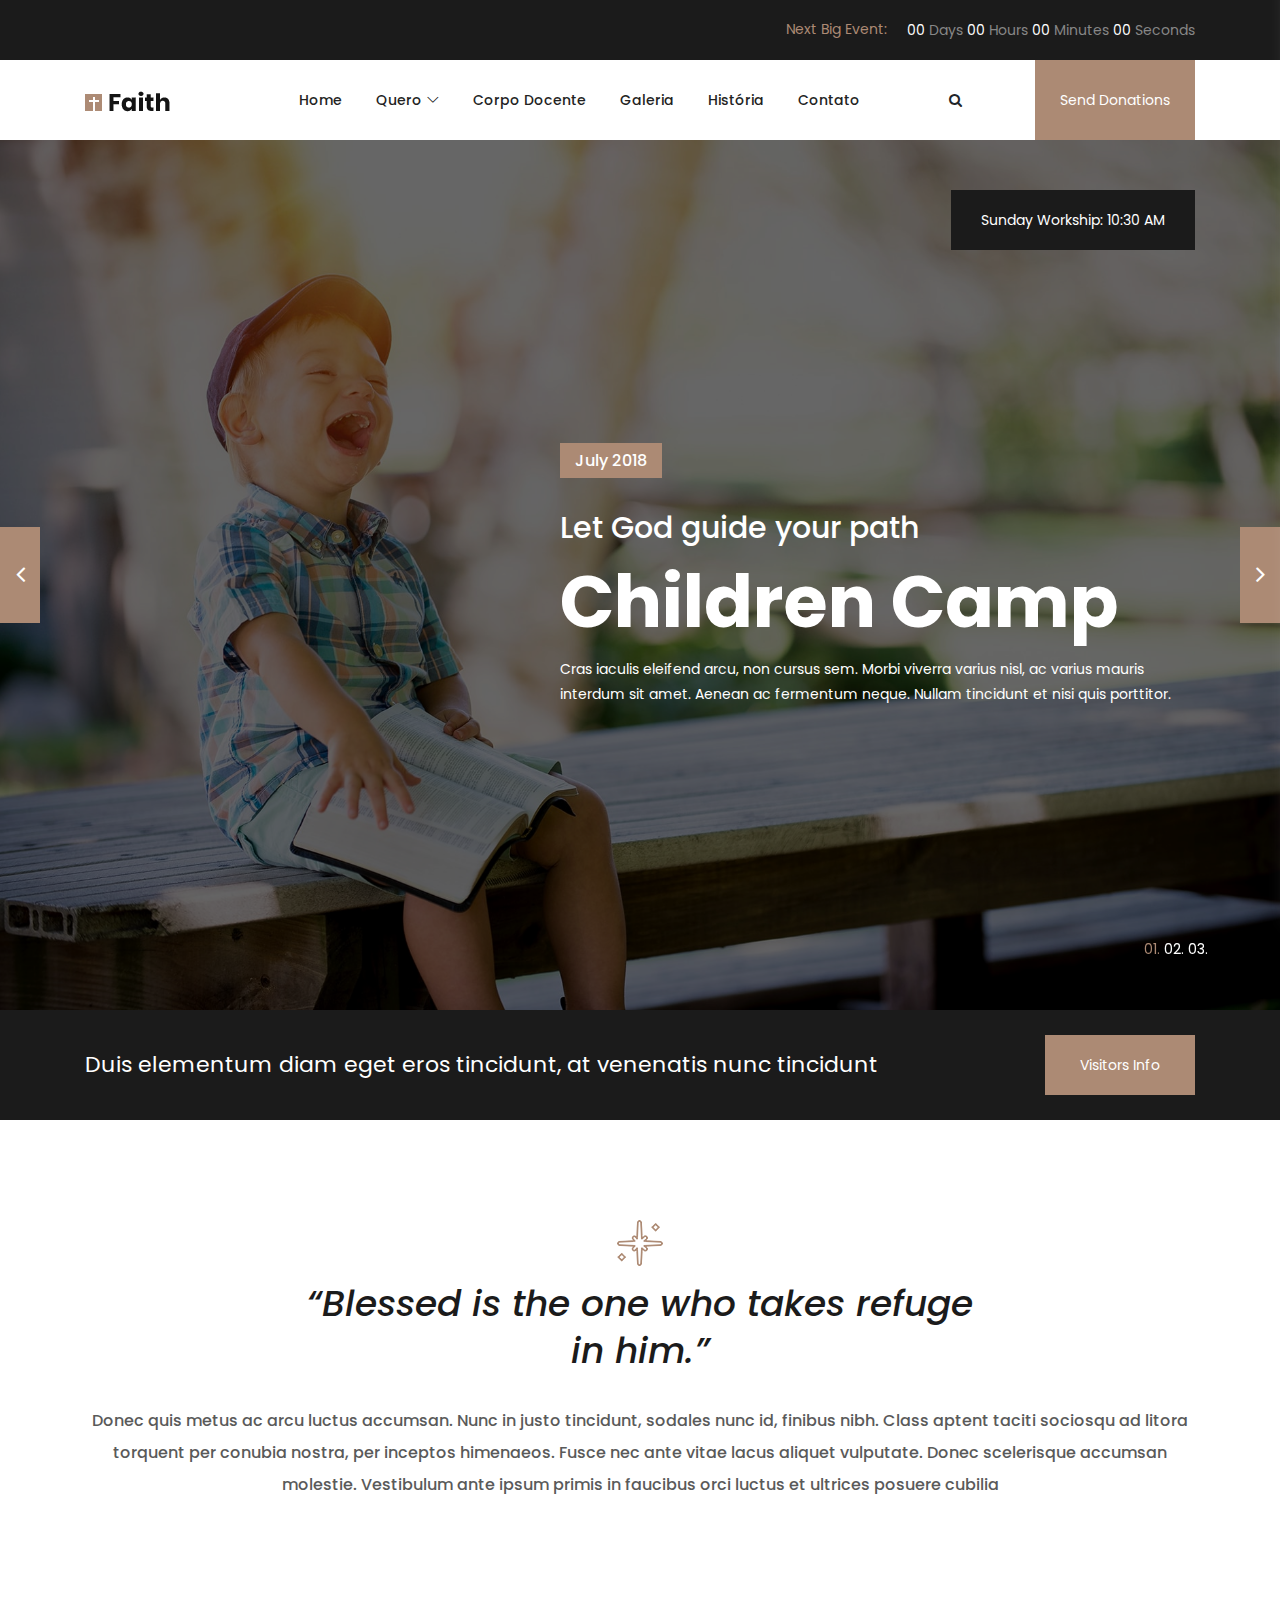
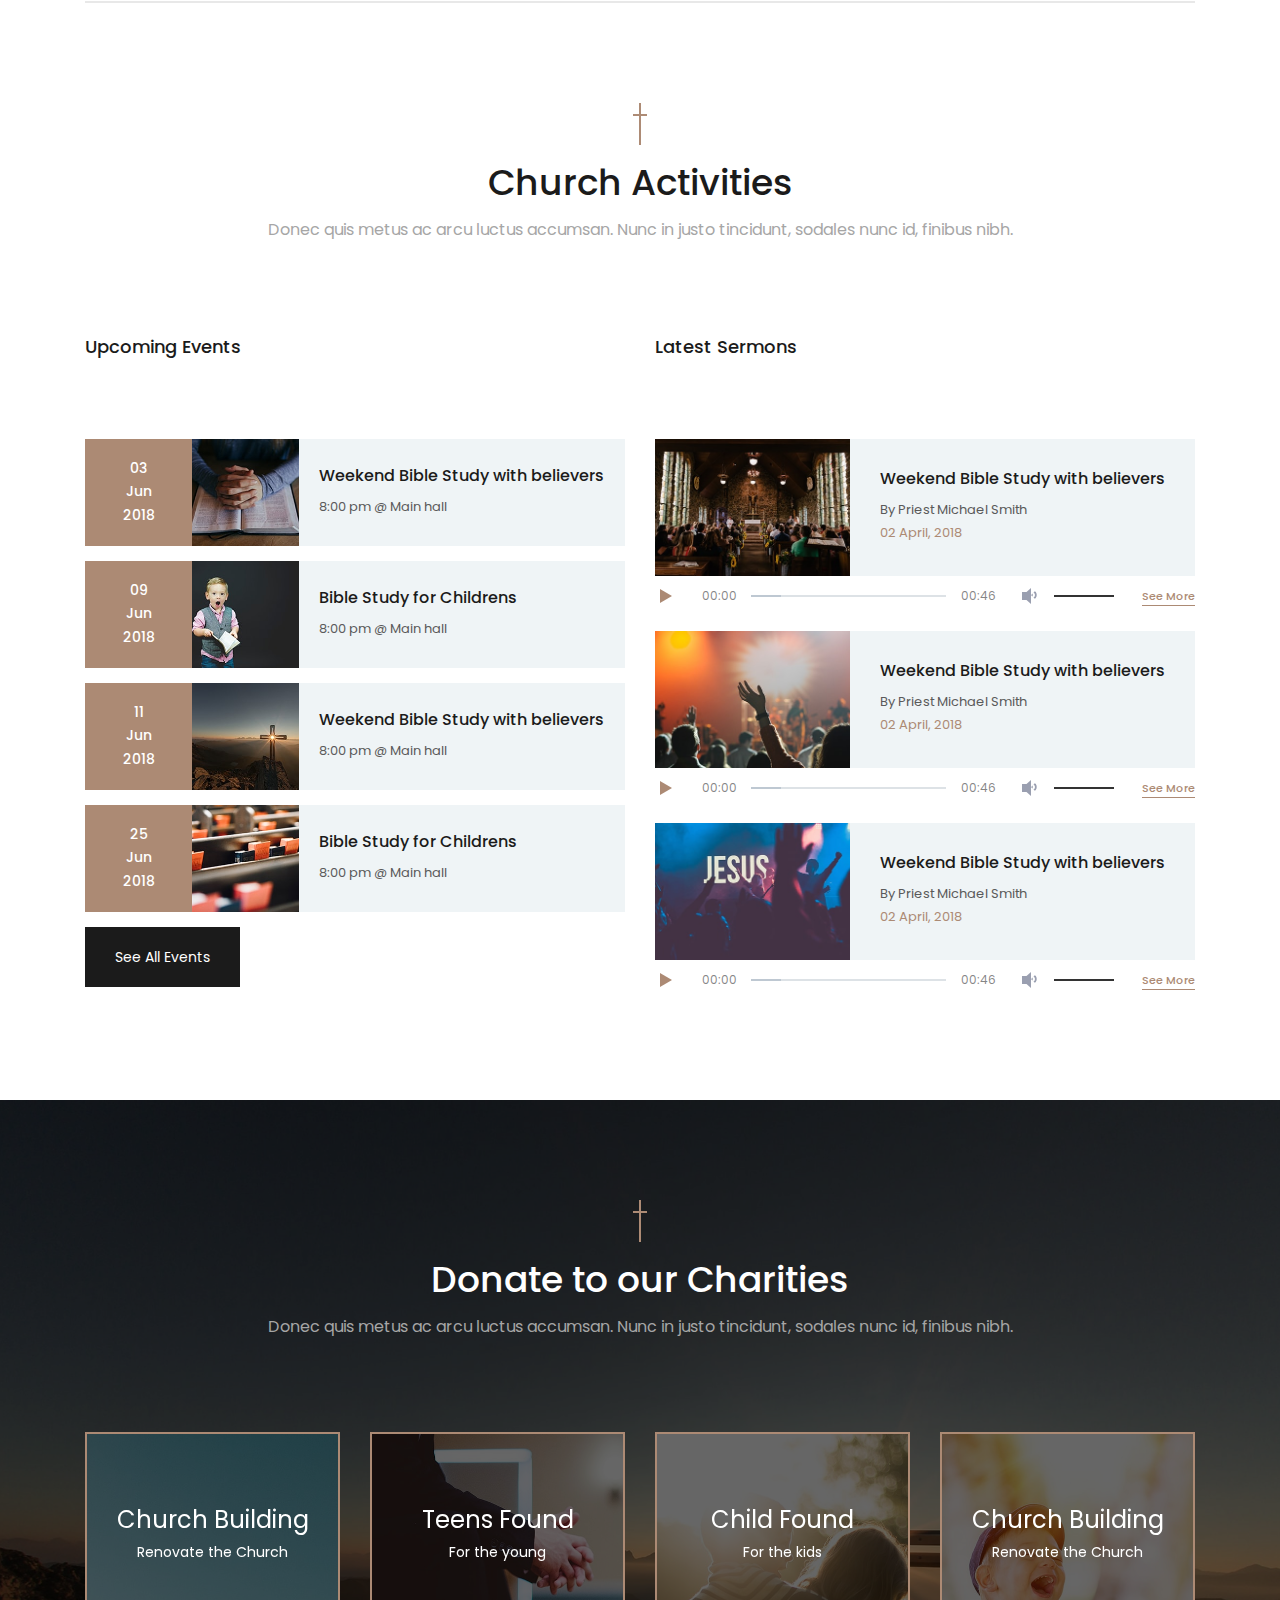
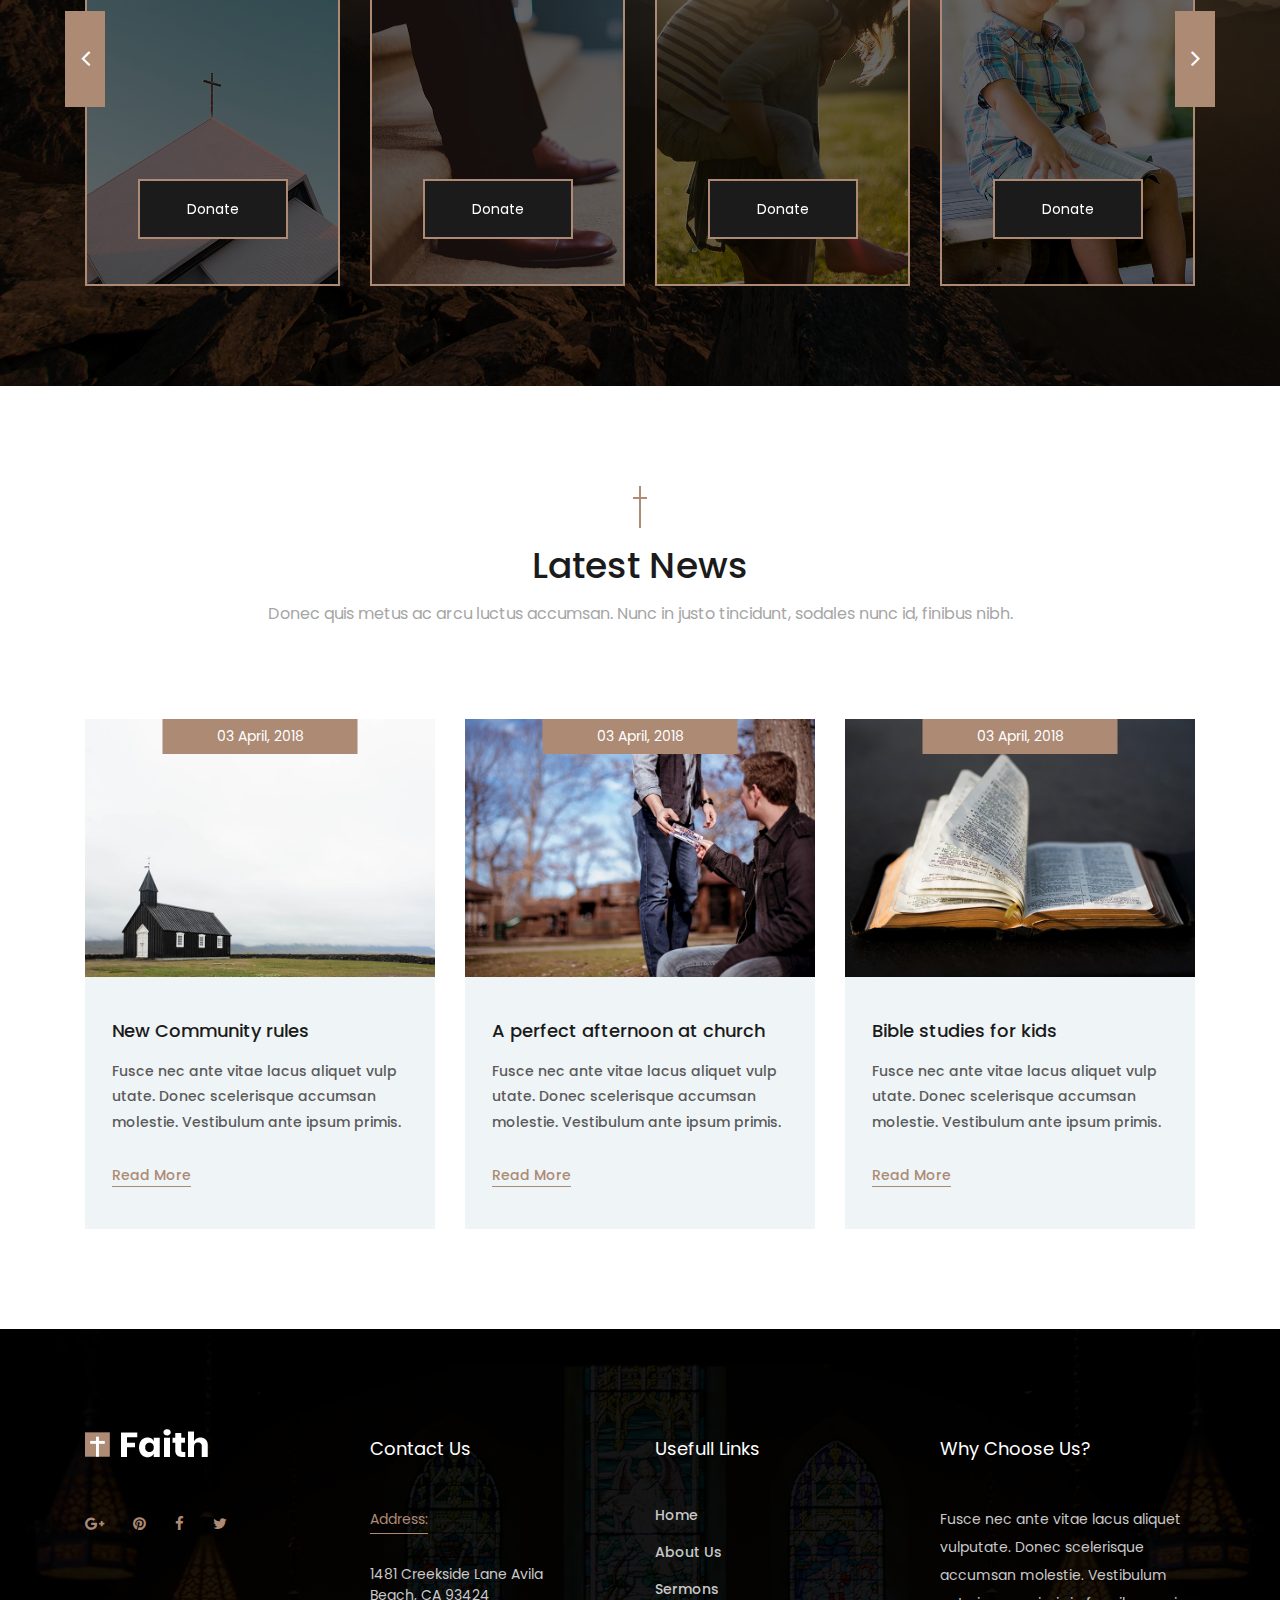
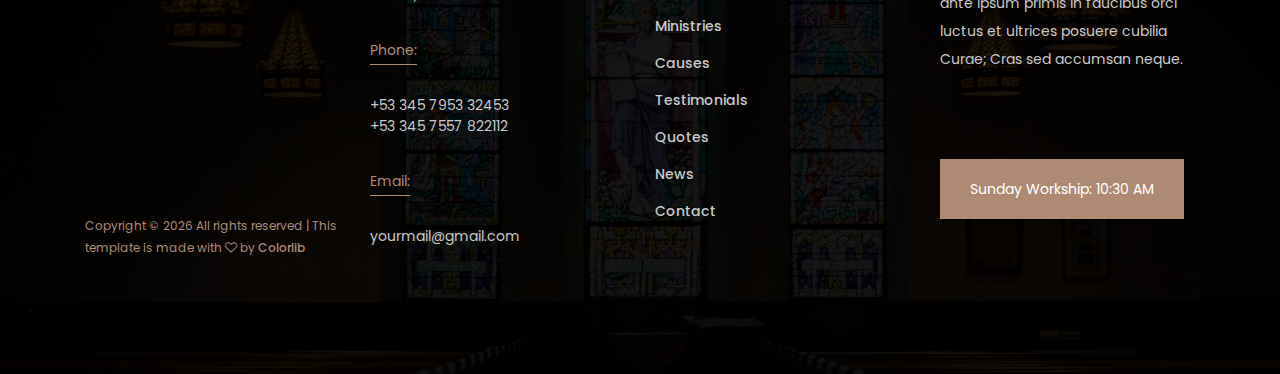
<file: index.html>
<!DOCTYPE html>
<html lang="en">

<head>
    <meta charset="UTF-8">
    <meta name="description" content="">
    <meta http-equiv="X-UA-Compatible" content="IE=edge">
    <meta name="viewport" content="width=device-width, initial-scale=1, shrink-to-fit=no">
    <!-- The above 4 meta tags *must* come first in the head; any other head content must come *after* these tags -->

    <!-- Title -->
    <title>teste | Home</title>

    <!-- Favicon -->
    <link rel="icon" href="img/core-img/favicon.ico">

    <!-- Stylesheet -->
    <link rel="stylesheet" href="style.css">

</head>

<body>
    <!-- ##### Search Wrapper Start ##### -->
    <div class="search-wrapper d-flex align-items-center justify-content-center bg-img foo-bg-overlay" style="background-image: url(img/bg-img/bg-2.jpg);">
        <div class="close--icon">
            <i class="fa fa-times"></i>
        </div>
        <!-- Logo -->
        <a href="index.html" class="search-logo"><img src="img/core-img/logo2.png" alt=""></a>
        <!-- Search Form -->
        <div class="search-form">
            <form action="#" method="get">
                <input type="search" name="search" id="search" placeholder="Enter Your Keywords">
                <button type="submit"><i class="fa fa-search" aria-hidden="true"></i></button>
            </form>
        </div>
        <!-- Copwrite Text -->
        <div class="copywrite-text">
            <p>
                <!-- Link back to Colorlib can't be removed. Template is licensed under CC BY 3.0. -->
                Copyright &copy;
                <script>
                    document.write(new Date().getFullYear());
                </script> All rights reserved | This template is made with <i class="fa fa-heart-o" aria-hidden="true"></i> by <a href="https://colorlib.com" target="_blank">Colorlib</a>
                <!-- Link back to Colorlib can't be removed. Template is licensed under CC BY 3.0. -->
            </p>
        </div>
    </div>
    <!-- ##### Search Wrapper End ##### -->

    <!-- ##### Preloader ##### -->
    <div id="preloader">
        <div class="circle">
            <img src="img/core-img/church.png" alt="">
        </div>
    </div>

    <!-- ##### Header Area Start ##### -->
    <header class="header-area">
        <!-- Top Header Area -->
        <div class="top-header">
            <div class="container h-100">
                <div class="row h-100">
                    <div class="col-12 h-100">
                        <div class="top-header-content h-100 d-flex align-items-center justify-content-end">
                            <!-- Next Events Countdown -->
                            <div class="next-events-countdown d-flex align-items-center">
                                <p>Next Big Event:</p>
                                <div class="events-cd" data-countdown="2022/01/01"></div>
                            </div>
                        </div>
                    </div>
                </div>
            </div>
        </div>

        <!-- Navbar Area -->
        <div class="faith-main-menu">
            <div class="classy-nav-container breakpoint-off">
                <div class="container">
                    <!-- Menu -->
                    <nav class="classy-navbar justify-content-between" id="faithNav">

                        <!-- Logo -->
                        <a class="nav-brand" href="index.html"><img src="img/core-img/logo.png" alt=""></a>

                        <!-- Navbar Toggler -->
                        <div class="classy-navbar-toggler">
                            <span class="navbarToggler"><span></span><span></span><span></span></span>
                        </div>

                        <!-- Menu -->
                        <div class="classy-menu">

                            <!-- Close Button -->
                            <div class="classycloseIcon">
                                <div class="cross-wrap"><span class="top"></span><span class="bottom"></span></div>
                            </div>

                            <!-- Nav Start -->
                            <div class="classynav">
                                <ul>
                                    <li><a href="index.html">Home</a></li>
                                    <li><a href="#">Quero</a>
                                        <ul class="dropdown">
                                            <li><a href="index.html">Aprender</a></li>
                                            <li><a href="ministries.html">Ensinar</a></li>
                                            <li><a href="sermons.html">Ajudar</a></li>
                                        </ul>
                                    </li>
                                    <li><a href="ministries.html">Corpo Docente</a></li>
                                    <li><a href="sermons.html">Galeria</a></li>
                                    <li><a href="contact.html">História</a></li>
                                    <li><a href="contact.html">Contato</a></li>
                                </ul>

                                <!-- Search Button -->
                                <div class="search-btn">
                                    <i class="fa fa-search" aria-hidden="true"></i>
                                </div>

                                <!-- Donate Button -->
                                <div class="donate-btn">
                                    <a href="#">Send Donations</a>
                                </div>

                            </div>
                            <!-- Nav End -->
                        </div>
                    </nav>
                </div>
            </div>
        </div>
    </header>
    <!-- ##### Header Area End ##### -->

    <!-- ##### Hero Area Start ##### -->
    <section class="hero-area">
        <div class="hero-slides owl-carousel">
            <!-- Single Hero Slide -->
            <div class="single-hero-slide bg-img bg-overlay" style="background-image: url(img/bg-img/bg-2.jpg);">
                <div class="container h-100">
                    <div class="row h-100 align-items-center justify-content-end">
                        <div class="col-12 col-lg-7">
                            <!-- Slides Content -->
                            <div class="hero-slides-content">
                                <h6 class="date" data-animation="fadeInUp" data-delay="100ms">July 2018</h6>
                                <h3 data-animation="fadeInUp" data-delay="300ms">Let God guide your path</h3>
                                <h2 data-animation="fadeInUp" data-delay="500ms">Children Camp</h2>
                                <p data-animation="fadeInUp" data-delay="700ms">Cras iaculis eleifend arcu, non cursus sem. Morbi viverra varius nisl, ac varius mauris interdum sit amet. Aenean ac fermentum neque. Nullam tincidunt et nisi quis porttitor.</p>
                            </div>
                        </div>
                    </div>
                </div>
                <!-- Event Button -->
                <div class="next-event-btn" data-animation="bounceInDown" data-delay="900ms">
                    <div class="container">
                        <div class="row">
                            <div class="col-12 text-right">
                                <a href="#" class="btn faith-btn active">Sunday Workship: 10:30 AM</a>
                            </div>
                        </div>
                    </div>
                </div>
            </div>

            <!-- Single Hero Slide -->
            <div class="single-hero-slide bg-img bg-overlay" style="background-image: url(img/bg-img/bg-1.jpg);">
                <div class="container h-100">
                    <div class="row h-100 align-items-center justify-content-end">
                        <div class="col-12 col-lg-7">
                            <!-- Slides Content -->
                            <div class="hero-slides-content">
                                <h6 class="date" data-animation="fadeInUp" data-delay="100ms">July 2018</h6>
                                <h3 data-animation="fadeInUp" data-delay="300ms">Let God guide your path</h3>
                                <h2 data-animation="fadeInUp" data-delay="500ms">Children Camp</h2>
                                <p data-animation="fadeInUp" data-delay="700ms">Cras iaculis eleifend arcu, non cursus sem. Morbi viverra varius nisl, ac varius mauris interdum sit amet. Aenean ac fermentum neque. Nullam tincidunt et nisi quis porttitor.</p>
                            </div>
                        </div>
                    </div>
                </div>
                <!-- Event Button -->
                <div class="next-event-btn" data-animation="bounceInDown" data-delay="900ms">
                    <div class="container">
                        <div class="row">
                            <div class="col-12 text-right">
                                <a href="#" class="btn faith-btn active">Sunday Workship: 10:30 AM</a>
                            </div>
                        </div>
                    </div>
                </div>
            </div>

            <!-- Single Hero Slide -->
            <div class="single-hero-slide bg-img bg-overlay" style="background-image: url(img/bg-img/bg-3.jpg);">
                <div class="container h-100">
                    <div class="row h-100 align-items-center">
                        <div class="col-12 col-lg-7">
                            <!-- Slides Content -->
                            <div class="hero-slides-content">
                                <h6 class="date" data-animation="fadeInUp" data-delay="100ms">July 2018</h6>
                                <h3 data-animation="fadeInUp" data-delay="300ms">Let God guide your path</h3>
                                <h2 data-animation="fadeInUp" data-delay="500ms">Children Camp</h2>
                                <p data-animation="fadeInUp" data-delay="700ms">Cras iaculis eleifend arcu, non cursus sem. Morbi viverra varius nisl, ac varius mauris interdum sit amet. Aenean ac fermentum neque. Nullam tincidunt et nisi quis porttitor.</p>
                            </div>
                        </div>
                    </div>
                </div>
                <!-- Event Button -->
                <div class="next-event-btn" data-animation="bounceInDown" data-delay="900ms">
                    <div class="container">
                        <div class="row">
                            <div class="col-12 text-right">
                                <a href="#" class="btn faith-btn active">Sunday Workship: 10:30 AM</a>
                            </div>
                        </div>
                    </div>
                </div>
            </div>
        </div>
    </section>
    <!-- ##### Hero Area End ##### -->

    <!-- ##### CTA Area Start ##### -->
    <div class="faith-cta-area">
        <div class="container">
            <div class="row">
                <div class="col-12">
                    <div class="cta-text d-flex justify-content-between align-items-center">
                        <h5>Duis elementum diam eget eros tincidunt, at venenatis nunc tincidunt</h5>
                        <a href="#" class="btn faith-btn">Visitors Info</a>
                    </div>
                </div>
            </div>
        </div>
    </div>
    <!-- ##### CTA Area End ##### -->

    <!-- ##### About Area Start ##### -->
    <section class="faith-about-area section-padding-100-0">
        <div class="container">
            <div class="row">
                <div class="col-12">
                    <div class="about-content">
                        <img src="img/core-img/holy-star.png" alt="">
                        <h2>“Blessed is the one who takes refuge <br>in him.”</h2>
                        <h6>Donec quis metus ac arcu luctus accumsan. Nunc in justo tincidunt, sodales nunc id, finibus nibh. Class aptent taciti sociosqu ad litora torquent per conubia nostra, per inceptos himenaeos. Fusce nec ante vitae lacus aliquet vulputate.
                            Donec scelerisque accumsan molestie. Vestibulum ante ipsum primis in faucibus orci luctus et ultrices posuere cubilia</h6>
                    </div>
                </div>
            </div>
        </div>
    </section>
    <!-- ##### About Area End ##### -->

    <!-- ##### Church Activities Area Start ##### -->
    <section class="church-activities-area section-padding-100-0">
        <div class="container">
            <div class="row">
                <div class="col-12">
                    <div class="section-heading text-center mx-auto">
                        <img src="img/core-img/cross.png" alt="">
                        <h3>Church Activities</h3>
                        <p>Donec quis metus ac arcu luctus accumsan. Nunc in justo tincidunt, sodales nunc id, finibus nibh.</p>
                    </div>
                </div>
            </div>

            <div class="row">
                <div class="col-12 col-lg-6">
                    <!-- Upcoming Events -->
                    <div class="upcoming-events mb-100">
                        <!-- Headline -->
                        <div class="headline">
                            <h5>Upcoming Events</h5>
                        </div>

                        <!-- Single Upcoming Events -->
                        <div class="single-upcoming-events d-flex align-items-center">
                            <!-- Events Date & Thumbnail -->
                            <div class="event-date-thumbnail d-flex align-items-center">
                                <div class="event-date">
                                    <h6>03 <br> Jun <br> 2018</h6>
                                </div>
                                <div class="event-thumbnail bg-img" style="background-image: url(img/bg-img/event1.jpg);"></div>
                            </div>
                            <!-- Events Content -->
                            <div class="events-content">
                                <a href="#">
                                    <h6>Weekend Bible Study with believers</h6>
                                </a>
                                <p>8:00 pm @ Main hall</p>
                            </div>
                        </div>

                        <!-- Single Upcoming Events -->
                        <div class="single-upcoming-events d-flex align-items-center">
                            <!-- Events Date & Thumbnail -->
                            <div class="event-date-thumbnail d-flex align-items-center">
                                <div class="event-date">
                                    <h6>09 <br> Jun <br> 2018</h6>
                                </div>
                                <div class="event-thumbnail bg-img" style="background-image: url(img/bg-img/event2.jpg);"></div>
                            </div>
                            <!-- Events Content -->
                            <div class="events-content">
                                <a href="#">
                                    <h6>Bible Study for Childrens</h6>
                                </a>
                                <p>8:00 pm @ Main hall</p>
                            </div>
                        </div>

                        <!-- Single Upcoming Events -->
                        <div class="single-upcoming-events d-flex align-items-center">
                            <!-- Events Date & Thumbnail -->
                            <div class="event-date-thumbnail d-flex align-items-center">
                                <div class="event-date">
                                    <h6>11 <br> Jun <br> 2018</h6>
                                </div>
                                <div class="event-thumbnail bg-img" style="background-image: url(img/bg-img/event3.jpg);"></div>
                            </div>
                            <!-- Events Content -->
                            <div class="events-content">
                                <a href="#">
                                    <h6>Weekend Bible Study with believers</h6>
                                </a>
                                <p>8:00 pm @ Main hall</p>
                            </div>
                        </div>

                        <!-- Single Upcoming Events -->
                        <div class="single-upcoming-events d-flex align-items-center">
                            <!-- Events Date & Thumbnail -->
                            <div class="event-date-thumbnail d-flex align-items-center">
                                <div class="event-date">
                                    <h6>25 <br> Jun <br> 2018</h6>
                                </div>
                                <div class="event-thumbnail bg-img" style="background-image: url(img/bg-img/event4.jpg);"></div>
                            </div>
                            <!-- Events Content -->
                            <div class="events-content">
                                <a href="#">
                                    <h6>Bible Study for Childrens</h6>
                                </a>
                                <p>8:00 pm @ Main hall</p>
                            </div>
                        </div>

                        <div class="all-events-btn">
                            <a href="#" class="btn faith-btn active">See All Events</a>
                        </div>

                    </div>
                </div>
                <div class="col-12 col-lg-6">
                    <!-- Latest Sermons -->
                    <div class="latest-sermons mb-100">
                        <div class="headline">
                            <h5>Latest Sermons</h5>
                        </div>

                        <!-- Single Sermons Area -->
                        <div class="single-sermons">
                            <div class="sermons-content d-flex align-items-center">
                                <!-- Sermons Thumbnail -->
                                <div class="sermons-thumbnail bg-img" style="background-image: url(img/bg-img/ser1.jpg);"></div>
                                <!-- Sermons Content -->
                                <div class="sermons-text">
                                    <a href="#">
                                        <h6>Weekend Bible Study with believers</h6>
                                    </a>
                                    <p>By Priest Michael Smith</p>
                                    <p class="date">02 April, 2018</p>
                                </div>
                            </div>
                            <div class="sermons-audio-player d-flex align-items-center">
                                <audio preload="auto" controls>
                                    <source src="audio/dummy-audio.mp3">
                                </audio>
                                <div class="see-more-btn">
                                    <a href="#">See More</a>
                                </div>
                            </div>
                        </div>

                        <!-- Single Sermons Area -->
                        <div class="single-sermons">
                            <div class="sermons-content d-flex align-items-center">
                                <!-- Sermons Thumbnail -->
                                <div class="sermons-thumbnail bg-img" style="background-image: url(img/bg-img/ser2.jpg);"></div>
                                <!-- Sermons Content -->
                                <div class="sermons-text">
                                    <a href="#">
                                        <h6>Weekend Bible Study with believers</h6>
                                    </a>
                                    <p>By Priest Michael Smith</p>
                                    <p class="date">02 April, 2018</p>
                                </div>
                            </div>
                            <div class="sermons-audio-player d-flex align-items-center">
                                <audio preload="auto" controls>
                                    <source src="audio/dummy-audio.mp3">
                                </audio>
                                <div class="see-more-btn">
                                    <a href="#">See More</a>
                                </div>
                            </div>
                        </div>

                        <!-- Single Sermons Area -->
                        <div class="single-sermons">
                            <div class="sermons-content d-flex align-items-center">
                                <!-- Sermons Thumbnail -->
                                <div class="sermons-thumbnail bg-img" style="background-image: url(img/bg-img/ser3.jpg);"></div>
                                <!-- Sermons Content -->
                                <div class="sermons-text">
                                    <a href="#">
                                        <h6>Weekend Bible Study with believers</h6>
                                    </a>
                                    <p>By Priest Michael Smith</p>
                                    <p class="date">02 April, 2018</p>
                                </div>
                            </div>
                            <div class="sermons-audio-player d-flex align-items-center">
                                <audio preload="auto" controls>
                                    <source src="audio/dummy-audio.mp3">
                                </audio>
                                <div class="see-more-btn">
                                    <a href="#">See More</a>
                                </div>
                            </div>
                        </div>
                    </div>
                </div>
            </div>
        </div>
    </section>
    <!-- ##### Church Activities Area End ##### -->

    <!-- ##### Donate Area Start ##### -->
    <section class="donate-our-charities section-padding-100 bg-img bg-overlay" style="background-image: url(img/bg-img/bg-3.jpg);">
        <div class="container">
            <div class="row">
                <div class="col-12">
                    <div class="section-heading white text-center mx-auto">
                        <img src="img/core-img/cross.png" alt="">
                        <h3>Donate to our Charities</h3>
                        <p>Donec quis metus ac arcu luctus accumsan. Nunc in justo tincidunt, sodales nunc id, finibus nibh.</p>
                    </div>
                </div>
            </div>

            <div class="row">
                <div class="col-12">
                    <div class="donate-slides owl-carousel">

                        <!-- Single Donate Slide Area -->
                        <div class="single-donate-slide">
                            <img src="img/bg-img/donate1.jpg" alt="">
                            <!-- Donate Content -->
                            <div class="donate-content">
                                <h4>Church Building</h4>
                                <p>Renovate the Church</p>
                            </div>
                            <!-- Donate Button -->
                            <div class="donate-btn text-center">
                                <a href="#" class="btn faith-btn active">Donate</a>
                            </div>
                        </div>

                        <!-- Single Donate Slide Area -->
                        <div class="single-donate-slide">
                            <img src="img/bg-img/donate2.jpg" alt="">
                            <!-- Donate Content -->
                            <div class="donate-content">
                                <h4>Teens Found</h4>
                                <p>For the young</p>
                            </div>
                            <!-- Donate Button -->
                            <div class="donate-btn text-center">
                                <a href="#" class="btn faith-btn active">Donate</a>
                            </div>
                        </div>

                        <!-- Single Donate Slide Area -->
                        <div class="single-donate-slide">
                            <img src="img/bg-img/donate3.jpg" alt="">
                            <!-- Donate Content -->
                            <div class="donate-content">
                                <h4>Child Found</h4>
                                <p>For the kids</p>
                            </div>
                            <!-- Donate Button -->
                            <div class="donate-btn text-center">
                                <a href="#" class="btn faith-btn active">Donate</a>
                            </div>
                        </div>

                        <!-- Single Donate Slide Area -->
                        <div class="single-donate-slide">
                            <img src="img/bg-img/donate4.jpg" alt="">
                            <!-- Donate Content -->
                            <div class="donate-content">
                                <h4>Church Building</h4>
                                <p>Renovate the Church</p>
                            </div>
                            <!-- Donate Button -->
                            <div class="donate-btn text-center">
                                <a href="#" class="btn faith-btn active">Donate</a>
                            </div>
                        </div>

                        <!-- Single Donate Slide Area -->
                        <div class="single-donate-slide">
                            <img src="img/bg-img/donate1.jpg" alt="">
                            <!-- Donate Content -->
                            <div class="donate-content">
                                <h4>Church Building</h4>
                                <p>Renovate the Church</p>
                            </div>
                            <!-- Donate Button -->
                            <div class="donate-btn text-center">
                                <a href="#" class="btn faith-btn active">Donate</a>
                            </div>
                        </div>

                        <!-- Single Donate Slide Area -->
                        <div class="single-donate-slide">
                            <img src="img/bg-img/donate2.jpg" alt="">
                            <!-- Donate Content -->
                            <div class="donate-content">
                                <h4>Teens Found</h4>
                                <p>For the young</p>
                            </div>
                            <!-- Donate Button -->
                            <div class="donate-btn text-center">
                                <a href="#" class="btn faith-btn active">Donate</a>
                            </div>
                        </div>

                        <!-- Single Donate Slide Area -->
                        <div class="single-donate-slide">
                            <img src="img/bg-img/donate3.jpg" alt="">
                            <!-- Donate Content -->
                            <div class="donate-content">
                                <h4>Child Found</h4>
                                <p>For the kids</p>
                            </div>
                            <!-- Donate Button -->
                            <div class="donate-btn text-center">
                                <a href="#" class="btn faith-btn active">Donate</a>
                            </div>
                        </div>

                        <!-- Single Donate Slide Area -->
                        <div class="single-donate-slide">
                            <img src="img/bg-img/donate4.jpg" alt="">
                            <!-- Donate Content -->
                            <div class="donate-content">
                                <h4>Church Building</h4>
                                <p>Renovate the Church</p>
                            </div>
                            <!-- Donate Button -->
                            <div class="donate-btn text-center">
                                <a href="#" class="btn faith-btn active">Donate</a>
                            </div>
                        </div>

                    </div>
                </div>
            </div>
        </div>
    </section>
    <!-- ##### Donate Area End ##### -->

    <!-- ##### Blog Area Start ##### -->
    <div class="faith-blog-area section-padding-100-0">
        <div class="container">
            <div class="row">
                <div class="col-12">
                    <div class="section-heading text-center mx-auto">
                        <img src="img/core-img/cross.png" alt="">
                        <h3>Latest News</h3>
                        <p>Donec quis metus ac arcu luctus accumsan. Nunc in justo tincidunt, sodales nunc id, finibus nibh.</p>
                    </div>
                </div>
            </div>

            <div class="row">
                <!-- Single Blog Area -->
                <div class="col-12 col-lg-4">
                    <div class="single-blog-area mb-100">
                        <div class="blog-thumbnail">
                            <img src="img/blog-img/1.jpg" alt="">
                            <div class="post-date">
                                <a href="#">03 April, 2018</a>
                            </div>
                        </div>
                        <div class="blog-content">
                            <a href="#" class="blog-title">New Community rules</a>
                            <p>Fusce nec ante vitae lacus aliquet vulp utate. Donec scelerisque accumsan molestie. Vestibulum ante ipsum primis.</p>
                            <a href="#" class="readmore-btn">Read More</a>
                        </div>
                    </div>
                </div>

                <!-- Single Blog Area -->
                <div class="col-12 col-lg-4">
                    <div class="single-blog-area mb-100">
                        <div class="blog-thumbnail">
                            <img src="img/blog-img/2.jpg" alt="">
                            <div class="post-date">
                                <a href="#">03 April, 2018</a>
                            </div>
                        </div>
                        <div class="blog-content">
                            <a href="#" class="blog-title">A perfect afternoon at church</a>
                            <p>Fusce nec ante vitae lacus aliquet vulp utate. Donec scelerisque accumsan molestie. Vestibulum ante ipsum primis.</p>
                            <a href="#" class="readmore-btn">Read More</a>
                        </div>
                    </div>
                </div>

                <!-- Single Blog Area -->
                <div class="col-12 col-lg-4">
                    <div class="single-blog-area mb-100">
                        <div class="blog-thumbnail">
                            <img src="img/blog-img/3.jpg" alt="">
                            <div class="post-date">
                                <a href="#">03 April, 2018</a>
                            </div>
                        </div>
                        <div class="blog-content">
                            <a href="#" class="blog-title">Bible studies for kids</a>
                            <p>Fusce nec ante vitae lacus aliquet vulp utate. Donec scelerisque accumsan molestie. Vestibulum ante ipsum primis.</p>
                            <a href="#" class="readmore-btn">Read More</a>
                        </div>
                    </div>
                </div>
            </div>
        </div>
    </div>
    <!-- ##### Blog Area End ##### -->

    <!-- ##### Footer Area Start ##### -->
    <footer class="footer-area">
        <!-- Main Footer Area -->
        <div class="main-footer-area section-padding-100-0 bg-img foo-bg-overlay" style="background-image: url(img/bg-img/bg-1.jpg);">
            <div class="container">
                <div class="row">

                    <!-- Footer Widget Area -->
                    <div class="col-12 col-sm-6 col-xl-3">
                        <div class="d-flex flex-wrap mb-100">
                            <div class="footer-widget">
                                <div class="widget-title">
                                    <a href="#"><img src="img/core-img/logo2.png" alt=""></a>
                                </div>
                                <div class="footer-social-info">
                                    <a href="#"><i class="fa fa-google-plus"></i></a>
                                    <a href="#"><i class="fa fa-pinterest"></i></a>
                                    <a href="#"><i class="fa fa-facebook"></i></a>
                                    <a href="#"><i class="fa fa-twitter"></i></a>
                                </div>
                            </div>
                            <div class="copywrite-text">
                                <p>
                                    <!-- Link back to Colorlib can't be removed. Template is licensed under CC BY 3.0. -->
                                    Copyright &copy;
                                    <script>
                                        document.write(new Date().getFullYear());
                                    </script> All rights reserved | This template is made with <i class="fa fa-heart-o" aria-hidden="true"></i> by <a href="https://colorlib.com" target="_blank">Colorlib</a>
                                    <!-- Link back to Colorlib can't be removed. Template is licensed under CC BY 3.0. -->
                                </p>
                            </div>
                        </div>
                    </div>

                    <!-- Footer Widget Area -->
                    <div class="col-12 col-sm-6 col-xl-3">
                        <div class="footer-widget mb-100">
                            <div class="widget-title">
                                <h6>Contact Us</h6>
                            </div>

                            <!-- Single Contact Area -->
                            <div class="single-contact-area mb-30">
                                <p>Address:</p>
                                <span>1481 Creekside Lane Avila <br>Beach, CA 93424 </span>
                            </div>

                            <!-- Single Contact Area -->
                            <div class="single-contact-area mb-30">
                                <p>Phone:</p>
                                <span>+53 345 7953 32453 <br>+53 345 7557 822112</span>
                            </div>

                            <!-- Single Contact Area -->
                            <div class="single-contact-area mb-30">
                                <p>Email:</p>
                                <span>yourmail@gmail.com</span>
                            </div>
                        </div>
                    </div>

                    <!-- Footer Widget Area -->
                    <div class="col-12 col-sm-6 col-xl-3">
                        <div class="footer-widget mb-100">
                            <div class="widget-title">
                                <h6>Usefull Links</h6>
                            </div>
                            <nav>
                                <ul class="useful-links">
                                    <li><a href="#">Home</a></li>
                                    <li><a href="#">About Us</a></li>
                                    <li><a href="#">Sermons</a></li>
                                    <li><a href="#">Ministries</a></li>
                                    <li><a href="#">Causes</a></li>
                                    <li><a href="#">Testimonials</a></li>
                                    <li><a href="#">Quotes</a></li>
                                    <li><a href="#">News</a></li>
                                    <li><a href="#">Contact</a></li>
                                </ul>
                            </nav>
                        </div>
                    </div>

                    <!-- Footer Widget Area -->
                    <div class="col-12 col-sm-6 col-xl-3">
                        <div class="footer-widget mb-100">
                            <div class="widget-title">
                                <h6>Why Choose us?</h6>
                            </div>
                            <p>Fusce nec ante vitae lacus aliquet vulputate. Donec scelerisque accumsan molestie. Vestibulum ante ipsum primis in faucibus orci luctus et ultrices posuere cubilia Curae; Cras sed accumsan neque.</p>
                            <a href="#" class="btn faith-btn mt-70">Sunday Workship: 10:30 AM</a>
                        </div>
                    </div>
                </div>
            </div>
        </div>
    </footer>
    <!-- ##### Footer Area Start ##### -->

    <!-- ##### All Javascript Script ##### -->
    <!-- jQuery-2.2.4 js -->
    <script src="js/jquery/jquery-2.2.4.min.js"></script>
    <!-- Popper js -->
    <script src="js/bootstrap/popper.min.js"></script>
    <!-- Bootstrap js -->
    <script src="js/bootstrap/bootstrap.min.js"></script>
    <!-- All Plugins js -->
    <script src="js/plugins/plugins.js"></script>
    <script src="js/plugins/audioplayer.js"></script>
    <!-- Active js -->
    <script src="js/active.js"></script>
</body>

</html>
</file>
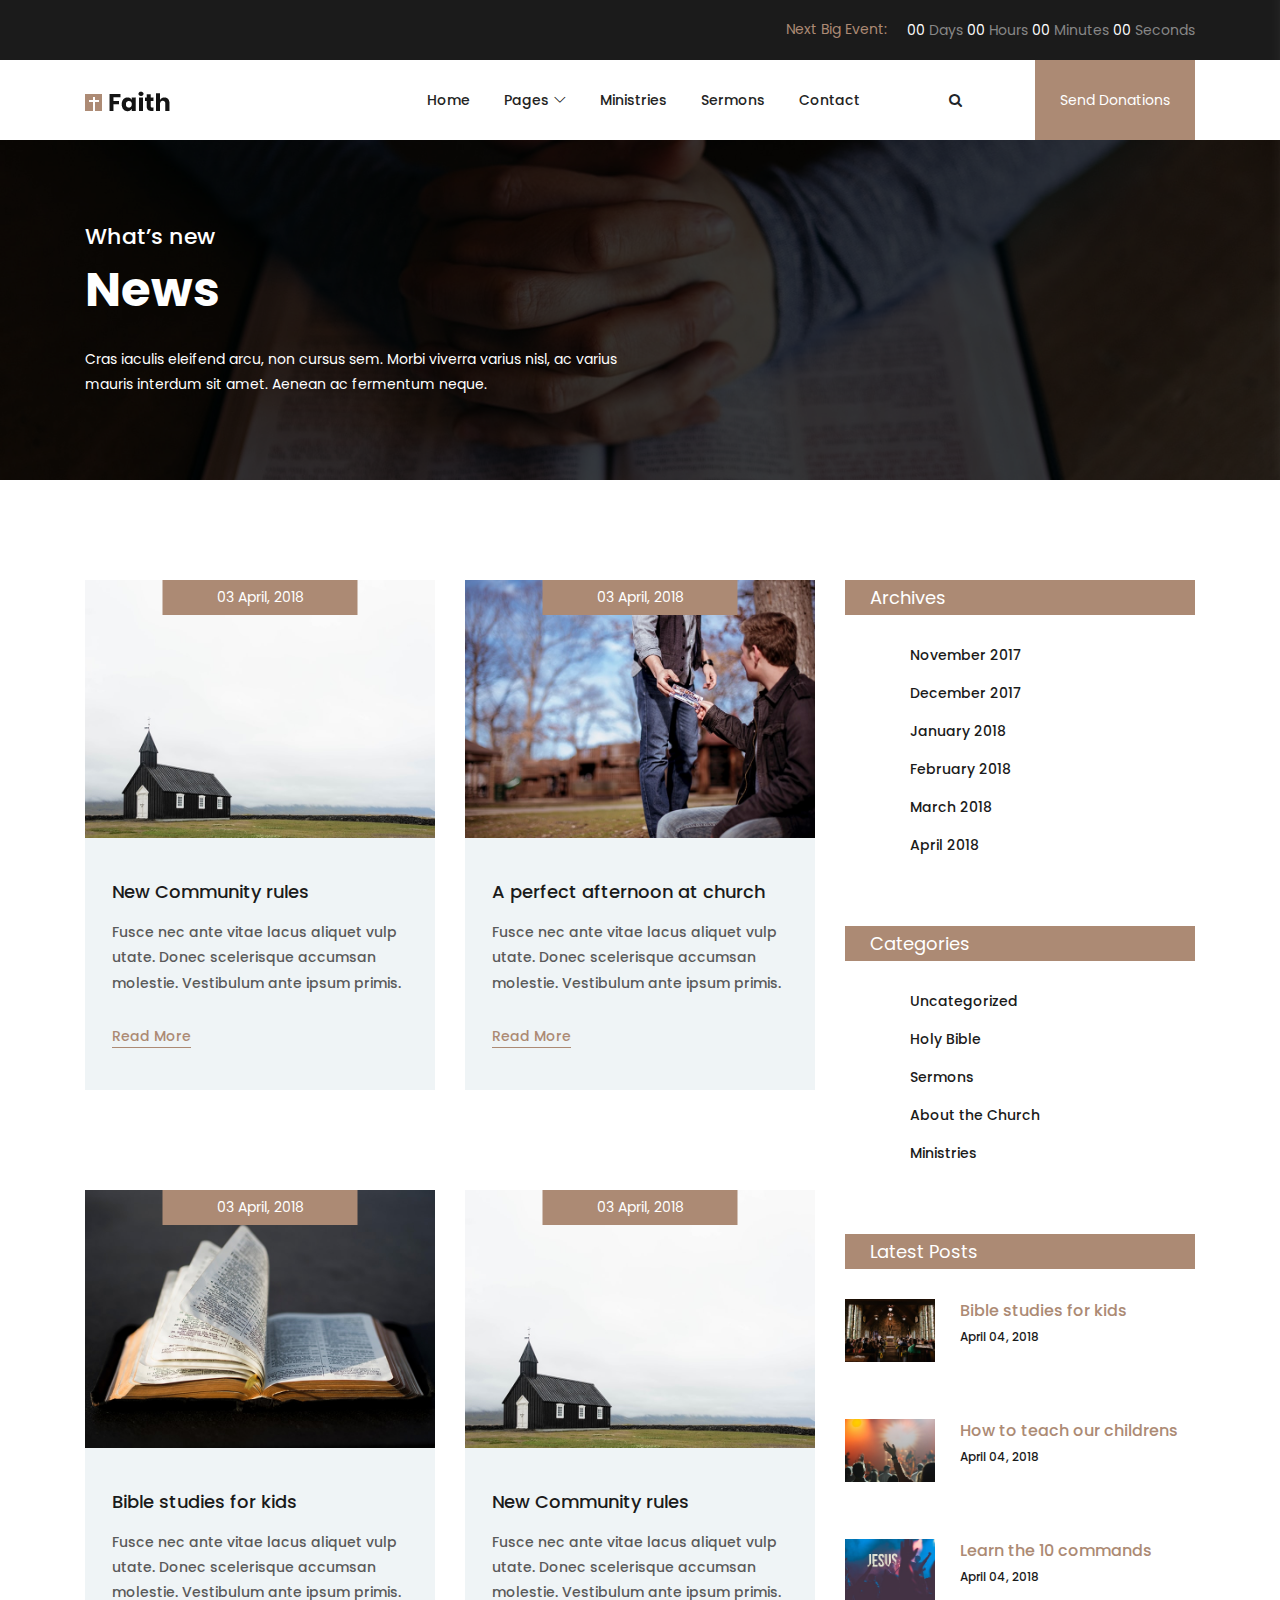
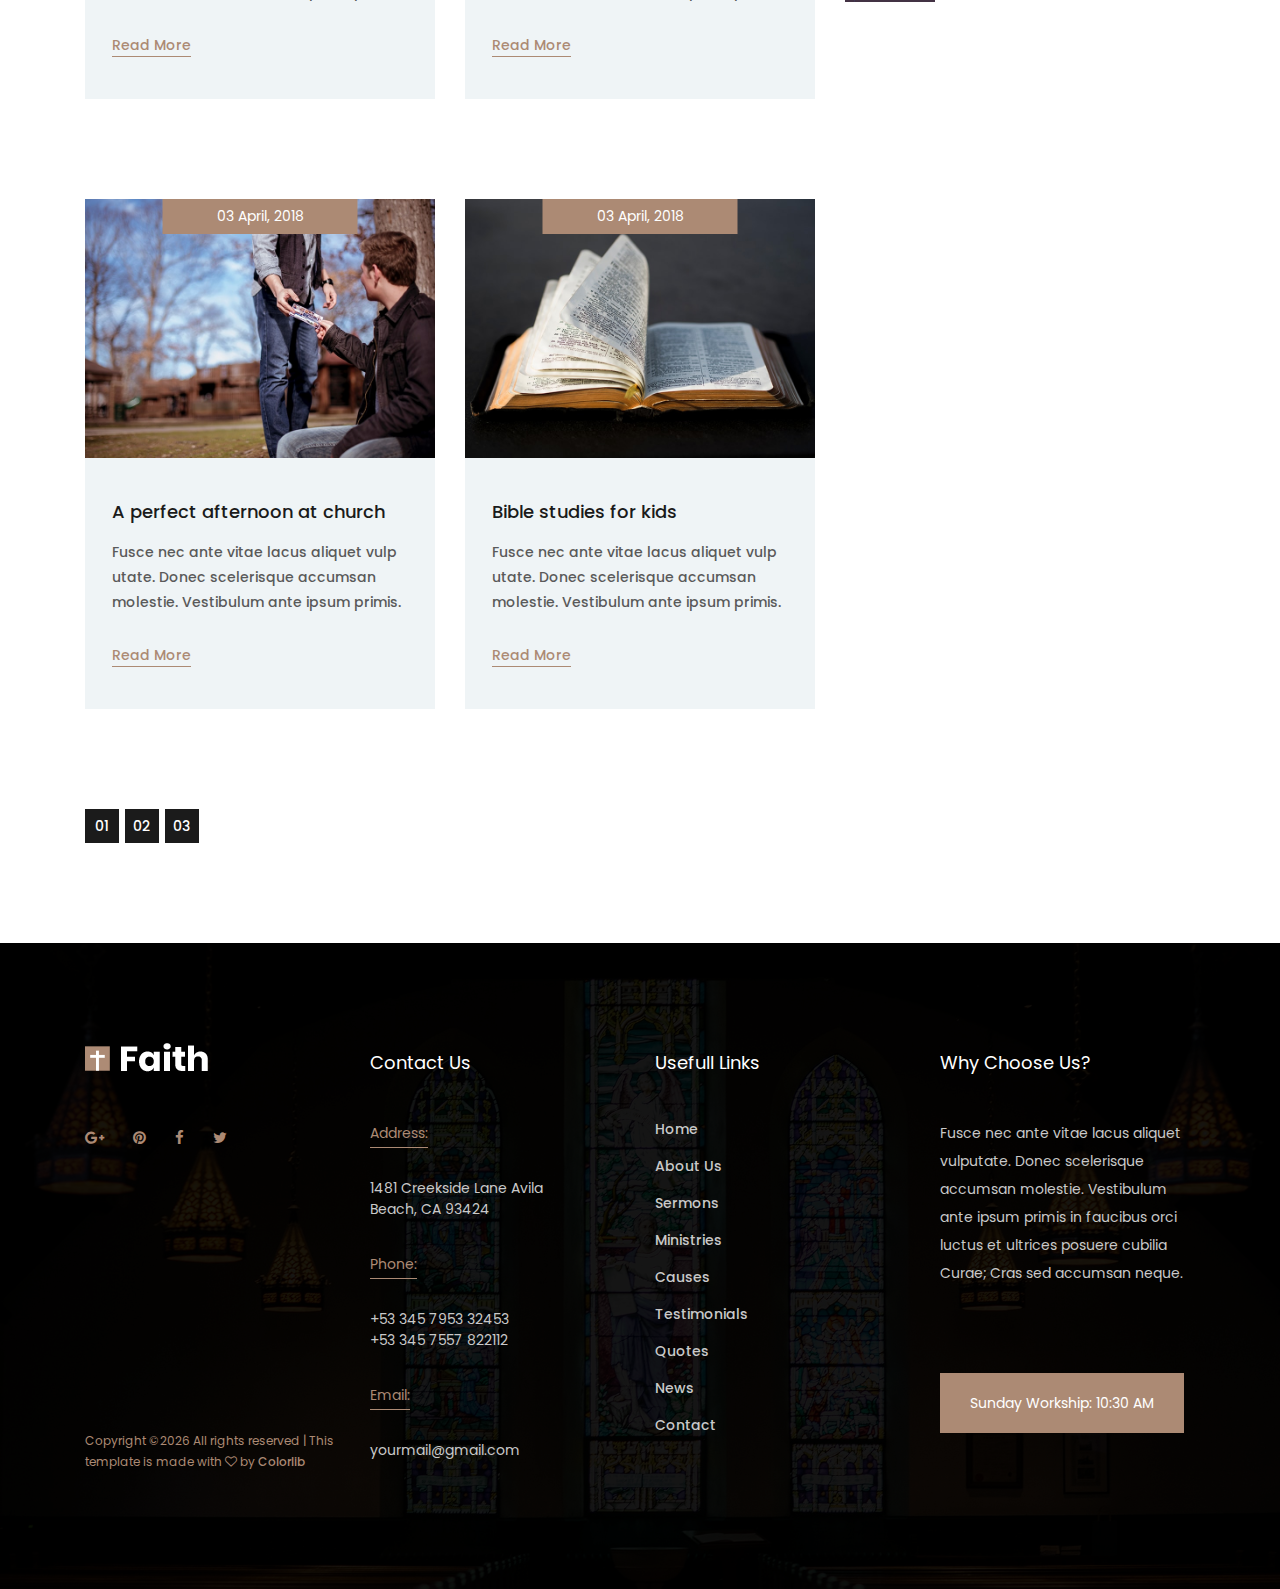
<file: blog.html>
<!DOCTYPE html>
<html lang="en">

<head>
    <meta charset="UTF-8">
    <meta name="description" content="">
    <meta http-equiv="X-UA-Compatible" content="IE=edge">
    <meta name="viewport" content="width=device-width, initial-scale=1, shrink-to-fit=no">
    <!-- The above 4 meta tags *must* come first in the head; any other head content must come *after* these tags -->

    <!-- Title -->
    <title>Faith - Church Template | Blog</title>

    <!-- Favicon -->
    <link rel="icon" href="img/core-img/favicon.ico">

    <!-- Stylesheet -->
    <link rel="stylesheet" href="style.css">

</head>

<body>
    <!-- ##### Search Wrapper Start ##### -->
    <div class="search-wrapper d-flex align-items-center justify-content-center bg-img foo-bg-overlay" style="background-image: url(img/bg-img/bg-2.jpg);">
       <div class="close--icon">
           <i class="fa fa-times"></i>
       </div>
        <!-- Logo -->
        <a href="index.html" class="search-logo"><img src="img/core-img/logo2.png" alt=""></a>
        <!-- Search Form -->
        <div class="search-form">
            <form action="#" method="get">
                <input type="search" name="search" id="search" placeholder="Enter Your Keywords">
                <button type="submit"><i class="fa fa-search" aria-hidden="true"></i></button>
            </form>
        </div>
        <!-- Copwrite Text -->
        <div class="copywrite-text">
            <p><!-- Link back to Colorlib can't be removed. Template is licensed under CC BY 3.0. -->
Copyright &copy;<script>document.write(new Date().getFullYear());</script> All rights reserved | This template is made with <i class="fa fa-heart-o" aria-hidden="true"></i> by <a href="https://colorlib.com" target="_blank">Colorlib</a>
<!-- Link back to Colorlib can't be removed. Template is licensed under CC BY 3.0. --></p>
        </div>
    </div>
    <!-- ##### Search Wrapper End ##### -->
    
    <!-- ##### Preloader ##### -->
    <div id="preloader">
        <div class="circle">
            <img src="img/core-img/church.png" alt="">
        </div>
    </div>

    <!-- ##### Header Area Start ##### -->
    <header class="header-area">
        <!-- Top Header Area -->
        <div class="top-header">
            <div class="container h-100">
                <div class="row h-100">
                    <div class="col-12 h-100">
                        <div class="top-header-content h-100 d-flex align-items-center justify-content-end">
                            <!-- Next Events Countdown -->
                            <div class="next-events-countdown d-flex align-items-center">
                                <p>Next Big Event:</p>
                                <div class="events-cd" data-countdown="2022/01/01"></div>
                            </div>
                        </div>
                    </div>
                </div>
            </div>
        </div>

        <!-- Navbar Area -->
        <div class="faith-main-menu">
            <div class="classy-nav-container breakpoint-off">
                <div class="container">
                    <!-- Menu -->
                    <nav class="classy-navbar justify-content-between" id="faithNav">

                        <!-- Logo -->
                        <a class="nav-brand" href="index.html"><img src="img/core-img/logo.png" alt=""></a>

                        <!-- Navbar Toggler -->
                        <div class="classy-navbar-toggler">
                            <span class="navbarToggler"><span></span><span></span><span></span></span>
                        </div>

                        <!-- Menu -->
                        <div class="classy-menu">

                            <!-- Close Button -->
                            <div class="classycloseIcon">
                                <div class="cross-wrap"><span class="top"></span><span class="bottom"></span></div>
                            </div>

                            <!-- Nav Start -->
                            <div class="classynav">
                                <ul>
                                    <li><a href="index.html">Home</a></li>
                                    <li><a href="#">Pages</a>
                                        <ul class="dropdown">
                                            <li><a href="index.html">Home</a></li>
                                            <li><a href="ministries.html">Ministries</a></li>
                                            <li><a href="sermons.html">Sermons</a></li>
                                            <li><a href="blog.html">Blog</a></li>
                                            <li><a href="contact.html">Contact</a></li>
                                            <li><a href="elements.html">Elements</a></li>
                                            <li><a href="#">Dropdown</a>
                                                <ul class="dropdown">
                                                    <li><a href="index.html">Home</a></li>
                                                    <li><a href="ministries.html">Ministries</a></li>
                                                    <li><a href="sermons.html">Sermons</a></li>
                                                    <li><a href="blog.html">Blog</a></li>
                                                    <li><a href="contact.html">Contact</a></li>
                                                    <li><a href="elements.html">Elements</a></li>
                                                    <li><a href="#">Dropdown</a>
                                                        <ul class="dropdown">
                                                            <li><a href="index.html">Home</a></li>
                                                            <li><a href="ministries.html">Ministries</a></li>
                                                            <li><a href="sermons.html">Sermons</a></li>
                                                            <li><a href="blog.html">Blog</a></li>
                                                            <li><a href="contact.html">Contact</a></li>
                                                            <li><a href="elements.html">Elements</a></li>
                                                        </ul>
                                                    </li>
                                                </ul>
                                            </li>
                                        </ul>
                                    </li>
                                    <li><a href="ministries.html">Ministries</a></li>
                                    <li><a href="sermons.html">Sermons</a></li>
                                    <li><a href="contact.html">Contact</a></li>
                                </ul>

                                <!-- Search Button -->
                                <div class="search-btn">
                                    <i class="fa fa-search" aria-hidden="true"></i>
                                </div>

                                <!-- Donate Button -->
                                <div class="donate-btn">
                                    <a href="#">Send Donations</a>
                                </div>

                            </div>
                            <!-- Nav End -->
                        </div>
                    </nav>
                </div>
            </div>
        </div>
    </header>
    <!-- ##### Header Area End ##### -->

    <!-- ##### Breadcumb Area Start ##### -->
    <div class="breadcumb-area bg-img" style="background-image: url(img/bg-img/bg-8.jpg);">
        <div class="container h-100">
            <div class="row h-100 align-items-center">
                <div class="col-12 col-md-6">
                    <div class="breadcumb-text">
                        <h5>What’s new</h5>
                        <h2>News</h2>
                        <p>Cras iaculis eleifend arcu, non cursus sem. Morbi viverra varius nisl, ac varius mauris interdum sit amet. Aenean ac fermentum neque.</p>
                    </div>
                </div>
            </div>
        </div>
    </div>
    <!-- ##### Breadcumb Area End ##### -->

    <!-- ##### Blog Area Start ##### -->
    <div class="blog-area section-padding-100">
        <div class="container">
            <div class="row">
                <div class="col-12 col-lg-8">
                    <div class="faith-blog-posts">
                        <div class="row">

                            <!-- Single Blog Area -->
                            <div class="col-12 col-lg-6">
                                <div class="single-blog-area mb-100">
                                    <div class="blog-thumbnail">
                                        <img src="img/blog-img/1.jpg" alt="">
                                        <div class="post-date">
                                            <a href="#">03 April, 2018</a>
                                        </div>
                                    </div>
                                    <div class="blog-content">
                                        <a href="#" class="blog-title">New Community rules</a>
                                        <p>Fusce nec ante vitae lacus aliquet vulp utate. Donec scelerisque accumsan molestie. Vestibulum ante ipsum primis.</p>
                                        <a href="#" class="readmore-btn">Read More</a>
                                    </div>
                                </div>
                            </div>

                            <!-- Single Blog Area -->
                            <div class="col-12 col-lg-6">
                                <div class="single-blog-area mb-100">
                                    <div class="blog-thumbnail">
                                        <img src="img/blog-img/2.jpg" alt="">
                                        <div class="post-date">
                                            <a href="#">03 April, 2018</a>
                                        </div>
                                    </div>
                                    <div class="blog-content">
                                        <a href="#" class="blog-title">A perfect afternoon at church</a>
                                        <p>Fusce nec ante vitae lacus aliquet vulp utate. Donec scelerisque accumsan molestie. Vestibulum ante ipsum primis.</p>
                                        <a href="#" class="readmore-btn">Read More</a>
                                    </div>
                                </div>
                            </div>

                            <!-- Single Blog Area -->
                            <div class="col-12 col-lg-6">
                                <div class="single-blog-area mb-100">
                                    <div class="blog-thumbnail">
                                        <img src="img/blog-img/3.jpg" alt="">
                                        <div class="post-date">
                                            <a href="#">03 April, 2018</a>
                                        </div>
                                    </div>
                                    <div class="blog-content">
                                        <a href="#" class="blog-title">Bible studies for kids</a>
                                        <p>Fusce nec ante vitae lacus aliquet vulp utate. Donec scelerisque accumsan molestie. Vestibulum ante ipsum primis.</p>
                                        <a href="#" class="readmore-btn">Read More</a>
                                    </div>
                                </div>
                            </div>

                            <!-- Single Blog Area -->
                            <div class="col-12 col-lg-6">
                                <div class="single-blog-area mb-100">
                                    <div class="blog-thumbnail">
                                        <img src="img/blog-img/1.jpg" alt="">
                                        <div class="post-date">
                                            <a href="#">03 April, 2018</a>
                                        </div>
                                    </div>
                                    <div class="blog-content">
                                        <a href="#" class="blog-title">New Community rules</a>
                                        <p>Fusce nec ante vitae lacus aliquet vulp utate. Donec scelerisque accumsan molestie. Vestibulum ante ipsum primis.</p>
                                        <a href="#" class="readmore-btn">Read More</a>
                                    </div>
                                </div>
                            </div>

                            <!-- Single Blog Area -->
                            <div class="col-12 col-lg-6">
                                <div class="single-blog-area mb-100">
                                    <div class="blog-thumbnail">
                                        <img src="img/blog-img/2.jpg" alt="">
                                        <div class="post-date">
                                            <a href="#">03 April, 2018</a>
                                        </div>
                                    </div>
                                    <div class="blog-content">
                                        <a href="#" class="blog-title">A perfect afternoon at church</a>
                                        <p>Fusce nec ante vitae lacus aliquet vulp utate. Donec scelerisque accumsan molestie. Vestibulum ante ipsum primis.</p>
                                        <a href="#" class="readmore-btn">Read More</a>
                                    </div>
                                </div>
                            </div>

                            <!-- Single Blog Area -->
                            <div class="col-12 col-lg-6">
                                <div class="single-blog-area mb-100">
                                    <div class="blog-thumbnail">
                                        <img src="img/blog-img/3.jpg" alt="">
                                        <div class="post-date">
                                            <a href="#">03 April, 2018</a>
                                        </div>
                                    </div>
                                    <div class="blog-content">
                                        <a href="#" class="blog-title">Bible studies for kids</a>
                                        <p>Fusce nec ante vitae lacus aliquet vulp utate. Donec scelerisque accumsan molestie. Vestibulum ante ipsum primis.</p>
                                        <a href="#" class="readmore-btn">Read More</a>
                                    </div>
                                </div>
                            </div>

                        </div>
                    </div>

                    <!-- Pagination Area -->
                    <div class="pagination-area">
                        <nav aria-label="Page navigation">
                            <ul class="pagination">
                                <li class="page-item"><a class="page-link" href="#">01</a></li>
                                <li class="page-item"><a class="page-link" href="#">02</a></li>
                                <li class="page-item"><a class="page-link" href="#">03</a></li>
                            </ul>
                        </nav>
                    </div>
                </div>

                <div class="col-12 col-lg-4">
                    <div class="faith-blog-sidebar-area">

                        <!-- Widget -->
                        <div class="blog-widget-area">
                            <h5>Archives</h5>
                            <ul>
                                <li><a href="#">November 2017</a></li>
                                <li><a href="#">December 2017</a></li>
                                <li><a href="#">January 2018</a></li>
                                <li><a href="#">February 2018</a></li>
                                <li><a href="#">March 2018</a></li>
                                <li><a href="#">April 2018</a></li>
                            </ul>
                        </div>

                        <!-- Widget -->
                        <div class="blog-widget-area">
                            <h5>Categories</h5>
                            <ul>
                                <li><a href="#">Uncategorized</a></li>
                                <li><a href="#">Holy Bible</a></li>
                                <li><a href="#">Sermons</a></li>
                                <li><a href="#">About the Church</a></li>
                                <li><a href="#">Ministries</a></li>
                            </ul>
                        </div>

                        <!-- Widget -->
                        <div class="blog-widget-area">
                            <h5>Latest Posts</h5>
                            
                            <!-- Single Latest Blog Post -->
                            <div class="single-latest-blog-post d-flex mb-30">
                                <div class="latest-blog-post-thumb">
                                    <img src="img/bg-img/ser1.jpg" alt="">
                                </div>
                                <div class="latest-blog-post-content">
                                    <a href="#" class="post-title">Bible studies for kids</a>
                                    <a href="#" class="post-date">April 04, 2018</a>
                                </div>
                            </div>
                            
                            <!-- Single Latest Blog Post -->
                            <div class="single-latest-blog-post d-flex mb-30">
                                <div class="latest-blog-post-thumb">
                                    <img src="img/bg-img/ser2.jpg" alt="">
                                </div>
                                <div class="latest-blog-post-content">
                                    <a href="#" class="post-title">How to teach our childrens</a>
                                    <a href="#" class="post-date">April 04, 2018</a>
                                </div>
                            </div>
                            
                            <!-- Single Latest Blog Post -->
                            <div class="single-latest-blog-post d-flex mb-30">
                                <div class="latest-blog-post-thumb">
                                    <img src="img/bg-img/ser3.jpg" alt="">
                                </div>
                                <div class="latest-blog-post-content">
                                    <a href="#" class="post-title">Learn the 10 commands</a>
                                    <a href="#" class="post-date">April 04, 2018</a>
                                </div>
                            </div>
                            
                        </div>
                    </div>
                </div>
            </div>
        </div>
    </div>
    <!-- ##### Blog Area End ##### -->

    <!-- ##### Footer Area Start ##### -->
    <footer class="footer-area">
        <!-- Main Footer Area -->
        <div class="main-footer-area section-padding-100-0 bg-img foo-bg-overlay" style="background-image: url(img/bg-img/bg-1.jpg);">
            <div class="container">
                <div class="row">

                    <!-- Footer Widget Area -->
                    <div class="col-12 col-sm-6 col-xl-3">
                        <div class="d-flex flex-wrap mb-100">
                            <div class="footer-widget">
                                <div class="widget-title">
                                    <a href="#"><img src="img/core-img/logo2.png" alt=""></a>
                                </div>
                                <div class="footer-social-info">
                                    <a href="#"><i class="fa fa-google-plus"></i></a>
                                    <a href="#"><i class="fa fa-pinterest"></i></a>
                                    <a href="#"><i class="fa fa-facebook"></i></a>
                                    <a href="#"><i class="fa fa-twitter"></i></a>
                                </div>
                            </div>
                            <div class="copywrite-text">
                                <p><!-- Link back to Colorlib can't be removed. Template is licensed under CC BY 3.0. -->
Copyright &copy;<script>document.write(new Date().getFullYear());</script> All rights reserved | This template is made with <i class="fa fa-heart-o" aria-hidden="true"></i> by <a href="https://colorlib.com" target="_blank">Colorlib</a>
<!-- Link back to Colorlib can't be removed. Template is licensed under CC BY 3.0. --></p>
                            </div>
                        </div>
                    </div>

                    <!-- Footer Widget Area -->
                    <div class="col-12 col-sm-6 col-xl-3">
                        <div class="footer-widget mb-100">
                            <div class="widget-title">
                                <h6>Contact Us</h6>
                            </div>

                            <!-- Single Contact Area -->
                            <div class="single-contact-area mb-30">
                                <p>Address:</p>
                                <span>1481 Creekside Lane Avila <br>Beach, CA 93424 </span>
                            </div>

                            <!-- Single Contact Area -->
                            <div class="single-contact-area mb-30">
                                <p>Phone:</p>
                                <span>+53 345 7953 32453 <br>+53 345 7557 822112</span>
                            </div>

                            <!-- Single Contact Area -->
                            <div class="single-contact-area mb-30">
                                <p>Email:</p>
                                <span>yourmail@gmail.com</span>
                            </div>
                        </div>
                    </div>

                    <!-- Footer Widget Area -->
                    <div class="col-12 col-sm-6 col-xl-3">
                        <div class="footer-widget mb-100">
                            <div class="widget-title">
                                <h6>Usefull Links</h6>
                            </div>
                            <nav>
                                <ul class="useful-links">
                                    <li><a href="#">Home</a></li>
                                    <li><a href="#">About Us</a></li>
                                    <li><a href="#">Sermons</a></li>
                                    <li><a href="#">Ministries</a></li>
                                    <li><a href="#">Causes</a></li>
                                    <li><a href="#">Testimonials</a></li>
                                    <li><a href="#">Quotes</a></li>
                                    <li><a href="#">News</a></li>
                                    <li><a href="#">Contact</a></li>
                                </ul>
                            </nav>
                        </div>
                    </div>

                    <!-- Footer Widget Area -->
                    <div class="col-12 col-sm-6 col-xl-3">
                        <div class="footer-widget mb-100">
                            <div class="widget-title">
                                <h6>Why Choose us?</h6>
                            </div>
                            <p>Fusce nec ante vitae lacus aliquet vulputate. Donec scelerisque accumsan molestie. Vestibulum ante ipsum primis in faucibus orci luctus et ultrices posuere cubilia Curae; Cras sed accumsan neque.</p>
                            <a href="#" class="btn faith-btn mt-70">Sunday Workship: 10:30 AM</a>
                        </div>
                    </div>
                </div>
            </div>
        </div>
    </footer>
    <!-- ##### Footer Area Start ##### -->

    <!-- ##### All Javascript Script ##### -->
    <!-- jQuery-2.2.4 js -->
    <script src="js/jquery/jquery-2.2.4.min.js"></script>
    <!-- Popper js -->
    <script src="js/bootstrap/popper.min.js"></script>
    <!-- Bootstrap js -->
    <script src="js/bootstrap/bootstrap.min.js"></script>
    <!-- All Plugins js -->
    <script src="js/plugins/plugins.js"></script>
    <script src="js/plugins/audioplayer.js"></script>
    <!-- Active js -->
    <script src="js/active.js"></script>
</body>

</html>
</file>
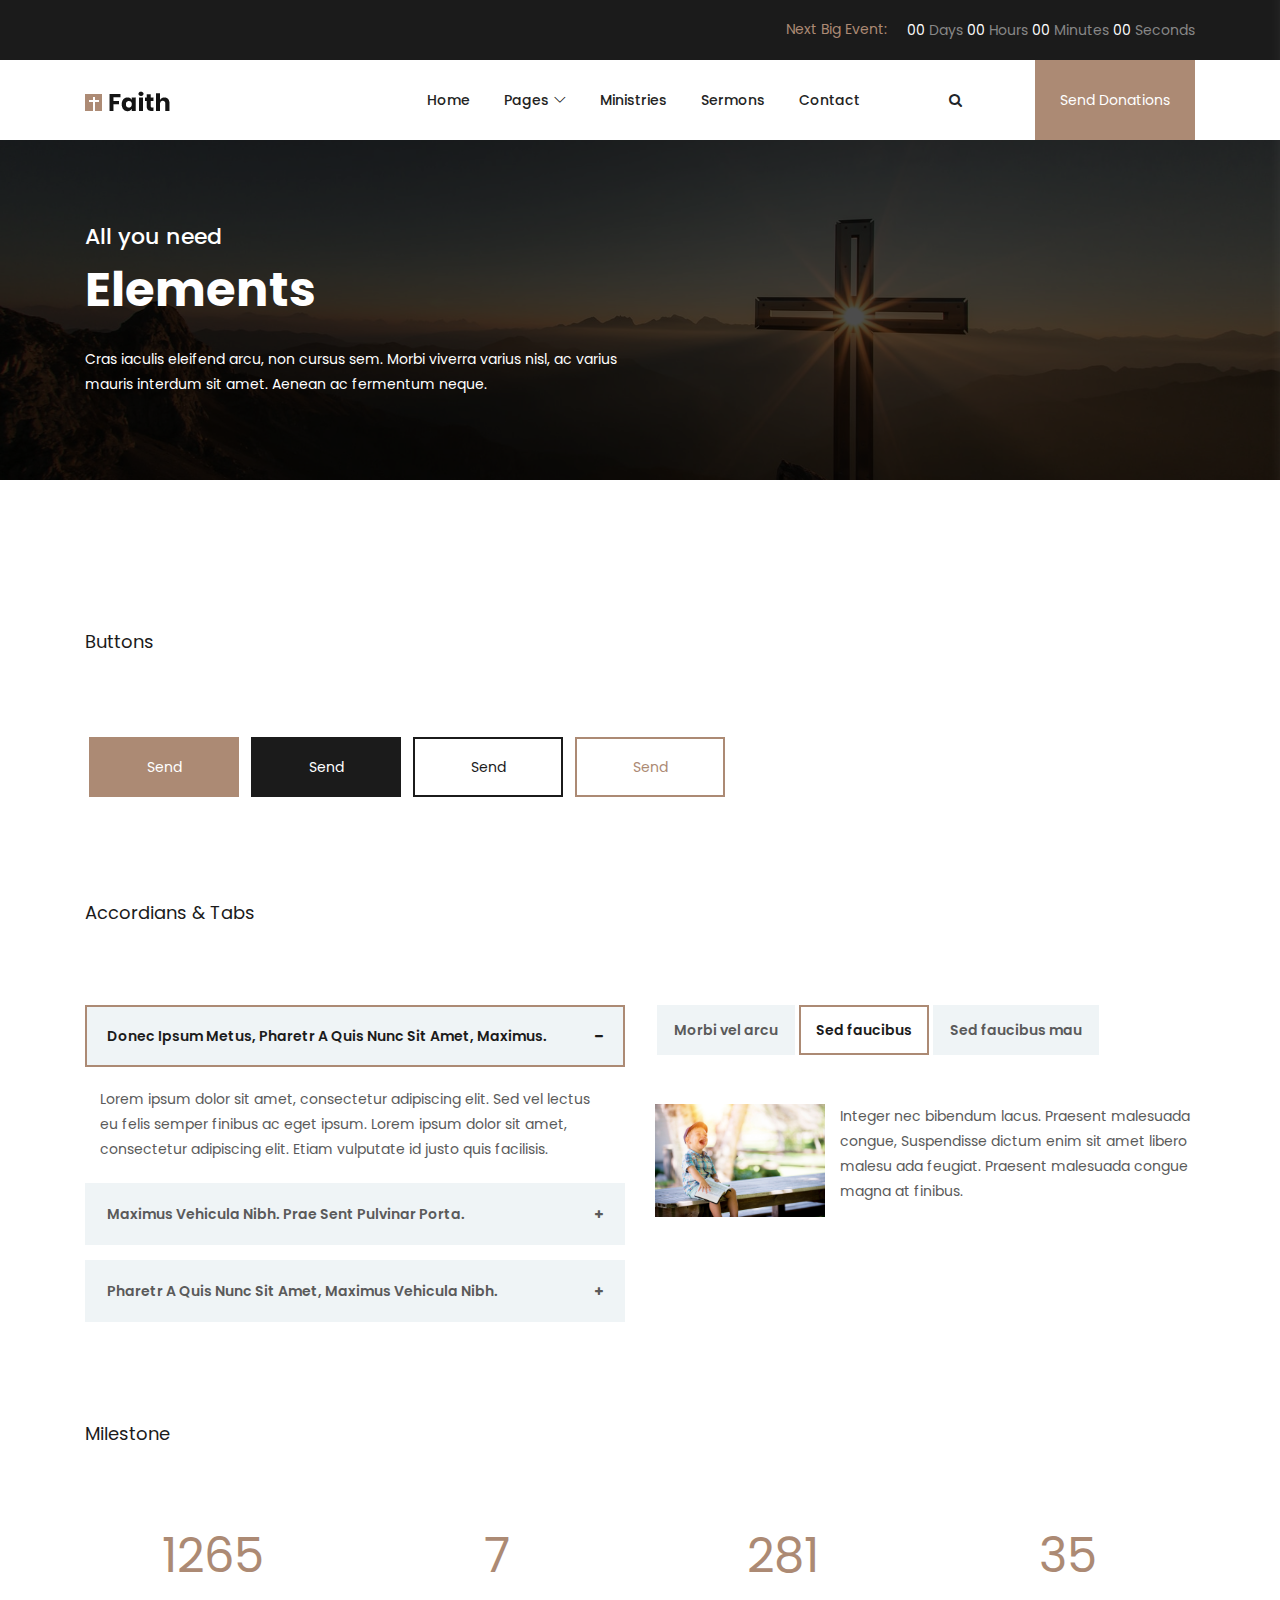
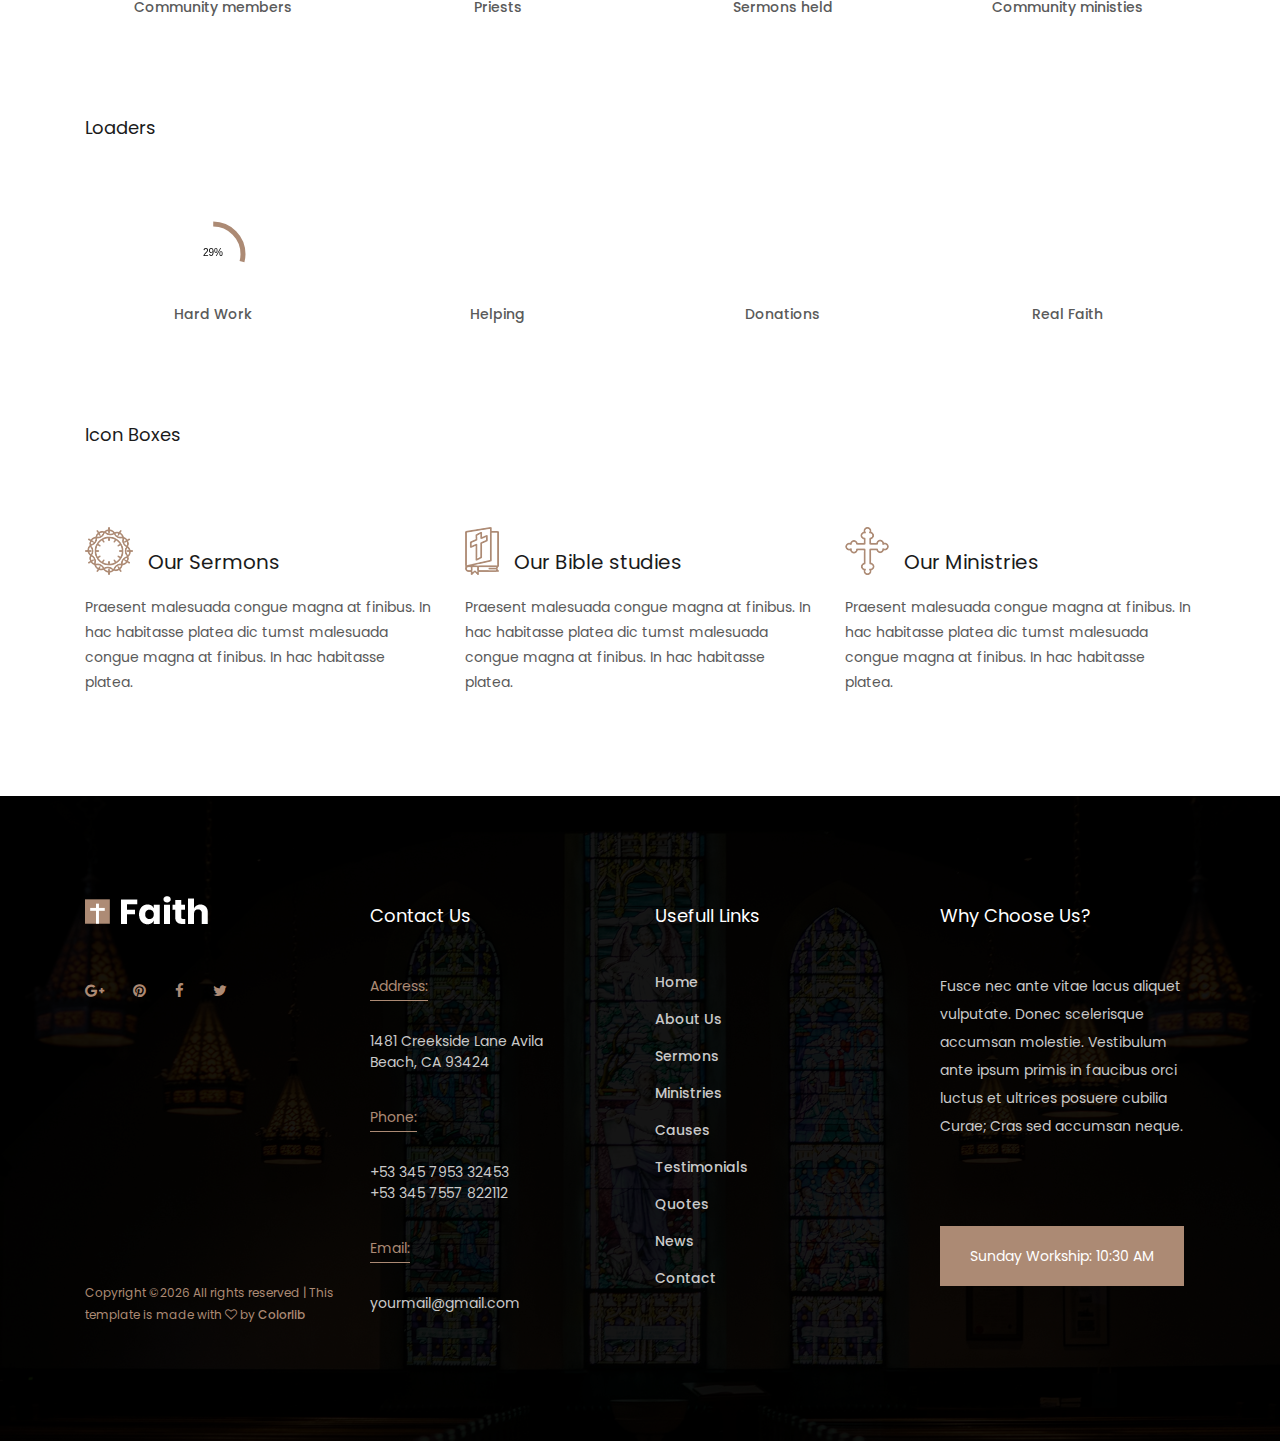
<file: elements.html>
<!DOCTYPE html>
<html lang="en">

<head>
    <meta charset="UTF-8">
    <meta name="description" content="">
    <meta http-equiv="X-UA-Compatible" content="IE=edge">
    <meta name="viewport" content="width=device-width, initial-scale=1, shrink-to-fit=no">
    <!-- The above 4 meta tags *must* come first in the head; any other head content must come *after* these tags -->

    <!-- Title -->
    <title>Faith - Church Template | Elements</title>

    <!-- Favicon -->
    <link rel="icon" href="img/core-img/favicon.ico">

    <!-- Stylesheet -->
    <link rel="stylesheet" href="style.css">

</head>

<body>
    <!-- ##### Search Wrapper Start ##### -->
    <div class="search-wrapper d-flex align-items-center justify-content-center bg-img foo-bg-overlay" style="background-image: url(img/bg-img/bg-2.jpg);">
       <div class="close--icon">
           <i class="fa fa-times"></i>
       </div>
        <!-- Logo -->
        <a href="index.html" class="search-logo"><img src="img/core-img/logo2.png" alt=""></a>
        <!-- Search Form -->
        <div class="search-form">
            <form action="#" method="get">
                <input type="search" name="search" id="search" placeholder="Enter Your Keywords">
                <button type="submit"><i class="fa fa-search" aria-hidden="true"></i></button>
            </form>
        </div>
        <!-- Copwrite Text -->
        <div class="copywrite-text">
            <p><!-- Link back to Colorlib can't be removed. Template is licensed under CC BY 3.0. -->
Copyright &copy;<script>document.write(new Date().getFullYear());</script> All rights reserved | This template is made with <i class="fa fa-heart-o" aria-hidden="true"></i> by <a href="https://colorlib.com" target="_blank">Colorlib</a>
<!-- Link back to Colorlib can't be removed. Template is licensed under CC BY 3.0. --></p>
        </div>
    </div>
    <!-- ##### Search Wrapper End ##### -->
    
    <!-- ##### Preloader ##### -->
    <div id="preloader">
        <div class="circle">
            <img src="img/core-img/church.png" alt="">
        </div>
    </div>

    <!-- ##### Header Area Start ##### -->
    <header class="header-area">
        <!-- Top Header Area -->
        <div class="top-header">
            <div class="container h-100">
                <div class="row h-100">
                    <div class="col-12 h-100">
                        <div class="top-header-content h-100 d-flex align-items-center justify-content-end">
                            <!-- Next Events Countdown -->
                            <div class="next-events-countdown d-flex align-items-center">
                                <p>Next Big Event:</p>
                                <div class="events-cd" data-countdown="2022/01/01"></div>
                            </div>
                        </div>
                    </div>
                </div>
            </div>
        </div>

        <!-- Navbar Area -->
        <div class="faith-main-menu">
            <div class="classy-nav-container breakpoint-off">
                <div class="container">
                    <!-- Menu -->
                    <nav class="classy-navbar justify-content-between" id="faithNav">

                        <!-- Logo -->
                        <a class="nav-brand" href="index.html"><img src="img/core-img/logo.png" alt=""></a>

                        <!-- Navbar Toggler -->
                        <div class="classy-navbar-toggler">
                            <span class="navbarToggler"><span></span><span></span><span></span></span>
                        </div>

                        <!-- Menu -->
                        <div class="classy-menu">

                            <!-- Close Button -->
                            <div class="classycloseIcon">
                                <div class="cross-wrap"><span class="top"></span><span class="bottom"></span></div>
                            </div>

                            <!-- Nav Start -->
                            <div class="classynav">
                                <ul>
                                    <li><a href="index.html">Home</a></li>
                                    <li><a href="#">Pages</a>
                                        <ul class="dropdown">
                                            <li><a href="index.html">Home</a></li>
                                            <li><a href="ministries.html">Ministries</a></li>
                                            <li><a href="sermons.html">Sermons</a></li>
                                            <li><a href="blog.html">Blog</a></li>
                                            <li><a href="contact.html">Contact</a></li>
                                            <li><a href="elements.html">Elements</a></li>
                                            <li><a href="#">Dropdown</a>
                                                <ul class="dropdown">
                                                    <li><a href="index.html">Home</a></li>
                                                    <li><a href="ministries.html">Ministries</a></li>
                                                    <li><a href="sermons.html">Sermons</a></li>
                                                    <li><a href="blog.html">Blog</a></li>
                                                    <li><a href="contact.html">Contact</a></li>
                                                    <li><a href="elements.html">Elements</a></li>
                                                    <li><a href="#">Dropdown</a>
                                                        <ul class="dropdown">
                                                            <li><a href="index.html">Home</a></li>
                                                            <li><a href="ministries.html">Ministries</a></li>
                                                            <li><a href="sermons.html">Sermons</a></li>
                                                            <li><a href="blog.html">Blog</a></li>
                                                            <li><a href="contact.html">Contact</a></li>
                                                            <li><a href="elements.html">Elements</a></li>
                                                        </ul>
                                                    </li>
                                                </ul>
                                            </li>
                                        </ul>
                                    </li>
                                    <li><a href="ministries.html">Ministries</a></li>
                                    <li><a href="sermons.html">Sermons</a></li>
                                    <li><a href="contact.html">Contact</a></li>
                                </ul>

                                <!-- Search Button -->
                                <div class="search-btn">
                                    <i class="fa fa-search" aria-hidden="true"></i>
                                </div>

                                <!-- Donate Button -->
                                <div class="donate-btn">
                                    <a href="#">Send Donations</a>
                                </div>

                            </div>
                            <!-- Nav End -->
                        </div>
                    </nav>
                </div>
            </div>
        </div>
    </header>
    <!-- ##### Header Area End ##### -->

    <!-- ##### Breadcumb Area Start ##### -->
    <div class="breadcumb-area bg-img" style="background-image: url(img/bg-img/bg-3.jpg);">
        <div class="container h-100">
            <div class="row h-100 align-items-center">
                <div class="col-12 col-md-6">
                    <div class="breadcumb-text">
                        <h5>All you need</h5>
                        <h2>Elements</h2>
                        <p>Cras iaculis eleifend arcu, non cursus sem. Morbi viverra varius nisl, ac varius mauris interdum sit amet. Aenean ac fermentum neque.</p>
                    </div>
                </div>
            </div>
        </div>
    </div>
    <!-- ##### Breadcumb Area End ##### -->

    <!-- ##### Elements Area Start ##### -->
    <section class="elements-area mt-50 section-padding-100-0">
        <div class="container">
            <div class="row">

                <!-- ##### Buttons ##### -->
                <div class="col-12">
                    <div class="elements-title">
                        <h2>Buttons</h2>
                    </div>
                    <!-- Buttons -->
                    <div class="faith-buttons-area mb-100">
                        <a href="#" class="btn faith-btn m-1">Send</a>
                        <a href="#" class="btn faith-btn active m-1">Send</a>
                        <a href="#" class="btn faith-btn btn-2 m-1">Send</a>
                        <a href="#" class="btn faith-btn btn-3 m-1">Send</a>
                    </div>
                </div>

                <!-- ##### Progress Bars & Accordions ##### -->
                <div class="col-12">
                    <div class="elements-title">
                        <h2>Accordians &amp; Tabs</h2>
                    </div>
                </div>

                <!-- ##### Accordians ##### -->
                <div class="col-12 col-lg-6">
                    <div class="accordions mb-100" id="accordion" role="tablist" aria-multiselectable="true">

                        <!-- Single Accordian Area -->
                        <div class="panel single-accordion">
                            <h6><a role="button" class="" aria-expanded="true" aria-controls="collapseOne" data-toggle="collapse" data-parent="#accordion" href="#collapseOne">Donec ipsum metus, pharetr a quis nunc sit amet, maximus.
                                    <span class="accor-open"><i class="fa fa-plus" aria-hidden="true"></i></span>
                                    <span class="accor-close"><i class="fa fa-minus" aria-hidden="true"></i></span>
                                    </a></h6>
                            <div id="collapseOne" class="accordion-content collapse show">
                                <p>Lorem ipsum dolor sit amet, consectetur adipiscing elit. Sed vel lectus eu felis semper finibus ac eget ipsum. Lorem ipsum dolor sit amet, consectetur adipiscing elit. Etiam vulputate id justo quis facilisis.</p>
                            </div>
                        </div>

                        <!-- Single Accordian Area -->
                        <div class="panel single-accordion">
                            <h6>
                                <a role="button" class="collapsed" aria-expanded="true" aria-controls="collapseTwo" data-parent="#accordion" data-toggle="collapse" href="#collapseTwo">Maximus vehicula nibh. Prae sent pulvinar porta.
                                        <span class="accor-open"><i class="fa fa-plus" aria-hidden="true"></i></span>
                                        <span class="accor-close"><i class="fa fa-minus" aria-hidden="true"></i></span>
                                        </a>
                            </h6>
                            <div id="collapseTwo" class="accordion-content collapse">
                                <p>Lorem ipsum dolor sit amet, consectetur adipiscing elit. Sed vel lectus eu felis semper finibus ac eget ipsum. Lorem ipsum dolor sit amet, consectetur adipiscing elit. Etiam vulputate id justo quis facilisis.</p>
                            </div>
                        </div>

                        <!-- Single Accordian Area -->
                        <div class="panel single-accordion">
                            <h6>
                                <a role="button" aria-expanded="true" aria-controls="collapseThree" class="collapsed" data-parent="#accordion" data-toggle="collapse" href="#collapseThree">Pharetr a quis nunc sit amet, maximus vehicula nibh.
                                        <span class="accor-open"><i class="fa fa-plus" aria-hidden="true"></i></span>
                                        <span class="accor-close"><i class="fa fa-minus" aria-hidden="true"></i></span>
                                    </a>
                            </h6>
                            <div id="collapseThree" class="accordion-content collapse">
                                <p>Lorem ipsum dolor sit amet, consectetur adipiscing elit. Sed vel lectus eu felis semper finibus ac eget ipsum. Lorem ipsum dolor sit amet, consectetur adipiscing elit. Etiam vulputate id justo quis facilisis.</p>
                            </div>
                        </div>
                    </div>
                </div>

                <!-- ##### Tabs ##### -->
                <div class="col-12 col-lg-6">
                    <div class="faith-tabs-content">
                        <ul class="nav nav-tabs" id="myTab" role="tablist">
                            <li class="nav-item">
                                <a class="nav-link" id="tab--1" data-toggle="tab" href="#tab1" role="tab" aria-controls="tab1" aria-selected="false">Morbi vel arcu</a>
                            </li>
                            <li class="nav-item">
                                <a class="nav-link active" id="tab--2" data-toggle="tab" href="#tab2" role="tab" aria-controls="tab2" aria-selected="false">Sed faucibus</a>
                            </li>
                            <li class="nav-item">
                                <a class="nav-link" id="tab--3" data-toggle="tab" href="#tab3" role="tab" aria-controls="tab3" aria-selected="true">Sed faucibus mau</a>
                            </li>
                        </ul>

                        <div class="tab-content mb-100" id="myTabContent">
                            <div class="tab-pane fade" id="tab1" role="tabpanel" aria-labelledby="tab--1">
                                <div class="faith-tab-content">
                                    <!-- Tab Text -->
                                    <div class="faith-tab-text d-flex">
                                        <div class="tab-thumb">
                                            <img src="img/bg-img/bg-1.jpg" alt="">
                                        </div>
                                        <p>Integer nec bibendum lacus. Praesent malesuada congue, Suspendisse dictum enim sit amet libero malesu ada feugiat. Praesent malesuada congue magna at finibus.</p>
                                    </div>
                                </div>
                            </div>
                            <div class="tab-pane fade show active" id="tab2" role="tabpanel" aria-labelledby="tab--2">
                                <div class="faith-tab-content">
                                    <!-- Tab Text -->
                                    <div class="faith-tab-text d-flex">
                                        <div class="tab-thumb">
                                            <img src="img/bg-img/bg-2.jpg" alt="">
                                        </div>
                                        <p>Integer nec bibendum lacus. Praesent malesuada congue, Suspendisse dictum enim sit amet libero malesu ada feugiat. Praesent malesuada congue magna at finibus.</p>
                                    </div>
                                </div>
                            </div>
                            <div class="tab-pane fade" id="tab3" role="tabpanel" aria-labelledby="tab--3">
                                <div class="faith-tab-content">
                                    <!-- Tab Text -->
                                    <div class="faith-tab-text d-flex">
                                        <div class="tab-thumb">
                                            <img src="img/bg-img/bg-3.jpg" alt="">
                                        </div>
                                        <p>Integer nec bibendum lacus. Praesent malesuada congue, Suspendisse dictum enim sit amet libero malesu ada feugiat. Praesent malesuada congue magna at finibus.</p>
                                    </div>
                                </div>
                            </div>
                        </div>
                    </div>
                </div>

                <!-- ##### Milestones ##### -->
                <div class="col-12">
                    <div class="elements-title">
                        <h2>Milestone</h2>
                    </div>
                </div>

                <div class="col-12">
                    <div class="faith-cool-facts-area">
                        <div class="row">

                            <!-- Single Cool Fact -->
                            <div class="col-12 col-sm-6 col-md-3">
                                <div class="single-cool-fact text-center mb-100">
                                    <h3><span class="counter">1265</span></h3>
                                    <h6>Community members</h6>
                                </div>
                            </div>

                            <!-- Single Cool Fact -->
                            <div class="col-12 col-sm-6 col-md-3">
                                <div class="single-cool-fact text-center mb-100">
                                    <h3><span class="counter">7</span></h3>
                                    <h6>Priests</h6>
                                </div>
                            </div>

                            <!-- Single Cool Fact -->
                            <div class="col-12 col-sm-6 col-md-3">
                                <div class="single-cool-fact text-center mb-100">
                                    <h3><span class="counter">281</span></h3>
                                    <div class="line"></div>
                                    <h6>Sermons held</h6>
                                </div>
                            </div>

                            <!-- Single Cool Fact -->
                            <div class="col-12 col-sm-6 col-md-3">
                                <div class="single-cool-fact text-center mb-100">
                                    <h3><span class="counter">35</span></h3>
                                    <div class="line"></div>
                                    <h6>Community ministies</h6>
                                </div>
                            </div>
                        </div>
                    </div>
                </div>

                <!-- ##### Loaders ##### -->
                <div class="col-12">
                    <div class="elements-title">
                        <h2>Loaders</h2>
                    </div>
                </div>

                <div class="col-12">
                    <!-- Loaders Area Start -->
                    <div class="our-skills-area text-center">
                        <div class="row">
                            <div class="col-12 col-sm-6 col-md-3">
                                <div class="single-pie-bar mb-100" data-percent="90">
                                    <canvas class="bar-circle" width="70" height="70"></canvas>
                                    <h6>Hard Work</h6>
                                </div>
                            </div>
                            <div class="col-12 col-sm-6 col-md-3">
                                <div class="single-pie-bar mb-100" data-percent="75">
                                    <canvas class="bar-circle" width="70" height="70"></canvas>
                                    <h6>Helping</h6>
                                </div>
                            </div>
                            <div class="col-12 col-sm-6 col-md-3">
                                <div class="single-pie-bar mb-100" data-percent="59">
                                    <canvas class="bar-circle" width="70" height="70"></canvas>
                                    <h6>Donations</h6>
                                </div>
                            </div>
                            <div class="col-12 col-sm-6 col-md-3">
                                <div class="single-pie-bar mb-100" data-percent="100">
                                    <canvas class="bar-circle" width="70" height="70"></canvas>
                                    <h6>Real Faith</h6>
                                </div>
                            </div>
                        </div>
                    </div>
                </div>

                <!-- ##### Icon Boxes ##### -->
                <div class="col-12">
                    <div class="elements-title">
                        <h2>Icon Boxes</h2>
                    </div>
                </div>

                <div class="col-12">
                    <div class="row">

                        <!-- Single Course Area -->
                        <div class="col-12 col-sm-6 col-lg-4">
                            <div class="single-feature-area mb-100">
                                <div class="title d-flex align-items-end">
                                    <img src="img/core-img/crown-of-thorns.png" alt="">
                                    <h3>Our Sermons</h3>
                                </div>
                                <p>Praesent malesuada congue magna at finibus. In hac habitasse platea dic tumst malesuada congue magna at finibus. In hac habitasse platea.</p>
                            </div>
                        </div>

                        <!-- Single Course Area -->
                        <div class="col-12 col-sm-6 col-lg-4">
                            <div class="single-feature-area mb-100">
                                <div class="title d-flex align-items-end">
                                    <img src="img/core-img/bible.png" alt="">
                                    <h3>Our Bible studies</h3>
                                </div>
                                <p>Praesent malesuada congue magna at finibus. In hac habitasse platea dic tumst malesuada congue magna at finibus. In hac habitasse platea.</p>
                            </div>
                        </div>

                        <!-- Single Course Area -->
                        <div class="col-12 col-sm-6 col-lg-4">
                            <div class="single-feature-area mb-100">
                                <div class="title d-flex align-items-end">
                                    <img src="img/core-img/cross-2.png" alt="">
                                    <h3>Our Ministries</h3>
                                </div>
                                <p>Praesent malesuada congue magna at finibus. In hac habitasse platea dic tumst malesuada congue magna at finibus. In hac habitasse platea.</p>
                            </div>
                        </div>

                    </div>
                </div>
            </div>
        </div>
    </section>
    <!-- ***** Elements Area End ***** -->

    <!-- ##### Footer Area Start ##### -->
    <footer class="footer-area">
        <!-- Main Footer Area -->
        <div class="main-footer-area section-padding-100-0 bg-img foo-bg-overlay" style="background-image: url(img/bg-img/bg-1.jpg);">
            <div class="container">
                <div class="row">

                    <!-- Footer Widget Area -->
                    <div class="col-12 col-sm-6 col-xl-3">
                        <div class="d-flex flex-wrap mb-100">
                            <div class="footer-widget">
                                <div class="widget-title">
                                    <a href="#"><img src="img/core-img/logo2.png" alt=""></a>
                                </div>
                                <div class="footer-social-info">
                                    <a href="#"><i class="fa fa-google-plus"></i></a>
                                    <a href="#"><i class="fa fa-pinterest"></i></a>
                                    <a href="#"><i class="fa fa-facebook"></i></a>
                                    <a href="#"><i class="fa fa-twitter"></i></a>
                                </div>
                            </div>
                            <div class="copywrite-text">
                                <p><!-- Link back to Colorlib can't be removed. Template is licensed under CC BY 3.0. -->
Copyright &copy;<script>document.write(new Date().getFullYear());</script> All rights reserved | This template is made with <i class="fa fa-heart-o" aria-hidden="true"></i> by <a href="https://colorlib.com" target="_blank">Colorlib</a>
<!-- Link back to Colorlib can't be removed. Template is licensed under CC BY 3.0. --></p>
                            </div>
                        </div>
                    </div>

                    <!-- Footer Widget Area -->
                    <div class="col-12 col-sm-6 col-xl-3">
                        <div class="footer-widget mb-100">
                            <div class="widget-title">
                                <h6>Contact Us</h6>
                            </div>

                            <!-- Single Contact Area -->
                            <div class="single-contact-area mb-30">
                                <p>Address:</p>
                                <span>1481 Creekside Lane Avila <br>Beach, CA 93424 </span>
                            </div>

                            <!-- Single Contact Area -->
                            <div class="single-contact-area mb-30">
                                <p>Phone:</p>
                                <span>+53 345 7953 32453 <br>+53 345 7557 822112</span>
                            </div>

                            <!-- Single Contact Area -->
                            <div class="single-contact-area mb-30">
                                <p>Email:</p>
                                <span>yourmail@gmail.com</span>
                            </div>
                        </div>
                    </div>

                    <!-- Footer Widget Area -->
                    <div class="col-12 col-sm-6 col-xl-3">
                        <div class="footer-widget mb-100">
                            <div class="widget-title">
                                <h6>Usefull Links</h6>
                            </div>
                            <nav>
                                <ul class="useful-links">
                                    <li><a href="#">Home</a></li>
                                    <li><a href="#">About Us</a></li>
                                    <li><a href="#">Sermons</a></li>
                                    <li><a href="#">Ministries</a></li>
                                    <li><a href="#">Causes</a></li>
                                    <li><a href="#">Testimonials</a></li>
                                    <li><a href="#">Quotes</a></li>
                                    <li><a href="#">News</a></li>
                                    <li><a href="#">Contact</a></li>
                                </ul>
                            </nav>
                        </div>
                    </div>

                    <!-- Footer Widget Area -->
                    <div class="col-12 col-sm-6 col-xl-3">
                        <div class="footer-widget mb-100">
                            <div class="widget-title">
                                <h6>Why Choose us?</h6>
                            </div>
                            <p>Fusce nec ante vitae lacus aliquet vulputate. Donec scelerisque accumsan molestie. Vestibulum ante ipsum primis in faucibus orci luctus et ultrices posuere cubilia Curae; Cras sed accumsan neque.</p>
                            <a href="#" class="btn faith-btn mt-70">Sunday Workship: 10:30 AM</a>
                        </div>
                    </div>
                </div>
            </div>
        </div>
    </footer>
    <!-- ##### Footer Area Start ##### -->

    <!-- ##### All Javascript Script ##### -->
    <!-- jQuery-2.2.4 js -->
    <script src="js/jquery/jquery-2.2.4.min.js"></script>
    <!-- Popper js -->
    <script src="js/bootstrap/popper.min.js"></script>
    <!-- Bootstrap js -->
    <script src="js/bootstrap/bootstrap.min.js"></script>
    <!-- All Plugins js -->
    <script src="js/plugins/plugins.js"></script>
    <script src="js/plugins/audioplayer.js"></script>
    <!-- Active js -->
    <script src="js/active.js"></script>
</body>

</html>
</file>
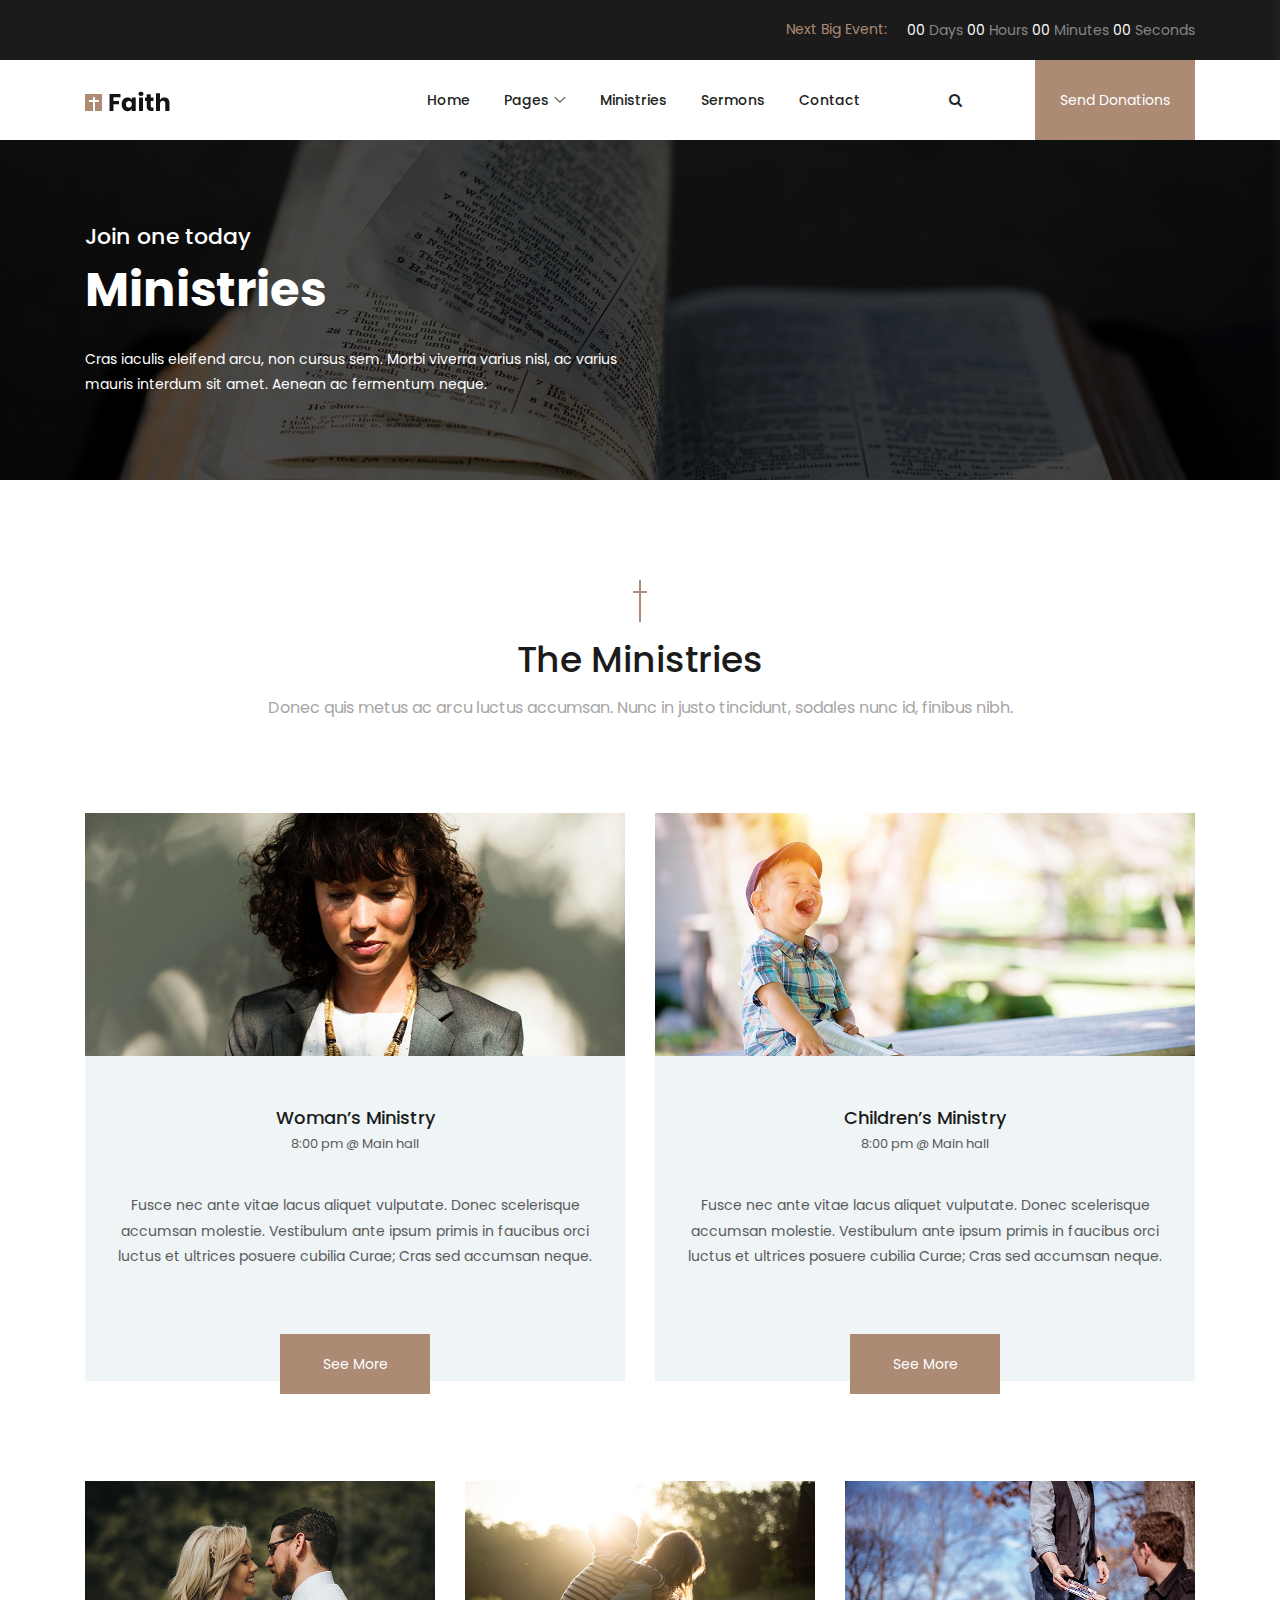
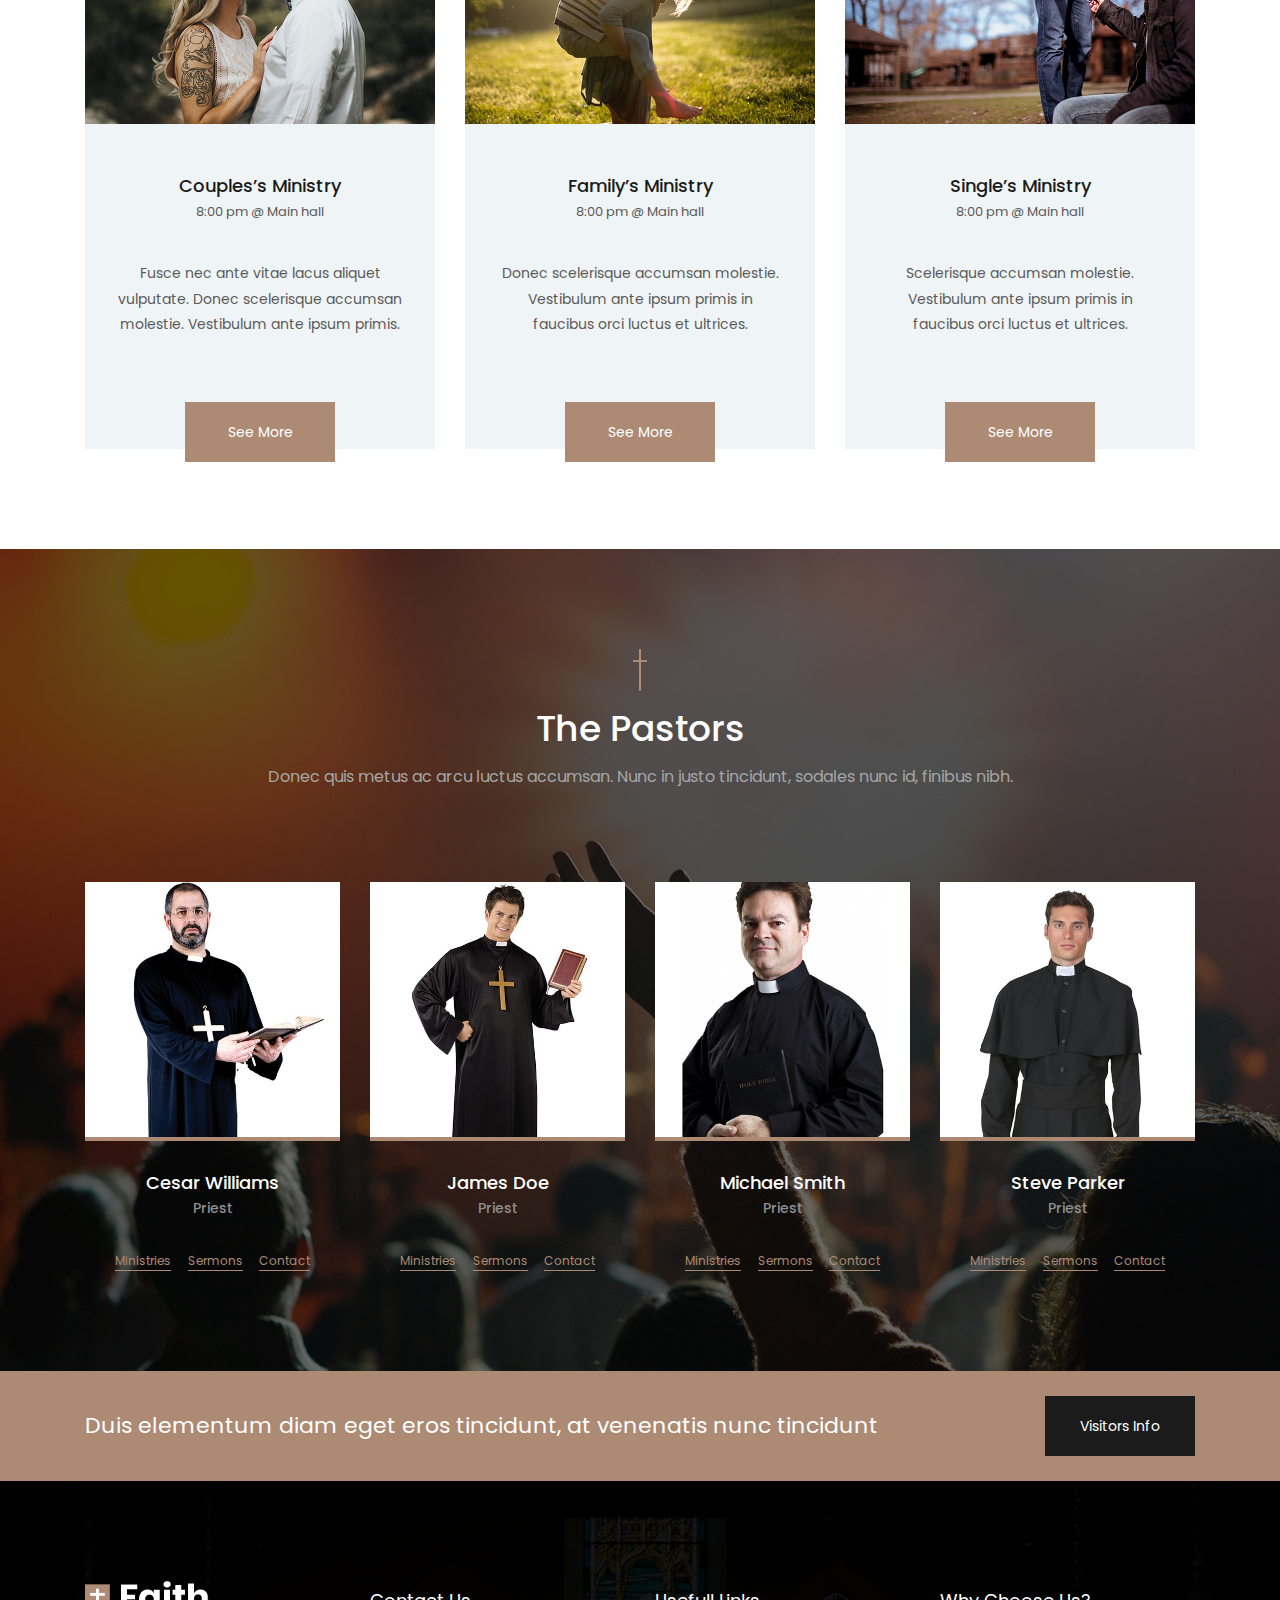
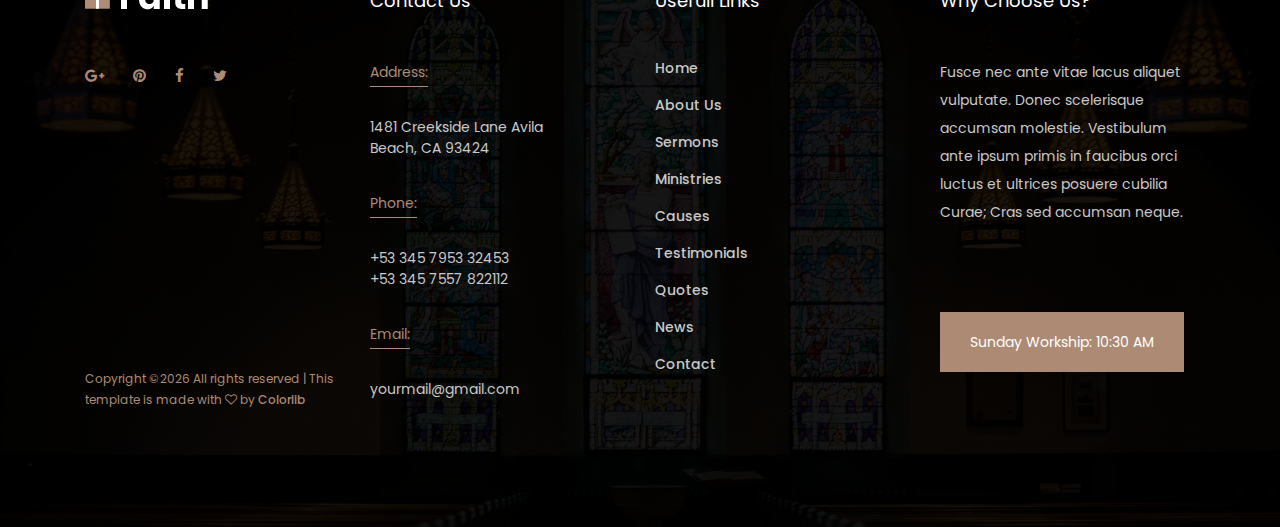
<file: ministries.html>
<!DOCTYPE html>
<html lang="en">

<head>
    <meta charset="UTF-8">
    <meta name="description" content="">
    <meta http-equiv="X-UA-Compatible" content="IE=edge">
    <meta name="viewport" content="width=device-width, initial-scale=1, shrink-to-fit=no">
    <!-- The above 4 meta tags *must* come first in the head; any other head content must come *after* these tags -->

    <!-- Title -->
    <title>Faith - Church Template | Ministries</title>

    <!-- Favicon -->
    <link rel="icon" href="img/core-img/favicon.ico">

    <!-- Stylesheet -->
    <link rel="stylesheet" href="style.css">

</head>

<body>
    <!-- ##### Search Wrapper Start ##### -->
    <div class="search-wrapper d-flex align-items-center justify-content-center bg-img foo-bg-overlay" style="background-image: url(img/bg-img/bg-2.jpg);">
       <div class="close--icon">
           <i class="fa fa-times"></i>
       </div>
        <!-- Logo -->
        <a href="index.html" class="search-logo"><img src="img/core-img/logo2.png" alt=""></a>
        <!-- Search Form -->
        <div class="search-form">
            <form action="#" method="get">
                <input type="search" name="search" id="search" placeholder="Enter Your Keywords">
                <button type="submit"><i class="fa fa-search" aria-hidden="true"></i></button>
            </form>
        </div>
        <!-- Copwrite Text -->
        <div class="copywrite-text">
            <p><!-- Link back to Colorlib can't be removed. Template is licensed under CC BY 3.0. -->
Copyright &copy;<script>document.write(new Date().getFullYear());</script> All rights reserved | This template is made with <i class="fa fa-heart-o" aria-hidden="true"></i> by <a href="https://colorlib.com" target="_blank">Colorlib</a>
<!-- Link back to Colorlib can't be removed. Template is licensed under CC BY 3.0. --></p>
        </div>
    </div>
    <!-- ##### Search Wrapper End ##### -->
    
    <!-- ##### Preloader ##### -->
    <div id="preloader">
        <div class="circle">
            <img src="img/core-img/church.png" alt="">
        </div>
    </div>

    <!-- ##### Header Area Start ##### -->
    <header class="header-area">
        <!-- Top Header Area -->
        <div class="top-header">
            <div class="container h-100">
                <div class="row h-100">
                    <div class="col-12 h-100">
                        <div class="top-header-content h-100 d-flex align-items-center justify-content-end">
                            <!-- Next Events Countdown -->
                            <div class="next-events-countdown d-flex align-items-center">
                                <p>Next Big Event:</p>
                                <div class="events-cd" data-countdown="2022/01/01"></div>
                            </div>
                        </div>
                    </div>
                </div>
            </div>
        </div>

        <!-- Navbar Area -->
        <div class="faith-main-menu">
            <div class="classy-nav-container breakpoint-off">
                <div class="container">
                    <!-- Menu -->
                    <nav class="classy-navbar justify-content-between" id="faithNav">

                        <!-- Logo -->
                        <a class="nav-brand" href="index.html"><img src="img/core-img/logo.png" alt=""></a>

                        <!-- Navbar Toggler -->
                        <div class="classy-navbar-toggler">
                            <span class="navbarToggler"><span></span><span></span><span></span></span>
                        </div>

                        <!-- Menu -->
                        <div class="classy-menu">

                            <!-- Close Button -->
                            <div class="classycloseIcon">
                                <div class="cross-wrap"><span class="top"></span><span class="bottom"></span></div>
                            </div>

                            <!-- Nav Start -->
                            <div class="classynav">
                                <ul>
                                    <li><a href="index.html">Home</a></li>
                                    <li><a href="#">Pages</a>
                                        <ul class="dropdown">
                                            <li><a href="index.html">Home</a></li>
                                            <li><a href="ministries.html">Ministries</a></li>
                                            <li><a href="sermons.html">Sermons</a></li>
                                            <li><a href="blog.html">Blog</a></li>
                                            <li><a href="contact.html">Contact</a></li>
                                            <li><a href="elements.html">Elements</a></li>
                                            <li><a href="#">Dropdown</a>
                                                <ul class="dropdown">
                                                    <li><a href="index.html">Home</a></li>
                                                    <li><a href="ministries.html">Ministries</a></li>
                                                    <li><a href="sermons.html">Sermons</a></li>
                                                    <li><a href="blog.html">Blog</a></li>
                                                    <li><a href="contact.html">Contact</a></li>
                                                    <li><a href="elements.html">Elements</a></li>
                                                    <li><a href="#">Dropdown</a>
                                                        <ul class="dropdown">
                                                            <li><a href="index.html">Home</a></li>
                                                            <li><a href="ministries.html">Ministries</a></li>
                                                            <li><a href="sermons.html">Sermons</a></li>
                                                            <li><a href="blog.html">Blog</a></li>
                                                            <li><a href="contact.html">Contact</a></li>
                                                            <li><a href="elements.html">Elements</a></li>
                                                        </ul>
                                                    </li>
                                                </ul>
                                            </li>
                                        </ul>
                                    </li>
                                    <li><a href="ministries.html">Ministries</a></li>
                                    <li><a href="sermons.html">Sermons</a></li>
                                    <li><a href="contact.html">Contact</a></li>
                                </ul>

                                <!-- Search Button -->
                                <div class="search-btn">
                                    <i class="fa fa-search" aria-hidden="true"></i>
                                </div>

                                <!-- Donate Button -->
                                <div class="donate-btn">
                                    <a href="#">Send Donations</a>
                                </div>

                            </div>
                            <!-- Nav End -->
                        </div>
                    </nav>
                </div>
            </div>
        </div>
    </header>
    <!-- ##### Header Area End ##### -->

    <!-- ##### Breadcumb Area Start ##### -->
    <div class="breadcumb-area bg-img" style="background-image: url(img/bg-img/bg-4.jpg);">
        <div class="container h-100">
            <div class="row h-100 align-items-center">
                <div class="col-12 col-md-6">
                    <div class="breadcumb-text">
                        <h5>Join one today</h5>
                        <h2>Ministries</h2>
                        <p>Cras iaculis eleifend arcu, non cursus sem. Morbi viverra varius nisl, ac varius mauris interdum sit amet. Aenean ac fermentum neque.</p>
                    </div>
                </div>
            </div>
        </div>
    </div>
    <!-- ##### Breadcumb Area End ##### -->

    <!-- ##### Ministries Area Start ##### -->
    <section class="ministries-area section-padding-100-0">
        <div class="container">
            <div class="row">
                <div class="col-12">
                    <div class="section-heading text-center mx-auto">
                        <img src="img/core-img/cross.png" alt="">
                        <h3>The Ministries</h3>
                        <p>Donec quis metus ac arcu luctus accumsan. Nunc in justo tincidunt, sodales nunc id, finibus nibh.</p>
                    </div>
                </div>
            </div>

            <div class="row">

                <!-- Single Ministry Area -->
                <div class="col-12 col-md-6">
                    <div class="single-ministry mb-100">
                        <img src="img/bg-img/m1.jpg" alt="">
                        <div class="ministry-content">
                            <h6>Woman’s Ministry</h6>
                            <span>8:00 pm @ Main hall</span>
                            <p>Fusce nec ante vitae lacus aliquet vulputate. Donec scelerisque accumsan molestie. Vestibulum ante ipsum primis in faucibus orci luctus et ultrices posuere cubilia Curae; Cras sed accumsan neque.</p>
                            <div class="ministry-btn">
                                <a href="#" class="btn faith-btn">See More</a>
                            </div>
                        </div>
                    </div>
                </div>

                <!-- Single Ministry Area -->
                <div class="col-12 col-md-6">
                    <div class="single-ministry mb-100">
                        <img src="img/bg-img/m2.jpg" alt="">
                        <div class="ministry-content">
                            <h6>Children’s Ministry</h6>
                            <span>8:00 pm @ Main hall</span>
                            <p>Fusce nec ante vitae lacus aliquet vulputate. Donec scelerisque accumsan molestie. Vestibulum ante ipsum primis in faucibus orci luctus et ultrices posuere cubilia Curae; Cras sed accumsan neque.</p>
                            <div class="ministry-btn">
                                <a href="#" class="btn faith-btn">See More</a>
                            </div>
                        </div>
                    </div>
                </div>

                <!-- Single Ministry Area -->
                <div class="col-12 col-sm-6 col-lg-4">
                    <div class="single-ministry mb-100">
                        <img src="img/bg-img/m3.jpg" alt="">
                        <div class="ministry-content">
                            <h6>Couples’s Ministry</h6>
                            <span>8:00 pm @ Main hall</span>
                            <p>Fusce nec ante vitae lacus aliquet vulputate. Donec scelerisque accumsan molestie. Vestibulum ante ipsum primis.</p>
                            <div class="ministry-btn">
                                <a href="#" class="btn faith-btn">See More</a>
                            </div>
                        </div>
                    </div>
                </div>

                <!-- Single Ministry Area -->
                <div class="col-12 col-sm-6 col-lg-4">
                    <div class="single-ministry mb-100">
                        <img src="img/bg-img/m4.jpg" alt="">
                        <div class="ministry-content">
                            <h6>Family’s Ministry</h6>
                            <span>8:00 pm @ Main hall</span>
                            <p>Donec scelerisque accumsan molestie. Vestibulum ante ipsum primis in faucibus orci luctus et ultrices.</p>
                            <div class="ministry-btn">
                                <a href="#" class="btn faith-btn">See More</a>
                            </div>
                        </div>
                    </div>
                </div>

                <!-- Single Ministry Area -->
                <div class="col-12 col-sm-6 col-lg-4">
                    <div class="single-ministry mb-100">
                        <img src="img/bg-img/m5.jpg" alt="">
                        <div class="ministry-content">
                            <h6>Single’s Ministry</h6>
                            <span>8:00 pm @ Main hall</span>
                            <p>Scelerisque accumsan molestie. Vestibulum ante ipsum primis in faucibus orci luctus et ultrices.</p>
                            <div class="ministry-btn">
                                <a href="#" class="btn faith-btn">See More</a>
                            </div>
                        </div>
                    </div>
                </div>

            </div>
        </div>
    </section>
    <!-- ##### Ministries Area End ##### -->

    <!-- ##### Pastors Area Start ##### -->
    <section class="pastors-area section-padding-100-0 bg-img bg-overlay" style="background-image: url(img/bg-img/bg-5.jpg);">
        <div class="container">
            <div class="row">
                <div class="col-12">
                    <div class="section-heading white text-center mx-auto">
                        <img src="img/core-img/cross.png" alt="">
                        <h3>The Pastors</h3>
                        <p>Donec quis metus ac arcu luctus accumsan. Nunc in justo tincidunt, sodales nunc id, finibus nibh.</p>
                    </div>
                </div>
            </div>

            <div class="row">
                <!-- Single Pastors Area -->
                <div class="col-12 col-sm-6 col-lg-3">
                    <div class="single-pastor-area mb-100">
                        <img src="img/bg-img/pastor1.jpg" alt="">
                        <div class="pastor-content">
                            <h5>Cesar Williams</h5>
                            <h6>Priest</h6>
                            <div class="pastor-meta d-flex align-items-center justify-content-between">
                                <a href="#">Ministries</a>
                                <a href="#">Sermons</a>
                                <a href="#">Contact</a>
                            </div>
                        </div>
                    </div>
                </div>
                <!-- Single Pastors Area -->
                <div class="col-12 col-sm-6 col-lg-3">
                    <div class="single-pastor-area mb-100">
                        <img src="img/bg-img/pastor2.jpg" alt="">
                        <div class="pastor-content">
                            <h5>James Doe</h5>
                            <h6>Priest</h6>
                            <div class="pastor-meta d-flex align-items-center justify-content-between">
                                <a href="#">Ministries</a>
                                <a href="#">Sermons</a>
                                <a href="#">Contact</a>
                            </div>
                        </div>
                    </div>
                </div>
                <!-- Single Pastors Area -->
                <div class="col-12 col-sm-6 col-lg-3">
                    <div class="single-pastor-area mb-100">
                        <img src="img/bg-img/pastor3.jpg" alt="">
                        <div class="pastor-content">
                            <h5>Michael Smith</h5>
                            <h6>Priest</h6>
                            <div class="pastor-meta d-flex align-items-center justify-content-between">
                                <a href="#">Ministries</a>
                                <a href="#">Sermons</a>
                                <a href="#">Contact</a>
                            </div>
                        </div>
                    </div>
                </div>
                <!-- Single Pastors Area -->
                <div class="col-12 col-sm-6 col-lg-3">
                    <div class="single-pastor-area mb-100">
                        <img src="img/bg-img/pastor4.jpg" alt="">
                        <div class="pastor-content">
                            <h5>Steve Parker</h5>
                            <h6>Priest</h6>
                            <div class="pastor-meta d-flex align-items-center justify-content-between">
                                <a href="#">Ministries</a>
                                <a href="#">Sermons</a>
                                <a href="#">Contact</a>
                            </div>
                        </div>
                    </div>
                </div>
            </div>
        </div>
    </section>
    <!-- ##### Pastors Area End ##### -->

    <!-- ##### CTA Area Start ##### -->
    <div class="faith-cta-area style-2">
        <div class="container">
            <div class="row">
                <div class="col-12">
                    <div class="cta-text d-flex justify-content-between align-items-center">
                        <h5>Duis elementum diam eget eros tincidunt, at venenatis nunc tincidunt</h5>
                        <a href="#" class="btn faith-btn active">Visitors Info</a>
                    </div>
                </div>
            </div>
        </div>
    </div>
    <!-- ##### CTA Area End ##### -->

    <!-- ##### Footer Area Start ##### -->
    <footer class="footer-area">
        <!-- Main Footer Area -->
        <div class="main-footer-area section-padding-100-0 bg-img foo-bg-overlay" style="background-image: url(img/bg-img/bg-1.jpg);">
            <div class="container">
                <div class="row">

                    <!-- Footer Widget Area -->
                    <div class="col-12 col-sm-6 col-xl-3">
                        <div class="d-flex flex-wrap mb-100">
                            <div class="footer-widget">
                                <div class="widget-title">
                                    <a href="#"><img src="img/core-img/logo2.png" alt=""></a>
                                </div>
                                <div class="footer-social-info">
                                    <a href="#"><i class="fa fa-google-plus"></i></a>
                                    <a href="#"><i class="fa fa-pinterest"></i></a>
                                    <a href="#"><i class="fa fa-facebook"></i></a>
                                    <a href="#"><i class="fa fa-twitter"></i></a>
                                </div>
                            </div>
                            <div class="copywrite-text">
                                <p><!-- Link back to Colorlib can't be removed. Template is licensed under CC BY 3.0. -->
Copyright &copy;<script>document.write(new Date().getFullYear());</script> All rights reserved | This template is made with <i class="fa fa-heart-o" aria-hidden="true"></i> by <a href="https://colorlib.com" target="_blank">Colorlib</a>
<!-- Link back to Colorlib can't be removed. Template is licensed under CC BY 3.0. --></p>
                            </div>
                        </div>
                    </div>

                    <!-- Footer Widget Area -->
                    <div class="col-12 col-sm-6 col-xl-3">
                        <div class="footer-widget mb-100">
                            <div class="widget-title">
                                <h6>Contact Us</h6>
                            </div>

                            <!-- Single Contact Area -->
                            <div class="single-contact-area mb-30">
                                <p>Address:</p>
                                <span>1481 Creekside Lane Avila <br>Beach, CA 93424 </span>
                            </div>

                            <!-- Single Contact Area -->
                            <div class="single-contact-area mb-30">
                                <p>Phone:</p>
                                <span>+53 345 7953 32453 <br>+53 345 7557 822112</span>
                            </div>

                            <!-- Single Contact Area -->
                            <div class="single-contact-area mb-30">
                                <p>Email:</p>
                                <span>yourmail@gmail.com</span>
                            </div>
                        </div>
                    </div>

                    <!-- Footer Widget Area -->
                    <div class="col-12 col-sm-6 col-xl-3">
                        <div class="footer-widget mb-100">
                            <div class="widget-title">
                                <h6>Usefull Links</h6>
                            </div>
                            <nav>
                                <ul class="useful-links">
                                    <li><a href="#">Home</a></li>
                                    <li><a href="#">About Us</a></li>
                                    <li><a href="#">Sermons</a></li>
                                    <li><a href="#">Ministries</a></li>
                                    <li><a href="#">Causes</a></li>
                                    <li><a href="#">Testimonials</a></li>
                                    <li><a href="#">Quotes</a></li>
                                    <li><a href="#">News</a></li>
                                    <li><a href="#">Contact</a></li>
                                </ul>
                            </nav>
                        </div>
                    </div>

                    <!-- Footer Widget Area -->
                    <div class="col-12 col-sm-6 col-xl-3">
                        <div class="footer-widget mb-100">
                            <div class="widget-title">
                                <h6>Why Choose us?</h6>
                            </div>
                            <p>Fusce nec ante vitae lacus aliquet vulputate. Donec scelerisque accumsan molestie. Vestibulum ante ipsum primis in faucibus orci luctus et ultrices posuere cubilia Curae; Cras sed accumsan neque.</p>
                            <a href="#" class="btn faith-btn mt-70">Sunday Workship: 10:30 AM</a>
                        </div>
                    </div>
                </div>
            </div>
        </div>
    </footer>
    <!-- ##### Footer Area Start ##### -->

    <!-- ##### All Javascript Script ##### -->
    <!-- jQuery-2.2.4 js -->
    <script src="js/jquery/jquery-2.2.4.min.js"></script>
    <!-- Popper js -->
    <script src="js/bootstrap/popper.min.js"></script>
    <!-- Bootstrap js -->
    <script src="js/bootstrap/bootstrap.min.js"></script>
    <!-- All Plugins js -->
    <script src="js/plugins/plugins.js"></script>
    <script src="js/plugins/audioplayer.js"></script>
    <!-- Active js -->
    <script src="js/active.js"></script>
</body>

</html>
</file>
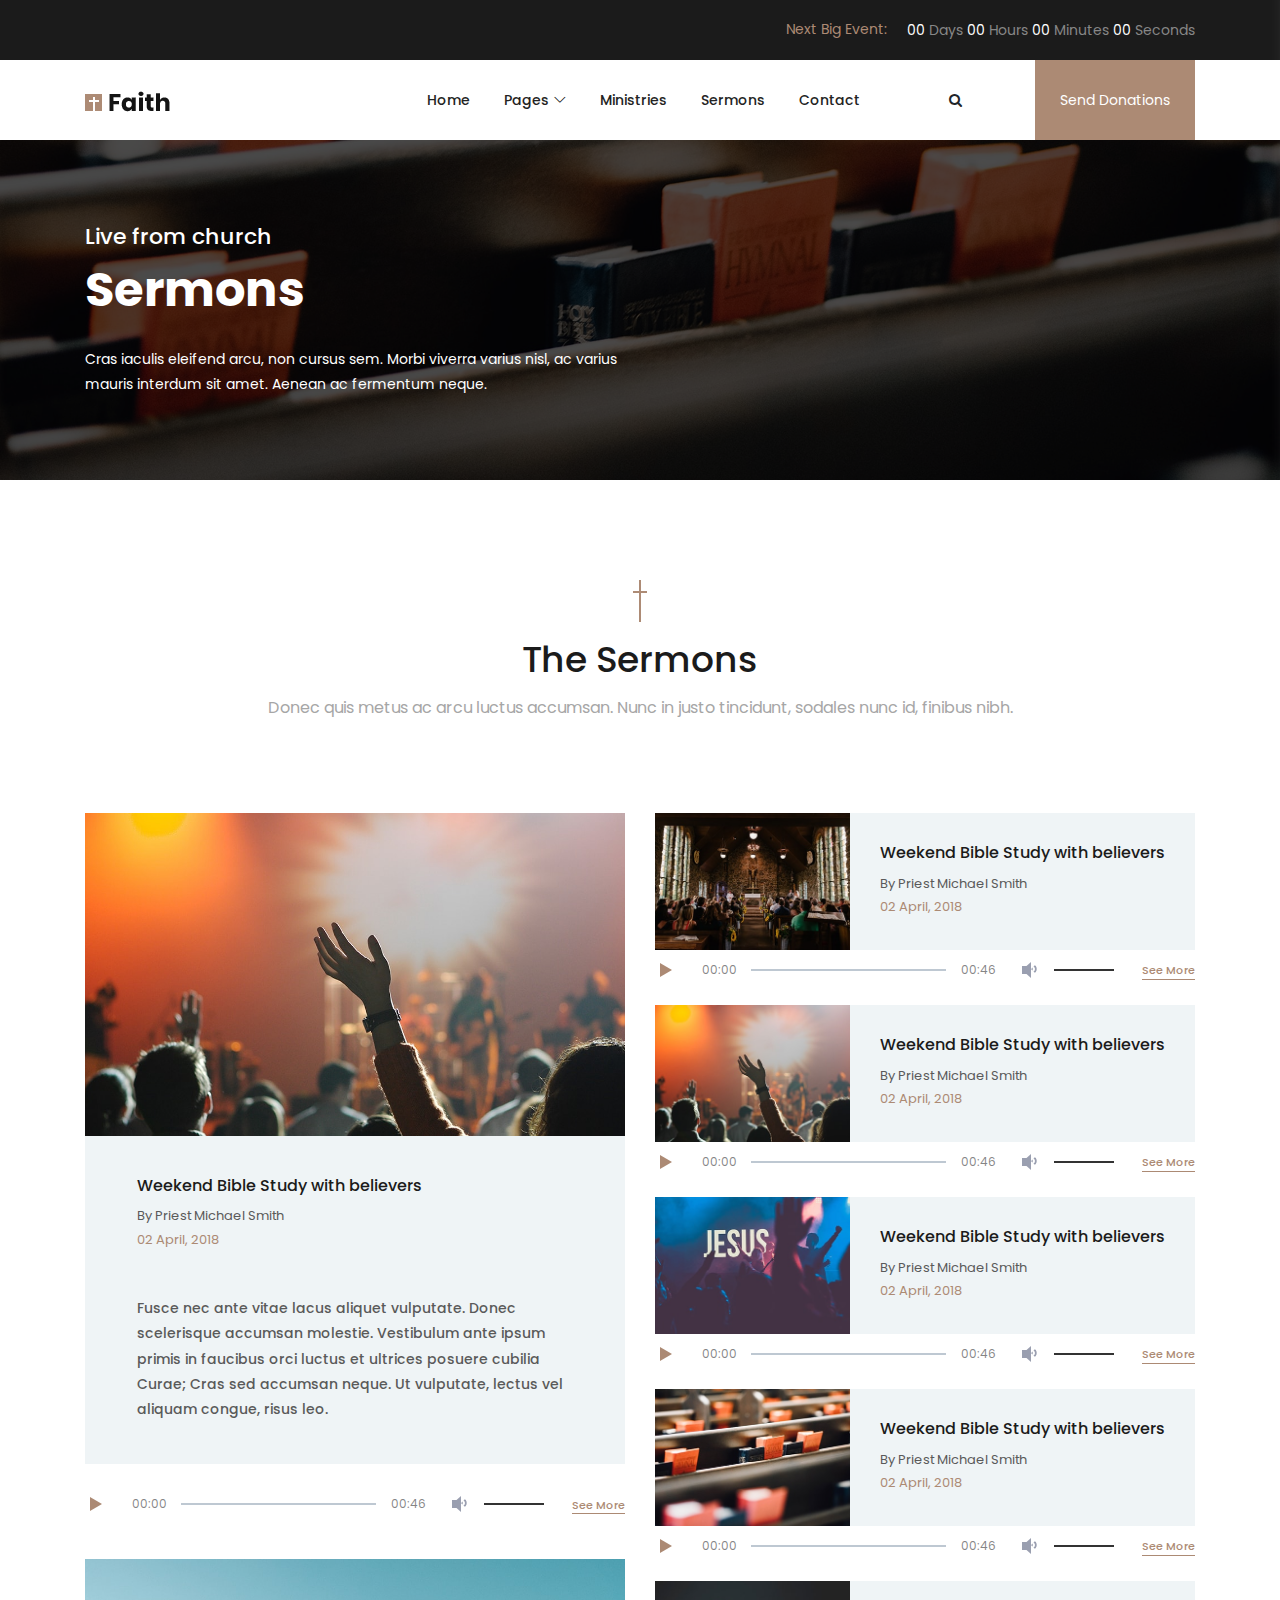
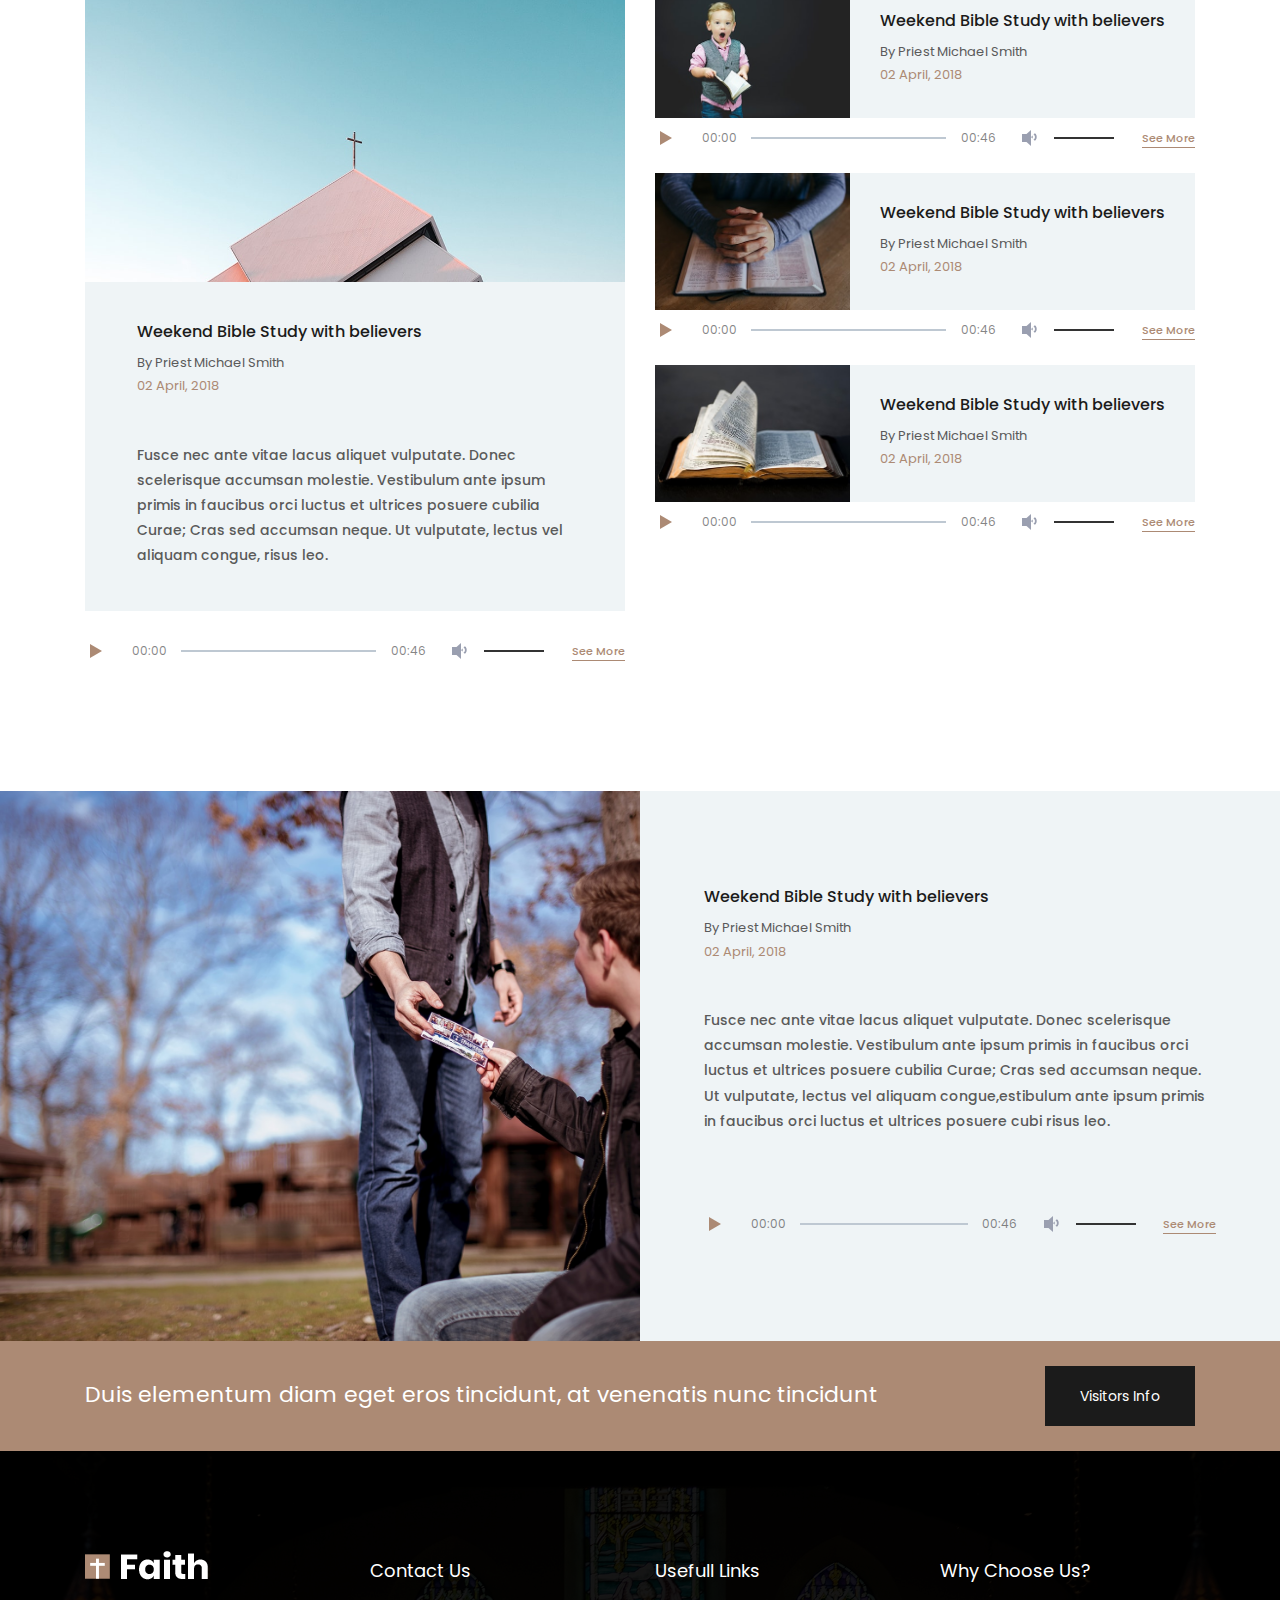
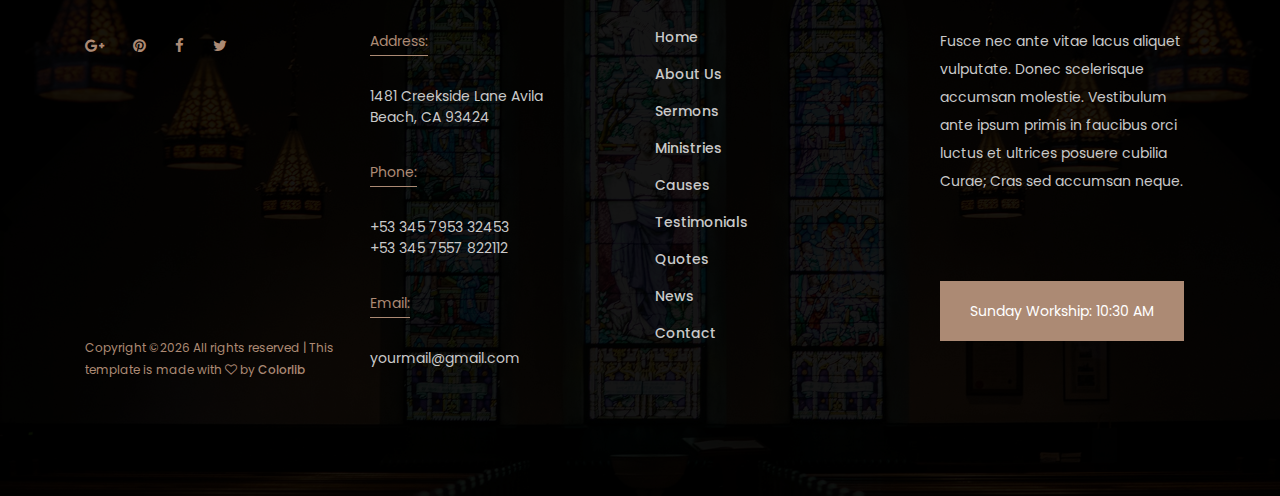
<file: sermons.html>
<!DOCTYPE html>
<html lang="en">

<head>
    <meta charset="UTF-8">
    <meta name="description" content="">
    <meta http-equiv="X-UA-Compatible" content="IE=edge">
    <meta name="viewport" content="width=device-width, initial-scale=1, shrink-to-fit=no">
    <!-- The above 4 meta tags *must* come first in the head; any other head content must come *after* these tags -->

    <!-- Title -->
    <title>Faith - Church Template | Sermons</title>

    <!-- Favicon -->
    <link rel="icon" href="img/core-img/favicon.ico">

    <!-- Stylesheet -->
    <link rel="stylesheet" href="style.css">

</head>

<body>
    <!-- ##### Search Wrapper Start ##### -->
    <div class="search-wrapper d-flex align-items-center justify-content-center bg-img foo-bg-overlay" style="background-image: url(img/bg-img/bg-2.jpg);">
       <div class="close--icon">
           <i class="fa fa-times"></i>
       </div>
        <!-- Logo -->
        <a href="index.html" class="search-logo"><img src="img/core-img/logo2.png" alt=""></a>
        <!-- Search Form -->
        <div class="search-form">
            <form action="#" method="get">
                <input type="search" name="search" id="search" placeholder="Enter Your Keywords">
                <button type="submit"><i class="fa fa-search" aria-hidden="true"></i></button>
            </form>
        </div>
        <!-- Copwrite Text -->
        <div class="copywrite-text">
            <p><!-- Link back to Colorlib can't be removed. Template is licensed under CC BY 3.0. -->
Copyright &copy;<script>document.write(new Date().getFullYear());</script> All rights reserved | This template is made with <i class="fa fa-heart-o" aria-hidden="true"></i> by <a href="https://colorlib.com" target="_blank">Colorlib</a>
<!-- Link back to Colorlib can't be removed. Template is licensed under CC BY 3.0. --></p>
        </div>
    </div>
    <!-- ##### Search Wrapper End ##### -->
    
    <!-- ##### Preloader ##### -->
    <div id="preloader">
        <div class="circle">
            <img src="img/core-img/church.png" alt="">
        </div>
    </div>

    <!-- ##### Header Area Start ##### -->
    <header class="header-area">
        <!-- Top Header Area -->
        <div class="top-header">
            <div class="container h-100">
                <div class="row h-100">
                    <div class="col-12 h-100">
                        <div class="top-header-content h-100 d-flex align-items-center justify-content-end">
                            <!-- Next Events Countdown -->
                            <div class="next-events-countdown d-flex align-items-center">
                                <p>Next Big Event:</p>
                                <div class="events-cd" data-countdown="2022/01/01"></div>
                            </div>
                        </div>
                    </div>
                </div>
            </div>
        </div>

        <!-- Navbar Area -->
        <div class="faith-main-menu">
            <div class="classy-nav-container breakpoint-off">
                <div class="container">
                    <!-- Menu -->
                    <nav class="classy-navbar justify-content-between" id="faithNav">

                        <!-- Logo -->
                        <a class="nav-brand" href="index.html"><img src="img/core-img/logo.png" alt=""></a>

                        <!-- Navbar Toggler -->
                        <div class="classy-navbar-toggler">
                            <span class="navbarToggler"><span></span><span></span><span></span></span>
                        </div>

                        <!-- Menu -->
                        <div class="classy-menu">

                            <!-- Close Button -->
                            <div class="classycloseIcon">
                                <div class="cross-wrap"><span class="top"></span><span class="bottom"></span></div>
                            </div>

                            <!-- Nav Start -->
                            <div class="classynav">
                                <ul>
                                    <li><a href="index.html">Home</a></li>
                                    <li><a href="#">Pages</a>
                                        <ul class="dropdown">
                                            <li><a href="index.html">Home</a></li>
                                            <li><a href="ministries.html">Ministries</a></li>
                                            <li><a href="sermons.html">Sermons</a></li>
                                            <li><a href="blog.html">Blog</a></li>
                                            <li><a href="contact.html">Contact</a></li>
                                            <li><a href="elements.html">Elements</a></li>
                                            <li><a href="#">Dropdown</a>
                                                <ul class="dropdown">
                                                    <li><a href="index.html">Home</a></li>
                                                    <li><a href="ministries.html">Ministries</a></li>
                                                    <li><a href="sermons.html">Sermons</a></li>
                                                    <li><a href="blog.html">Blog</a></li>
                                                    <li><a href="contact.html">Contact</a></li>
                                                    <li><a href="elements.html">Elements</a></li>
                                                    <li><a href="#">Dropdown</a>
                                                        <ul class="dropdown">
                                                            <li><a href="index.html">Home</a></li>
                                                            <li><a href="ministries.html">Ministries</a></li>
                                                            <li><a href="sermons.html">Sermons</a></li>
                                                            <li><a href="blog.html">Blog</a></li>
                                                            <li><a href="contact.html">Contact</a></li>
                                                            <li><a href="elements.html">Elements</a></li>
                                                        </ul>
                                                    </li>
                                                </ul>
                                            </li>
                                        </ul>
                                    </li>
                                    <li><a href="ministries.html">Ministries</a></li>
                                    <li><a href="sermons.html">Sermons</a></li>
                                    <li><a href="contact.html">Contact</a></li>
                                </ul>

                                <!-- Search Button -->
                                <div class="search-btn">
                                    <i class="fa fa-search" aria-hidden="true"></i>
                                </div>

                                <!-- Donate Button -->
                                <div class="donate-btn">
                                    <a href="#">Send Donations</a>
                                </div>

                            </div>
                            <!-- Nav End -->
                        </div>
                    </nav>
                </div>
            </div>
        </div>
    </header>
    <!-- ##### Header Area End ##### -->

    <!-- ##### Breadcumb Area Start ##### -->
    <div class="breadcumb-area bg-img" style="background-image: url(img/bg-img/bg-6.jpg);">
        <div class="container h-100">
            <div class="row h-100 align-items-center">
                <div class="col-12 col-md-6">
                    <div class="breadcumb-text">
                        <h5>Live from church</h5>
                        <h2>Sermons</h2>
                        <p>Cras iaculis eleifend arcu, non cursus sem. Morbi viverra varius nisl, ac varius mauris interdum sit amet. Aenean ac fermentum neque.</p>
                    </div>
                </div>
            </div>
        </div>
    </div>
    <!-- ##### Breadcumb Area End ##### -->

    <!-- ##### Sermons Area Start ##### -->
    <section class="sermons-area section-padding-100-0">
        <div class="container">
            <div class="row">
                <div class="col-12">
                    <div class="section-heading text-center mx-auto">
                        <img src="img/core-img/cross.png" alt="">
                        <h3>The Sermons</h3>
                        <p>Donec quis metus ac arcu luctus accumsan. Nunc in justo tincidunt, sodales nunc id, finibus nibh.</p>
                    </div>
                </div>
            </div>

            <div class="row">
                <div class="col-12 col-lg-6 mb-100">
                    <!-- Single Sermons Area -->
                    <div class="single-sermons style-2">
                        <div class="sermons-content">
                            <!-- Sermons Thumbnail -->
                            <div class="sermons-thumbnail bg-img" style="background-image: url(img/bg-img/ser8.jpg);"></div>
                            <!-- Sermons Content -->
                            <div class="sermons-text">
                                <a href="#">
                                    <h6>Weekend Bible Study with believers</h6>
                                </a>
                                <p>By Priest Michael Smith</p>
                                <p class="date">02 April, 2018</p>
                                <p>Fusce nec ante vitae lacus aliquet vulputate. Donec scelerisque accumsan molestie. Vestibulum ante ipsum primis in faucibus orci luctus et ultrices posuere cubilia Curae; Cras sed accumsan neque. Ut vulputate, lectus vel aliquam congue, risus leo.</p>
                            </div>
                        </div>
                        <!-- Audio Player -->
                        <div class="sermons-audio-player d-flex align-items-center">
                            <audio preload="auto" controls>
                                    <source src="audio/dummy-audio.mp3">
                                </audio>
                            <div class="see-more-btn">
                                <a href="#">See More</a>
                            </div>
                        </div>
                    </div>

                    <!-- Single Sermons Area -->
                    <div class="single-sermons style-2">
                        <div class="sermons-content">
                            <!-- Sermons Thumbnail -->
                            <div class="sermons-thumbnail bg-img" style="background-image: url(img/bg-img/ser9.jpg);"></div>
                            <!-- Sermons Content -->
                            <div class="sermons-text">
                                <a href="#">
                                    <h6>Weekend Bible Study with believers</h6>
                                </a>
                                <p>By Priest Michael Smith</p>
                                <p class="date">02 April, 2018</p>
                                <p>Fusce nec ante vitae lacus aliquet vulputate. Donec scelerisque accumsan molestie. Vestibulum ante ipsum primis in faucibus orci luctus et ultrices posuere cubilia Curae; Cras sed accumsan neque. Ut vulputate, lectus vel aliquam congue, risus leo.</p>
                            </div>
                        </div>
                        <!-- Audio Player -->
                        <div class="sermons-audio-player d-flex align-items-center">
                            <audio preload="auto" controls>
                                    <source src="audio/dummy-audio.mp3">
                                </audio>
                            <div class="see-more-btn">
                                <a href="#">See More</a>
                            </div>
                        </div>
                    </div>
                </div>

                <div class="col-12 col-lg-6 mb-100">
                    <!-- Single Sermons Area -->
                    <div class="single-sermons">
                        <div class="sermons-content d-flex align-items-center">
                            <!-- Sermons Thumbnail -->
                            <div class="sermons-thumbnail bg-img" style="background-image: url(img/bg-img/ser1.jpg);"></div>
                            <!-- Sermons Content -->
                            <div class="sermons-text">
                                <a href="#">
                                    <h6>Weekend Bible Study with believers</h6>
                                </a>
                                <p>By Priest Michael Smith</p>
                                <p class="date">02 April, 2018</p>
                            </div>
                        </div>
                        <!-- Audio Player -->
                        <div class="sermons-audio-player d-flex align-items-center">
                            <audio preload="auto" controls>
                                    <source src="audio/dummy-audio.mp3">
                                </audio>
                            <div class="see-more-btn">
                                <a href="#">See More</a>
                            </div>
                        </div>
                    </div>

                    <!-- Single Sermons Area -->
                    <div class="single-sermons">
                        <div class="sermons-content d-flex align-items-center">
                            <!-- Sermons Thumbnail -->
                            <div class="sermons-thumbnail bg-img" style="background-image: url(img/bg-img/ser2.jpg);"></div>
                            <!-- Sermons Content -->
                            <div class="sermons-text">
                                <a href="#">
                                    <h6>Weekend Bible Study with believers</h6>
                                </a>
                                <p>By Priest Michael Smith</p>
                                <p class="date">02 April, 2018</p>
                            </div>
                        </div>
                        <!-- Audio Player -->
                        <div class="sermons-audio-player d-flex align-items-center">
                            <audio preload="auto" controls>
                                    <source src="audio/dummy-audio.mp3">
                                </audio>
                            <div class="see-more-btn">
                                <a href="#">See More</a>
                            </div>
                        </div>
                    </div>

                    <!-- Single Sermons Area -->
                    <div class="single-sermons">
                        <div class="sermons-content d-flex align-items-center">
                            <!-- Sermons Thumbnail -->
                            <div class="sermons-thumbnail bg-img" style="background-image: url(img/bg-img/ser3.jpg);"></div>
                            <!-- Sermons Content -->
                            <div class="sermons-text">
                                <a href="#">
                                    <h6>Weekend Bible Study with believers</h6>
                                </a>
                                <p>By Priest Michael Smith</p>
                                <p class="date">02 April, 2018</p>
                            </div>
                        </div>
                        <!-- Audio Player -->
                        <div class="sermons-audio-player d-flex align-items-center">
                            <audio preload="auto" controls>
                                    <source src="audio/dummy-audio.mp3">
                                </audio>
                            <div class="see-more-btn">
                                <a href="#">See More</a>
                            </div>
                        </div>
                    </div>

                    <!-- Single Sermons Area -->
                    <div class="single-sermons">
                        <div class="sermons-content d-flex align-items-center">
                            <!-- Sermons Thumbnail -->
                            <div class="sermons-thumbnail bg-img" style="background-image: url(img/bg-img/ser4.jpg);"></div>
                            <!-- Sermons Content -->
                            <div class="sermons-text">
                                <a href="#">
                                    <h6>Weekend Bible Study with believers</h6>
                                </a>
                                <p>By Priest Michael Smith</p>
                                <p class="date">02 April, 2018</p>
                            </div>
                        </div>
                        <!-- Audio Player -->
                        <div class="sermons-audio-player d-flex align-items-center">
                            <audio preload="auto" controls>
                                    <source src="audio/dummy-audio.mp3">
                                </audio>
                            <div class="see-more-btn">
                                <a href="#">See More</a>
                            </div>
                        </div>
                    </div>

                    <!-- Single Sermons Area -->
                    <div class="single-sermons">
                        <div class="sermons-content d-flex align-items-center">
                            <!-- Sermons Thumbnail -->
                            <div class="sermons-thumbnail bg-img" style="background-image: url(img/bg-img/ser5.jpg);"></div>
                            <!-- Sermons Content -->
                            <div class="sermons-text">
                                <a href="#">
                                    <h6>Weekend Bible Study with believers</h6>
                                </a>
                                <p>By Priest Michael Smith</p>
                                <p class="date">02 April, 2018</p>
                            </div>
                        </div>
                        <!-- Audio Player -->
                        <div class="sermons-audio-player d-flex align-items-center">
                            <audio preload="auto" controls>
                                    <source src="audio/dummy-audio.mp3">
                                </audio>
                            <div class="see-more-btn">
                                <a href="#">See More</a>
                            </div>
                        </div>
                    </div>

                    <!-- Single Sermons Area -->
                    <div class="single-sermons">
                        <div class="sermons-content d-flex align-items-center">
                            <!-- Sermons Thumbnail -->
                            <div class="sermons-thumbnail bg-img" style="background-image: url(img/bg-img/ser6.jpg);"></div>
                            <!-- Sermons Content -->
                            <div class="sermons-text">
                                <a href="#">
                                    <h6>Weekend Bible Study with believers</h6>
                                </a>
                                <p>By Priest Michael Smith</p>
                                <p class="date">02 April, 2018</p>
                            </div>
                        </div>
                        <!-- Audio Player -->
                        <div class="sermons-audio-player d-flex align-items-center">
                            <audio preload="auto" controls>
                                    <source src="audio/dummy-audio.mp3">
                                </audio>
                            <div class="see-more-btn">
                                <a href="#">See More</a>
                            </div>
                        </div>
                    </div>

                    <!-- Single Sermons Area -->
                    <div class="single-sermons">
                        <div class="sermons-content d-flex align-items-center">
                            <!-- Sermons Thumbnail -->
                            <div class="sermons-thumbnail bg-img" style="background-image: url(img/bg-img/ser7.jpg);"></div>
                            <!-- Sermons Content -->
                            <div class="sermons-text">
                                <a href="#">
                                    <h6>Weekend Bible Study with believers</h6>
                                </a>
                                <p>By Priest Michael Smith</p>
                                <p class="date">02 April, 2018</p>
                            </div>
                        </div>
                        <!-- Audio Player -->
                        <div class="sermons-audio-player d-flex align-items-center">
                            <audio preload="auto" controls>
                                    <source src="audio/dummy-audio.mp3">
                                </audio>
                            <div class="see-more-btn">
                                <a href="#">See More</a>
                            </div>
                        </div>
                    </div>

                </div>
            </div>
        </div>
    </section>
    <!-- ##### Sermons Area Start ##### -->

    <!-- Single Sermons Area -->
    <div class="single-sermons style-3">
        <div class="sermons-content d-flex align-items-center">
            <!-- Sermons Thumbnail -->
            <div class="sermons-thumbnail bg-img" style="background-image: url(img/bg-img/bg-7.jpg);"></div>
            <!-- Sermons Content -->
            <div class="sermons-text">
                <a href="#">
                    <h6>Weekend Bible Study with believers</h6>
                </a>
                <p>By Priest Michael Smith</p>
                <p class="date">02 April, 2018</p>
                <p class="text">Fusce nec ante vitae lacus aliquet vulputate. Donec scelerisque accumsan molestie. Vestibulum ante ipsum primis in faucibus orci luctus et ultrices posuere cubilia Curae; Cras sed accumsan neque. Ut vulputate, lectus vel aliquam congue,estibulum ante ipsum primis in faucibus orci luctus et ultrices posuere cubi risus leo.</p>

                <!-- Audio Player -->
                <div class="sermons-audio-player mt-70 d-flex align-items-center">
                    <audio preload="auto" controls>
                       <source src="audio/dummy-audio.mp3">
                    </audio>
                    <div class="see-more-btn">
                        <a href="#">See More</a>
                    </div>
                </div>
            </div>
        </div>
    </div>

    <!-- ##### CTA Area Start ##### -->
    <div class="faith-cta-area style-2">
        <div class="container">
            <div class="row">
                <div class="col-12">
                    <div class="cta-text d-flex justify-content-between align-items-center">
                        <h5>Duis elementum diam eget eros tincidunt, at venenatis nunc tincidunt</h5>
                        <a href="#" class="btn faith-btn active">Visitors Info</a>
                    </div>
                </div>
            </div>
        </div>
    </div>
    <!-- ##### CTA Area End ##### -->

    <!-- ##### Footer Area Start ##### -->
    <footer class="footer-area">
        <!-- Main Footer Area -->
        <div class="main-footer-area section-padding-100-0 bg-img foo-bg-overlay" style="background-image: url(img/bg-img/bg-1.jpg);">
            <div class="container">
                <div class="row">

                    <!-- Footer Widget Area -->
                    <div class="col-12 col-sm-6 col-xl-3">
                        <div class="d-flex flex-wrap mb-100">
                            <div class="footer-widget">
                                <div class="widget-title">
                                    <a href="#"><img src="img/core-img/logo2.png" alt=""></a>
                                </div>
                                <div class="footer-social-info">
                                    <a href="#"><i class="fa fa-google-plus"></i></a>
                                    <a href="#"><i class="fa fa-pinterest"></i></a>
                                    <a href="#"><i class="fa fa-facebook"></i></a>
                                    <a href="#"><i class="fa fa-twitter"></i></a>
                                </div>
                            </div>
                            <div class="copywrite-text">
                                <p><!-- Link back to Colorlib can't be removed. Template is licensed under CC BY 3.0. -->
Copyright &copy;<script>document.write(new Date().getFullYear());</script> All rights reserved | This template is made with <i class="fa fa-heart-o" aria-hidden="true"></i> by <a href="https://colorlib.com" target="_blank">Colorlib</a>
<!-- Link back to Colorlib can't be removed. Template is licensed under CC BY 3.0. --></p>
                            </div>
                        </div>
                    </div>

                    <!-- Footer Widget Area -->
                    <div class="col-12 col-sm-6 col-xl-3">
                        <div class="footer-widget mb-100">
                            <div class="widget-title">
                                <h6>Contact Us</h6>
                            </div>

                            <!-- Single Contact Area -->
                            <div class="single-contact-area mb-30">
                                <p>Address:</p>
                                <span>1481 Creekside Lane Avila <br>Beach, CA 93424 </span>
                            </div>

                            <!-- Single Contact Area -->
                            <div class="single-contact-area mb-30">
                                <p>Phone:</p>
                                <span>+53 345 7953 32453 <br>+53 345 7557 822112</span>
                            </div>

                            <!-- Single Contact Area -->
                            <div class="single-contact-area mb-30">
                                <p>Email:</p>
                                <span>yourmail@gmail.com</span>
                            </div>
                        </div>
                    </div>

                    <!-- Footer Widget Area -->
                    <div class="col-12 col-sm-6 col-xl-3">
                        <div class="footer-widget mb-100">
                            <div class="widget-title">
                                <h6>Usefull Links</h6>
                            </div>
                            <nav>
                                <ul class="useful-links">
                                    <li><a href="#">Home</a></li>
                                    <li><a href="#">About Us</a></li>
                                    <li><a href="#">Sermons</a></li>
                                    <li><a href="#">Ministries</a></li>
                                    <li><a href="#">Causes</a></li>
                                    <li><a href="#">Testimonials</a></li>
                                    <li><a href="#">Quotes</a></li>
                                    <li><a href="#">News</a></li>
                                    <li><a href="#">Contact</a></li>
                                </ul>
                            </nav>
                        </div>
                    </div>

                    <!-- Footer Widget Area -->
                    <div class="col-12 col-sm-6 col-xl-3">
                        <div class="footer-widget mb-100">
                            <div class="widget-title">
                                <h6>Why Choose us?</h6>
                            </div>
                            <p>Fusce nec ante vitae lacus aliquet vulputate. Donec scelerisque accumsan molestie. Vestibulum ante ipsum primis in faucibus orci luctus et ultrices posuere cubilia Curae; Cras sed accumsan neque.</p>
                            <a href="#" class="btn faith-btn mt-70">Sunday Workship: 10:30 AM</a>
                        </div>
                    </div>
                </div>
            </div>
        </div>
    </footer>
    <!-- ##### Footer Area Start ##### -->

    <!-- ##### All Javascript Script ##### -->
    <!-- jQuery-2.2.4 js -->
    <script src="js/jquery/jquery-2.2.4.min.js"></script>
    <!-- Popper js -->
    <script src="js/bootstrap/popper.min.js"></script>
    <!-- Bootstrap js -->
    <script src="js/bootstrap/bootstrap.min.js"></script>
    <!-- All Plugins js -->
    <script src="js/plugins/plugins.js"></script>
    <script src="js/plugins/audioplayer.js"></script>
    <!-- Active js -->
    <script src="js/active.js"></script>
</body>

</html>
</file>
<file: style.css>
/* [Master Stylesheet v1.0] */
/* :: 1.0 Import Fonts */
@import url("https://fonts.googleapis.com/css?family=Poppins:100,200,300,400,500,600,700,800,900");
/* :: 2.0 Import All CSS */
@import url(css/bootstrap.min.css);
@import url(css/owl.carousel.min.css);
@import url(css/animate.css);
@import url(css/magnific-popup.css);
@import url(css/font-awesome.min.css);
@import url(css/classy-nav.min.css);
@import url(css/audioplayer.css);
/* :: 3.0 Base CSS */
* {
  margin: 0;
  padding: 0; }

body {
  font-family: "Poppins", sans-serif;
  font-size: 14px; }

h1,
h2,
h3,
h4,
h5,
h6 {
  color: #1b1b1b;
  line-height: 1.3;
  font-weight: 500; }

p {
  color: #5a5a5a;
  font-size: 14px;
  line-height: 1.8;
  font-weight: 400; }

a,
a:hover,
a:focus {
  -webkit-transition-duration: 500ms;
  transition-duration: 500ms;
  text-decoration: none;
  outline: 0 solid transparent;
  color: #1b1b1b;
  font-weight: 500;
  font-size: 16px; }

ul,
ol {
  margin: 0; }
  ul li,
  ol li {
    list-style: none; }

img {
  height: auto;
  max-width: 100%; }

/* Spacing */
.mt-15 {
  margin-top: 15px !important; }

.mt-30 {
  margin-top: 30px !important; }

.mt-50 {
  margin-top: 50px !important; }

.mt-70 {
  margin-top: 70px !important; }

.mt-100 {
  margin-top: 100px !important; }

.mb-15 {
  margin-bottom: 15px !important; }

.mb-30 {
  margin-bottom: 30px !important; }

.mb-50 {
  margin-bottom: 50px !important; }

.mb-70 {
  margin-bottom: 70px !important; }

.mb-100 {
  margin-bottom: 100px !important; }

.ml-15 {
  margin-left: 15px !important; }

.ml-30 {
  margin-left: 30px !important; }

.ml-50 {
  margin-left: 50px !important; }

.mr-15 {
  margin-right: 15px !important; }

.mr-30 {
  margin-right: 30px !important; }

.mr-50 {
  margin-right: 50px !important; }

/* Height */
.height-400 {
  height: 400px !important; }

.height-500 {
  height: 500px !important; }

.height-600 {
  height: 600px !important; }

.height-700 {
  height: 700px !important; }

.height-800 {
  height: 800px !important; }

/* Section Padding */
.section-padding-100 {
  padding-top: 100px;
  padding-bottom: 100px; }

.section-padding-100-0 {
  padding-top: 100px;
  padding-bottom: 0; }

.section-padding-0-100 {
  padding-top: 0;
  padding-bottom: 100px; }

.section-padding-100-70 {
  padding-top: 100px;
  padding-bottom: 70px; }

/* Preloader */
#preloader {
  background-color: #ffffff;
  width: 100%;
  height: 100%;
  position: fixed;
  top: 0;
  left: 0;
  right: 0;
  z-index: 5000;
  display: -webkit-box;
  display: -ms-flexbox;
  display: flex;
  -webkit-box-align: center;
  -ms-flex-align: center;
  -ms-grid-row-align: center;
  align-items: center;
  -webkit-box-pack: center;
  -ms-flex-pack: center;
  justify-content: center; }
  #preloader .circle {
    -webkit-box-flex: 0;
    -ms-flex: 0 0 75px;
    flex: 0 0 75px;
    max-width: 75px;
    width: 75px;
    height: 75px;
    text-align: center;
    line-height: 65px;
    border-bottom: 6px double;
    border-color: rgba(172, 138, 116, 0.1);
    animation: spin 4s infinite linear; }
@-webkit-keyframes spin {
  0% {
    border-color: rgba(172, 138, 116, 0.1); }
  50% {
    border-color: #ac8a74; }
  100% {
    border-color: rgba(172, 138, 116, 0.1); } }
@keyframes spin {
  0% {
    border-color: rgba(172, 138, 116, 0.1); }
  50% {
    border-color: #ac8a74; }
  100% {
    border-color: rgba(172, 138, 116, 0.1); } }
/* Section Heading */
.section-heading {
  position: relative;
  z-index: 1;
  max-width: 800px;
  margin-bottom: 90px; }
  .section-heading img {
    margin-bottom: 15px; }
  .section-heading h3 {
    font-size: 36px;
    margin-bottom: 10px;
    font-weight: 500; }
    @media only screen and (max-width: 767px) {
      .section-heading h3 {
        font-size: 24px; } }
  .section-heading p {
    margin-bottom: 0;
    font-size: 16px;
    color: #a6a6a6; }
  .section-heading.text-left {
    text-align: left !important; }
  .section-heading.white h3 {
    color: #ffffff; }

/* Miscellaneous */
.bg-img {
  background-position: center center;
  background-size: cover;
  background-repeat: no-repeat; }

.bg-white {
  background-color: #ffffff !important; }

.bg-dark {
  background-color: #000000 !important; }

.bg-transparent {
  background-color: transparent !important; }

.font-bold {
  font-weight: 700; }

.font-light {
  font-weight: 300; }

.bg-overlay,
.foo-bg-overlay {
  position: relative;
  z-index: 2;
  background-position: center center;
  background-size: cover; }
  .bg-overlay::after,
  .foo-bg-overlay::after {
    background-color: rgba(0, 0, 0, 0.6);
    position: absolute;
    z-index: -1;
    top: 0;
    left: 0;
    width: 100%;
    height: 100%;
    content: ""; }

.foo-bg-overlay::after {
  background-color: rgba(0, 0, 0, 0.91); }

.mfp-image-holder .mfp-close,
.mfp-iframe-holder .mfp-close {
  color: #ffffff;
  right: 0;
  padding-right: 0;
  width: 30px;
  height: 30px;
  background-color: #ac8a74;
  line-height: 30px;
  text-align: center;
  position: absolute;
  top: 0;
  right: -30px; }
  @media only screen and (min-width: 768px) and (max-width: 991px) {
    .mfp-image-holder .mfp-close,
    .mfp-iframe-holder .mfp-close {
      right: 0; } }
  @media only screen and (max-width: 767px) {
    .mfp-image-holder .mfp-close,
    .mfp-iframe-holder .mfp-close {
      right: 0; } }

input:focus,
textarea:focus {
  outline: none;
  box-shadow: none;
  border-color: transparent; }

/* ScrollUp */
#scrollUp {
  background-color: #ac8a74;
  border-radius: 0;
  bottom: 60px;
  box-shadow: 0 2px 6px 0 rgba(0, 0, 0, 0.3);
  color: #ffffff;
  font-size: 24px;
  height: 40px;
  line-height: 38px;
  right: 60px;
  text-align: center;
  width: 40px;
  -webkit-transition-duration: 500ms;
  transition-duration: 500ms; }
  #scrollUp:hover {
    background-color: #1b1b1b; }
  @media only screen and (max-width: 767px) {
    #scrollUp {
      bottom: 30px;
      right: 30px; } }

/* Button */
.faith-btn {
  display: inline-block;
  min-width: 150px;
  height: 60px;
  background-color: #ac8a74;
  color: #ffffff;
  border: none;
  border-radius: 0;
  padding: 0 30px;
  font-size: 14px;
  line-height: 60px;
  -webkit-transition: all 500ms;
  transition: all 500ms;
  font-weight: 400;
  text-transform: capitalize; }
  .faith-btn.active, .faith-btn:hover, .faith-btn:focus {
    font-size: 14px;
    font-weight: 400;
    color: #ffffff;
    background-color: #1b1b1b; }
  .faith-btn.active:hover, .faith-btn.active:focus {
    color: #ffffff;
    background-color: #ac8a74; }
  .faith-btn.btn-2 {
    border: 2px solid #1b1b1b;
    color: #1b1b1b;
    background-color: transparent;
    line-height: 56px; }
    .faith-btn.btn-2:hover, .faith-btn.btn-2:focus {
      border: 2px solid #ac8a74;
      background-color: #ac8a74;
      color: #ffffff; }
  .faith-btn.btn-3 {
    border: 2px solid #ac8a74;
    color: #ac8a74;
    background-color: transparent;
    line-height: 56px; }
    .faith-btn.btn-3:hover, .faith-btn.btn-3:focus {
      border: 2px solid #1b1b1b;
      background-color: #1b1b1b;
      color: #ffffff; }

/* :: 4.0 Search Wrapper Area CSS */
.search-wrapper {
  position: fixed;
  width: 570px;
  height: 100%;
  z-index: 1500;
  top: 0;
  right: -600px;
  background-color: #1b1b1b;
  padding: 0 60px;
  box-shadow: 0 0 20px 20px rgba(255, 255, 255, 0.2);
  -webkit-transition: 1000ms;
  transition: 1000ms; }
  @media only screen and (max-width: 767px) {
    .search-wrapper {
      width: 320px;
      right: -350px;
      padding: 0 20px; } }
  .search-wrapper .close--icon {
    width: 40px;
    height: 40px;
    position: absolute;
    z-index: 100;
    top: 0;
    right: 0;
    background-color: #ac8a74;
    color: #ffffff;
    text-align: center;
    line-height: 40px;
    cursor: pointer;
    font-size: 18px; }
  .search-wrapper .search-logo {
    position: absolute;
    top: 50px;
    width: 100%;
    text-align: center;
    z-index: 10; }
  .search-wrapper .search-form {
    -webkit-box-flex: 0;
    -ms-flex: 0 0 100%;
    flex: 0 0 100%;
    max-width: 100%;
    width: 100%; }
    .search-wrapper .search-form form {
      position: relative;
      z-index: 1; }
    .search-wrapper .search-form input {
      width: 100%;
      height: 50px;
      background-color: #ac8a74;
      border: none;
      border-radius: 30px;
      padding: 0 30px; }
    .search-wrapper .search-form button {
      position: absolute;
      width: 80px;
      height: 50px;
      background-color: #ac8a74;
      color: #ffffff;
      top: 0;
      right: 0;
      border: none;
      border-radius: 30px;
      cursor: pointer;
      outline: none; }
  .search-wrapper .copywrite-text {
    position: absolute;
    bottom: 50px;
    z-index: 10;
    width: 100%;
    text-align: center; }
    .search-wrapper .copywrite-text p {
      margin-bottom: 0;
      color: #ffffff;
      font-size: 14px; }
      .search-wrapper .copywrite-text p a {
        font-size: 14px;
        color: #ac8a74; }
  .search-wrapper.on {
    right: 0; }

/* :: 5.0 Header Area CSS */
.header-area {
  position: relative;
  z-index: 100;
  width: 100%; }
  .header-area .top-header {
    width: 100%;
    height: 60px;
    background-color: #1b1b1b; }
    .header-area .top-header .next-events-countdown p {
      margin-bottom: 0;
      color: #ac8a74;
      font-size: 14px;
      margin-right: 20px;
      font-weight: 400; }
      @media only screen and (max-width: 767px) {
        .header-area .top-header .next-events-countdown p {
          font-size: 12px; } }
    .header-area .top-header .next-events-countdown .events-cd {
      color: #ffffff;
      font-weight: 400; }
      @media only screen and (max-width: 767px) {
        .header-area .top-header .next-events-countdown .events-cd {
          font-size: 12px; } }
      .header-area .top-header .next-events-countdown .events-cd span {
        color: #878787; }
  .header-area .faith-main-menu {
    position: relative;
    width: 100%;
    z-index: 100;
    height: 80px;
    background-color: #ffffff; }
    .header-area .faith-main-menu .classy-nav-container {
      background-color: transparent; }
    .header-area .faith-main-menu .classy-navbar {
      height: 80px;
      padding: 0; }
      .header-area .faith-main-menu .classy-navbar .classynav ul li a {
        padding: 0 15px;
        display: block;
        height: 80px;
        font-size: 14px;
        line-height: 80px;
        font-weight: 500; }
        @media only screen and (min-width: 768px) and (max-width: 991px) {
          .header-area .faith-main-menu .classy-navbar .classynav ul li a {
            height: 38px;
            line-height: 38px; } }
        @media only screen and (max-width: 767px) {
          .header-area .faith-main-menu .classy-navbar .classynav ul li a {
            height: 38px;
            line-height: 38px; } }
        .header-area .faith-main-menu .classy-navbar .classynav ul li a:hover, .header-area .faith-main-menu .classy-navbar .classynav ul li a:focus {
          color: #ffffff;
          background-color: #ac8a74; }
          .header-area .faith-main-menu .classy-navbar .classynav ul li a:hover::after, .header-area .faith-main-menu .classy-navbar .classynav ul li a:focus::after {
            color: #ffffff; }
    .header-area .faith-main-menu .classynav ul li .dropdown li a,
    .header-area .faith-main-menu .classynav ul li .megamenu li a {
      font-size: 14px;
      height: 38px;
      line-height: 38px; }
      .header-area .faith-main-menu .classynav ul li .dropdown li a::after,
      .header-area .faith-main-menu .classynav ul li .megamenu li a::after {
        top: 3px; }
    .header-area .faith-main-menu .classynav .search-btn {
      width: 160px;
      text-align: center;
      display: inline-block;
      height: 80px;
      line-height: 80px;
      cursor: pointer;
      -webkit-transition: all 500ms;
      transition: all 500ms; }
      .header-area .faith-main-menu .classynav .search-btn:hover {
        color: #ffffff;
        background-color: #1b1b1b; }
      @media only screen and (min-width: 768px) and (max-width: 991px) {
        .header-area .faith-main-menu .classynav .search-btn {
          width: 100%;
          background-color: #333;
          color: #ffffff; } }
      @media only screen and (max-width: 767px) {
        .header-area .faith-main-menu .classynav .search-btn {
          width: 100%;
          background-color: #333;
          color: #ffffff; } }
    .header-area .faith-main-menu .classynav .donate-btn a {
      text-align: center;
      width: 160px;
      display: inline-block;
      padding: 0 15px;
      height: 80px;
      line-height: 80px;
      color: #ffffff;
      background-color: #ac8a74; }
      .header-area .faith-main-menu .classynav .donate-btn a:hover {
        color: #ffffff;
        background-color: #1b1b1b; }
      @media only screen and (min-width: 768px) and (max-width: 991px) {
        .header-area .faith-main-menu .classynav .donate-btn a {
          width: 100%; } }
      @media only screen and (max-width: 767px) {
        .header-area .faith-main-menu .classynav .donate-btn a {
          width: 100%; } }
  .header-area .is-sticky .faith-main-menu {
    z-index: 3000 !important;
    box-shadow: 0 20px 50px rgba(0, 0, 0, 0.2); }

/* :: 6.0 Welcome Area CSS */
.hero-slides {
  position: relative;
  z-index: 1; }
  .hero-slides .single-hero-slide {
    width: 100%;
    height: 870px;
    position: relative;
    z-index: 1; }
    @media only screen and (min-width: 992px) and (max-width: 1199px) {
      .hero-slides .single-hero-slide {
        height: 600px; } }
    @media only screen and (min-width: 768px) and (max-width: 991px) {
      .hero-slides .single-hero-slide {
        height: 600px; } }
    @media only screen and (max-width: 767px) {
      .hero-slides .single-hero-slide {
        height: 550px; } }
    .hero-slides .single-hero-slide .hero-slides-content .date {
      min-width: 100px;
      padding: 0 15px;
      height: 35px;
      line-height: 35px;
      background-color: #ac8a74;
      display: inline-block;
      color: #ffffff;
      margin-bottom: 30px; }
    .hero-slides .single-hero-slide .hero-slides-content h3 {
      font-weight: 500;
      font-size: 30px;
      color: #ffffff; }
      @media only screen and (max-width: 767px) {
        .hero-slides .single-hero-slide .hero-slides-content h3 {
          font-size: 24px; } }
    .hero-slides .single-hero-slide .hero-slides-content h2 {
      font-size: 72px;
      font-weight: 700;
      color: #ffffff; }
      @media only screen and (min-width: 992px) and (max-width: 1199px) {
        .hero-slides .single-hero-slide .hero-slides-content h2 {
          font-size: 48px; } }
      @media only screen and (min-width: 768px) and (max-width: 991px) {
        .hero-slides .single-hero-slide .hero-slides-content h2 {
          font-size: 42px; } }
      @media only screen and (max-width: 767px) {
        .hero-slides .single-hero-slide .hero-slides-content h2 {
          font-size: 30px; } }
    .hero-slides .single-hero-slide .hero-slides-content p {
      color: #ffffff;
      margin-bottom: 0; }
    .hero-slides .single-hero-slide .next-event-btn {
      width: 100%;
      position: absolute;
      z-index: 10;
      top: 50px;
      right: 0;
      height: auto; }
  .hero-slides .owl-prev,
  .hero-slides .owl-next {
    background-color: #ac8a74;
    width: 40px;
    height: 96px;
    line-height: 95px;
    color: #ffffff;
    top: 50%;
    margin-top: -48px;
    left: 0;
    position: absolute;
    z-index: 10;
    text-align: center;
    font-size: 26px;
    -webkit-transition-duration: 500ms;
    transition-duration: 500ms; }
    .hero-slides .owl-prev:hover, .hero-slides .owl-prev:focus,
    .hero-slides .owl-next:hover,
    .hero-slides .owl-next:focus {
      background-color: #1b1b1b;
      color: #ac8a74; }
    @media only screen and (max-width: 767px) {
      .hero-slides .owl-prev,
      .hero-slides .owl-next {
        opacity: 0;
        visibility: hidden; } }
  .hero-slides .owl-next {
    left: auto;
    right: 0; }
  .hero-slides .owl-dots {
    position: absolute;
    bottom: 50px;
    display: -webkit-box;
    display: -ms-flexbox;
    display: flex;
    -webkit-box-pack: end;
    -ms-flex-pack: end;
    justify-content: flex-end;
    -webkit-transform: translateX(-50%);
    transform: translateX(-50%);
    left: 50%;
    width: 1140px;
    z-index: 10; }
    @media only screen and (min-width: 992px) and (max-width: 1199px) {
      .hero-slides .owl-dots {
        width: 930px; } }
    @media only screen and (min-width: 768px) and (max-width: 991px) {
      .hero-slides .owl-dots {
        width: 700px; } }
    @media only screen and (max-width: 767px) {
      .hero-slides .owl-dots {
        width: 300px; } }
    @media only screen and (min-width: 480px) and (max-width: 767px) {
      .hero-slides .owl-dots {
        width: 440px; } }
    .hero-slides .owl-dots .owl-dot {
      color: #ffffff;
      font-size: 14px;
      margin: 0 2px; }
      .hero-slides .owl-dots .owl-dot.active {
        color: #ac8a74; }
  @media only screen and (max-width: 767px) {
    .hero-slides:hover .owl-prev,
    .hero-slides:hover .owl-next {
      opacity: 1;
      visibility: visible; } }

/* :: 7.0 Call to Action CSS */
.faith-cta-area {
  position: relative;
  z-index: 1;
  padding: 25px 0;
  background-color: #1b1b1b; }
  @media only screen and (max-width: 767px) {
    .faith-cta-area .cta-text {
      -ms-flex-wrap: wrap;
      flex-wrap: wrap; } }
  .faith-cta-area .cta-text h5 {
    color: #ffffff;
    font-weight: 400;
    margin-bottom: 0;
    font-size: 22px; }
    @media only screen and (max-width: 767px) {
      .faith-cta-area .cta-text h5 {
        margin-bottom: 30px; } }
  .faith-cta-area .faith-btn:hover, .faith-cta-area .faith-btn:focus {
    box-shadow: 0 5px 40px rgba(255, 255, 255, 0.2); }
  .faith-cta-area.style-2 {
    background-color: #ac8a74; }
    .faith-cta-area.style-2 .faith-btn:hover, .faith-cta-area.style-2 .faith-btn:focus {
      box-shadow: 0 5px 40px rgba(0, 0, 0, 0.2); }

/* :: 8.0 About Us Area CSS */
.faith-about-area {
  position: relative;
  z-index: 1; }
  .faith-about-area .about-content {
    text-align: center;
    border-bottom: 2px solid #e8e8e8;
    padding-bottom: 100px; }
    .faith-about-area .about-content img {
      margin-bottom: 15px; }
    .faith-about-area .about-content h2 {
      font-size: 36px;
      margin-bottom: 30px;
      font-style: italic;
      font-weight: 500; }
      @media only screen and (max-width: 767px) {
        .faith-about-area .about-content h2 {
          font-size: 24px; } }
    .faith-about-area .about-content h6 {
      color: #5a5a5a;
      font-weight: 500;
      line-height: 2;
      margin-bottom: 0; }

/* :: 9.0 Upcoming Events Area CSS */
.upcoming-events {
  position: relative;
  z-index: 1; }
  .upcoming-events .headline {
    margin-bottom: 80px; }
    .upcoming-events .headline h5 {
      font-size: 18px;
      margin-bottom: 0; }

.single-upcoming-events {
  position: relative;
  z-index: 1;
  background-color: #eff4f6;
  margin-bottom: 15px; }
  @media only screen and (max-width: 767px) {
    .single-upcoming-events {
      -ms-flex-wrap: wrap;
      flex-wrap: wrap; } }
  .single-upcoming-events .event-date-thumbnail {
    -webkit-transition-duration: 500ms;
    transition-duration: 500ms;
    -webkit-box-flex: 0;
    -ms-flex: 0 0 214px;
    flex: 0 0 214px;
    max-width: 214px;
    width: 214px;
    background-color: #ac8a74; }
    @media only screen and (max-width: 767px) {
      .single-upcoming-events .event-date-thumbnail {
        -webkit-box-flex: 0;
        -ms-flex: 0 0 100%;
        flex: 0 0 100%;
        max-width: 100%;
        width: 100%; } }
    .single-upcoming-events .event-date-thumbnail .event-date {
      -webkit-box-flex: 0;
      -ms-flex: 0 0 107px;
      flex: 0 0 107px;
      max-width: 107px;
      width: 107px;
      height: 107px;
      text-align: center;
      padding: 18px 0; }
      @media only screen and (max-width: 767px) {
        .single-upcoming-events .event-date-thumbnail .event-date {
          -webkit-box-flex: 0;
          -ms-flex: 0 0 50%;
          flex: 0 0 50%;
          max-width: 50%;
          width: 50%; } }
      .single-upcoming-events .event-date-thumbnail .event-date h6 {
        color: #ffffff;
        margin-bottom: 0;
        font-size: 14px;
        line-height: 1.7; }
    .single-upcoming-events .event-date-thumbnail .event-thumbnail {
      -webkit-box-flex: 0;
      -ms-flex: 0 0 107px;
      flex: 0 0 107px;
      max-width: 107px;
      width: 107px;
      height: 107px; }
      @media only screen and (max-width: 767px) {
        .single-upcoming-events .event-date-thumbnail .event-thumbnail {
          -webkit-box-flex: 0;
          -ms-flex: 0 0 50%;
          flex: 0 0 50%;
          max-width: 50%;
          width: 50%;
          height: 107px; } }
  .single-upcoming-events .events-content {
    padding: 15px 20px; }
    .single-upcoming-events .events-content a {
      display: block; }
      .single-upcoming-events .events-content a h6 {
        -webkit-transition-duration: 500ms;
        transition-duration: 500ms; }
        .single-upcoming-events .events-content a h6:hover, .single-upcoming-events .events-content a h6:focus {
          color: #ac8a74; }
    .single-upcoming-events .events-content p {
      margin-bottom: 0;
      font-size: 13px; }
  .single-upcoming-events:hover .event-date-thumbnail, .single-upcoming-events:focus .event-date-thumbnail {
    background-color: #1b1b1b; }

/* :: 10.0 Latest Sermons Area CSS */
.latest-sermons {
  position: relative;
  z-index: 1; }
  .latest-sermons .headline {
    margin-bottom: 80px; }
    .latest-sermons .headline h5 {
      font-size: 18px;
      margin-bottom: 0; }

.single-sermons {
  position: relative;
  z-index: 1;
  margin-bottom: 15px; }
  .single-sermons:last-of-type {
    margin-bottom: 0; }
  .single-sermons .sermons-content {
    background-color: #eff4f6; }
    @media only screen and (max-width: 767px) {
      .single-sermons .sermons-content {
        -ms-flex-wrap: wrap;
        flex-wrap: wrap; } }
    .single-sermons .sermons-content .sermons-thumbnail {
      -webkit-box-flex: 0;
      -ms-flex: 0 0 195px;
      flex: 0 0 195px;
      max-width: 195px;
      width: 195px;
      height: 137px; }
      @media only screen and (max-width: 767px) {
        .single-sermons .sermons-content .sermons-thumbnail {
          -webkit-box-flex: 0;
          -ms-flex: 0 0 100%;
          flex: 0 0 100%;
          max-width: 100%;
          width: 100%; } }
    .single-sermons .sermons-content .sermons-text {
      padding: 15px 30px; }
      .single-sermons .sermons-content .sermons-text h6 {
        -webkit-transition-duration: 500ms;
        transition-duration: 500ms;
        font-size: 16px; }
        .single-sermons .sermons-content .sermons-text h6:hover, .single-sermons .sermons-content .sermons-text h6:focus {
          color: #ac8a74; }
      .single-sermons .sermons-content .sermons-text p {
        font-size: 13px;
        margin-bottom: 0; }
        .single-sermons .sermons-content .sermons-text p:last-child {
          color: #ac8a74; }
  .single-sermons .sermons-audio-player .audioplayer {
    margin: 0;
    padding: 0;
    height: 40px;
    border: none;
    border-radius: 0; }
  .single-sermons .sermons-audio-player .audioplayer-playpause {
    width: 20px;
    height: auto;
    border-radius: 0; }
  .single-sermons .sermons-audio-player .audioplayer:not(.audioplayer-playing) .audioplayer-playpause a {
    border-left: 12px solid #ac8a74; }
  .single-sermons .sermons-audio-player .audioplayer-bar-played,
  .single-sermons .sermons-audio-player .audioplayer-volume-adjust div div {
    background: #333333; }
  .single-sermons .sermons-audio-player .audioplayer-bar-played::after {
    display: none; }
  .single-sermons .sermons-audio-player .see-more-btn {
    text-align: right;
    width: 95px; }
    .single-sermons .sermons-audio-player .see-more-btn a {
      display: inline-block;
      font-size: 11px;
      color: #ac8a74;
      border-bottom: 1px solid #ac8a74; }
      .single-sermons .sermons-audio-player .see-more-btn a:hover, .single-sermons .sermons-audio-player .see-more-btn a:focus {
        color: #1b1b1b;
        border-bottom: 1px solid #1b1b1b; }
  .single-sermons.style-2 .sermons-content {
    position: relative;
    z-index: 1;
    -webkit-transition-duration: 500ms;
    transition-duration: 500ms; }
    .single-sermons.style-2 .sermons-content .sermons-thumbnail {
      -webkit-box-flex: 0;
      -ms-flex: 0 0 100%;
      flex: 0 0 100%;
      max-width: 100%;
      width: 100%;
      height: 323px; }
    .single-sermons.style-2 .sermons-content .sermons-text {
      -webkit-transition-duration: 500ms;
      transition-duration: 500ms;
      padding: 40px 50px;
      border-bottom: 2px solid transparent;
      border-right: 2px solid transparent;
      border-left: 2px solid transparent; }
      .single-sermons.style-2 .sermons-content .sermons-text p.date {
        color: #ac8a74; }
      .single-sermons.style-2 .sermons-content .sermons-text p:last-child {
        font-size: 14px;
        font-weight: 500;
        margin-top: 45px;
        margin-bottom: 0;
        color: #5a5a5a; }
  .single-sermons.style-2 .sermons-audio-player {
    padding: 20px 0; }
  .single-sermons.style-2:hover .sermons-content .sermons-text, .single-sermons.style-2:focus .sermons-content .sermons-text {
    box-shadow: 0 15px 30px rgba(0, 0, 0, 0.15);
    border-bottom: 2px solid #ac8a74;
    border-right: 2px solid #ac8a74;
    border-left: 2px solid #ac8a74; }
  .single-sermons.style-3 {
    margin-bottom: 0; }
    .single-sermons.style-3 .sermons-content {
      position: relative;
      z-index: 1;
      -webkit-transition-duration: 500ms;
      transition-duration: 500ms; }
      @media only screen and (min-width: 768px) and (max-width: 991px) {
        .single-sermons.style-3 .sermons-content {
          -ms-flex-wrap: wrap;
          flex-wrap: wrap; } }
      .single-sermons.style-3 .sermons-content .sermons-thumbnail {
        -webkit-box-flex: 0;
        -ms-flex: 0 0 50%;
        flex: 0 0 50%;
        max-width: 50%;
        width: 50%;
        height: 550px; }
        @media only screen and (min-width: 992px) and (max-width: 1199px) {
          .single-sermons.style-3 .sermons-content .sermons-thumbnail {
            height: 600px; } }
        @media only screen and (min-width: 768px) and (max-width: 991px) {
          .single-sermons.style-3 .sermons-content .sermons-thumbnail {
            -webkit-box-flex: 0;
            -ms-flex: 0 0 100%;
            flex: 0 0 100%;
            max-width: 100%;
            width: 100%; } }
        @media only screen and (max-width: 767px) {
          .single-sermons.style-3 .sermons-content .sermons-thumbnail {
            -webkit-box-flex: 0;
            -ms-flex: 0 0 100%;
            flex: 0 0 100%;
            max-width: 100%;
            width: 100%;
            height: 300px; } }
      .single-sermons.style-3 .sermons-content .sermons-text {
        -webkit-transition-duration: 500ms;
        transition-duration: 500ms;
        padding: 90px 5%;
        box-sizing: border-box; }
        @media only screen and (max-width: 767px) {
          .single-sermons.style-3 .sermons-content .sermons-text {
            padding: 90px 15px;
            -webkit-box-flex: 0;
            -ms-flex: 0 0 100%;
            flex: 0 0 100%;
            max-width: 100%;
            width: 100%; } }
        .single-sermons.style-3 .sermons-content .sermons-text p.date {
          color: #ac8a74; }
        .single-sermons.style-3 .sermons-content .sermons-text p.text {
          font-size: 14px;
          font-weight: 500;
          margin-top: 45px;
          margin-bottom: 0;
          color: #5a5a5a; }
        .single-sermons.style-3 .sermons-content .sermons-text .sermons-audio-player .audioplayer {
          background: transparent; }

/* :: 11.0 Donate Area CSS */
.donate-slides {
  position: relative;
  z-index: 1; }
  .donate-slides .owl-prev,
  .donate-slides .owl-next {
    background-color: #ac8a74;
    width: 40px;
    height: 96px;
    line-height: 95px;
    color: #ffffff;
    top: 50%;
    margin-top: -48px;
    left: -20px;
    position: absolute;
    z-index: 10;
    text-align: center;
    font-size: 26px;
    -webkit-transition-duration: 500ms;
    transition-duration: 500ms; }
    @media only screen and (max-width: 767px) {
      .donate-slides .owl-prev,
      .donate-slides .owl-next {
        left: 0; } }
    .donate-slides .owl-prev:hover, .donate-slides .owl-prev:focus,
    .donate-slides .owl-next:hover,
    .donate-slides .owl-next:focus {
      background-color: #1b1b1b;
      color: #ac8a74; }
  .donate-slides .owl-next {
    left: auto;
    right: -20px; }
    @media only screen and (max-width: 767px) {
      .donate-slides .owl-next {
        right: 0; } }

.single-donate-slide {
  position: relative;
  z-index: 1;
  border: 2px solid #ac8a74; }
  .single-donate-slide::after {
    width: 100%;
    z-index: 1;
    height: 100%;
    top: 0;
    left: 0;
    background-color: rgba(0, 0, 0, 0.6);
    content: '';
    position: absolute; }
  .single-donate-slide img {
    width: 100%; }
  .single-donate-slide .donate-content {
    position: absolute;
    top: 70px;
    width: 100%;
    text-align: center;
    z-index: 10; }
    .single-donate-slide .donate-content h4 {
      color: #ffffff;
      margin-bottom: 5px;
      font-weight: 400; }
    .single-donate-slide .donate-content p {
      color: #ffffff; }
  .single-donate-slide .donate-btn {
    position: absolute;
    bottom: 45px;
    width: 100%;
    z-index: 30; }
    .single-donate-slide .donate-btn .faith-btn {
      border: 2px solid #ac8a74;
      line-height: 56px; }

/* :: 12.0 Blog Area CSS */
@media only screen and (min-width: 768px) and (max-width: 991px) {
  .faith-blog-sidebar-area {
    margin-top: 100px; } }
@media only screen and (max-width: 767px) {
  .faith-blog-sidebar-area {
    margin-top: 100px; } }

.single-blog-area {
  position: relative;
  z-index: 1;
  background-color: #eff4f6;
  -webkit-transition-duration: 500ms;
  transition-duration: 500ms; }
  .single-blog-area .blog-thumbnail {
    position: relative;
    z-index: 1; }
    .single-blog-area .blog-thumbnail img {
      width: 100%; }
    .single-blog-area .blog-thumbnail .post-date a {
      position: absolute;
      width: 195px;
      height: 35px;
      top: 0;
      background-color: #ac8a74;
      font-size: 14px;
      font-weight: 400;
      color: #ffffff;
      line-height: 35px;
      text-align: center;
      left: 50%;
      -webkit-transform: translateX(-50%);
      transform: translateX(-50%); }
      .single-blog-area .blog-thumbnail .post-date a:hover, .single-blog-area .blog-thumbnail .post-date a:focus {
        background-color: #1b1b1b; }
  .single-blog-area .blog-content {
    -webkit-transition-duration: 500ms;
    transition-duration: 500ms;
    padding: 40px 25px;
    border-bottom: 2px solid transparent;
    border-right: 2px solid transparent;
    border-left: 2px solid transparent; }
    .single-blog-area .blog-content .blog-title {
      font-size: 18px;
      display: block;
      margin-bottom: 15px; }
      .single-blog-area .blog-content .blog-title:hover {
        color: #ac8a74; }
    .single-blog-area .blog-content p {
      font-weight: 500;
      margin-bottom: 30px; }
    .single-blog-area .blog-content .readmore-btn {
      display: inline-block;
      font-size: 14px;
      font-weight: 500;
      color: #ac8a74;
      border-bottom: 1px solid #ac8a74; }
      .single-blog-area .blog-content .readmore-btn:hover {
        color: #1b1b1b;
        border-bottom: 1px solid #1b1b1b; }
  .single-blog-area:hover, .single-blog-area:focus {
    box-shadow: 0 15px 30px rgba(0, 0, 0, 0.3); }
    .single-blog-area:hover .blog-content, .single-blog-area:focus .blog-content {
      border-bottom-color: #ac8a74;
      border-right-color: #ac8a74;
      border-left-color: #ac8a74; }

.pagination {
  position: relative;
  z-index: 1; }
  .pagination .page-item {
    border-radius: 0; }
    .pagination .page-item .page-link {
      background-color: #1b1b1b;
      width: 34px;
      height: 34px;
      color: #ffffff;
      padding: 0;
      line-height: 34px;
      font-size: 14px;
      font-weight: 500;
      text-align: center;
      border: none;
      margin-right: 7px; }
      .pagination .page-item .page-link:hover, .pagination .page-item .page-link:focus {
        background-color: #ac8a74; }
    .pagination .page-item:first-child .page-link {
      border-top-left-radius: 0;
      border-bottom-left-radius: 0; }
    .pagination .page-item:last-child .page-link {
      border-top-right-radius: 0;
      border-bottom-right-radius: 0;
      margin-right: 0; }

.blog-widget-area {
  position: relative;
  z-index: 1;
  margin-bottom: 70px;
  display: block; }
  .blog-widget-area h5 {
    padding-left: 25px;
    background-color: #ac8a74;
    line-height: 35px;
    height: 35px;
    width: 100%;
    font-size: 18px;
    font-weight: 400;
    color: #ffffff;
    display: block;
    margin-bottom: 30px; }
  .blog-widget-area ul {
    padding-left: 65px; }
    .blog-widget-area ul li a {
      margin-bottom: 20px;
      display: inline-block;
      font-size: 14px;
      font-weight: 500;
      border-bottom: 1px solid transparent;
      line-height: 1; }
      .blog-widget-area ul li a:hover, .blog-widget-area ul li a:focus {
        color: #ac8a74;
        border-bottom: 1px solid #ac8a74; }
    .blog-widget-area ul li:last-child a {
      margin-bottom: 0; }

.single-latest-blog-post {
  position: relative;
  z-index: 1; }
  .single-latest-blog-post .latest-blog-post-thumb {
    -webkit-box-flex: 0;
    -ms-flex: 0 0 90px;
    flex: 0 0 90px;
    max-width: 90px;
    width: 90px;
    height: 90px;
    margin-right: 25px; }
  .single-latest-blog-post .latest-blog-post-content a {
    display: block;
    margin-bottom: 5px; }
    .single-latest-blog-post .latest-blog-post-content a.post-title {
      font-size: 16px;
      font-weight: 500;
      color: #ac8a74; }
      .single-latest-blog-post .latest-blog-post-content a.post-title:hover {
        color: #1b1b1b; }
    .single-latest-blog-post .latest-blog-post-content a.post-date {
      font-size: 12px; }

/* :: 13.0 Footer Area CSS */
.main-footer-area {
  position: relative;
  z-index: 1; }
  .main-footer-area .footer-widget .widget-title {
    margin-bottom: 45px; }
    .main-footer-area .footer-widget .widget-title h6 {
      font-size: 18px;
      font-weight: 400;
      margin-bottom: 0;
      color: #ffffff;
      margin-top: 8px;
      text-transform: capitalize; }
  .main-footer-area .footer-widget p {
    color: #c9c9c9;
    line-height: 2; }
  .main-footer-area .footer-widget .footer-social-info {
    margin-top: 55px;
    display: block;
    margin-bottom: 280px; }
    @media only screen and (max-width: 767px) {
      .main-footer-area .footer-widget .footer-social-info {
        margin-bottom: 50px; } }
    @media only screen and (min-width: 576px) and (max-width: 767px) {
      .main-footer-area .footer-widget .footer-social-info {
        margin-bottom: 280px; } }
    .main-footer-area .footer-widget .footer-social-info a {
      display: inline-block;
      color: #ac8a74;
      margin-right: 25px;
      font-size: 15px; }
      .main-footer-area .footer-widget .footer-social-info a:hover, .main-footer-area .footer-widget .footer-social-info a:focus {
        color: #ffffff; }
  .main-footer-area .footer-widget .single-contact-area p {
    margin-bottom: 30px;
    color: #ac8a74;
    border-bottom: 1px solid #ac8a74;
    display: inline-block; }
  .main-footer-area .footer-widget .single-contact-area span {
    color: #c9c9c9;
    display: block; }
  .main-footer-area .footer-widget .useful-links li {
    display: block; }
    .main-footer-area .footer-widget .useful-links li a {
      font-size: 14px;
      color: #c9c9c9;
      display: inline-block;
      margin-bottom: 15px;
      border-bottom: 1px solid transparent; }
      .main-footer-area .footer-widget .useful-links li a:hover, .main-footer-area .footer-widget .useful-links li a:focus {
        color: #ac8a74;
        border-bottom: 1px solid #ac8a74;
        display: inline-block; }
  .main-footer-area .copywrite-text {
    -webkit-box-flex: 0;
    -ms-flex: 0 0 100%;
    flex: 0 0 100%;
    max-width: 100%;
    width: 100%; }
    .main-footer-area .copywrite-text p {
      font-size: 12px;
      color: #ac8a74; }
      .main-footer-area .copywrite-text p a {
        color: #ac8a74;
        font-size: 12px; }
        .main-footer-area .copywrite-text p a:hover, .main-footer-area .copywrite-text p a:focus {
          color: #ffffff; }

/* :: 14.0 Breadcumb Area CSS */
.breadcumb-area {
  position: relative;
  z-index: 10;
  width: 100%;
  height: 340px; }
  .breadcumb-area::after {
    width: 100%;
    height: 100%;
    top: 0;
    left: 0;
    background-color: rgba(0, 0, 0, 0.7);
    content: '';
    position: absolute;
    z-index: -5; }
  .breadcumb-area .breadcumb-text h5 {
    font-size: 22px;
    color: #ffffff; }
    @media only screen and (max-width: 767px) {
      .breadcumb-area .breadcumb-text h5 {
        font-size: 18px; } }
  .breadcumb-area .breadcumb-text h2 {
    font-size: 48px;
    font-weight: 700;
    margin-bottom: 25px;
    color: #ffffff; }
    @media only screen and (max-width: 767px) {
      .breadcumb-area .breadcumb-text h2 {
        font-size: 36px; } }
  .breadcumb-area .breadcumb-text p {
    color: #ffffff;
    margin-bottom: 0; }

/* :: 15.0 Ministry Area CSS */
.single-ministry {
  position: relative;
  z-index: 1;
  background-color: #eff4f6;
  -webkit-transition-duration: 500ms;
  transition-duration: 500ms; }
  .single-ministry .ministry-content {
    position: relative;
    z-index: 1;
    text-align: center;
    -webkit-transition-duration: 500ms;
    transition-duration: 500ms;
    padding: 50px 30px 110px;
    border-bottom: 2px solid transparent;
    border-right: 2px solid transparent;
    border-left: 2px solid transparent; }
    .single-ministry .ministry-content h6 {
      display: block;
      font-size: 18px;
      margin-bottom: 5px; }
    .single-ministry .ministry-content span {
      font-size: 13px;
      margin-bottom: 40px;
      display: block;
      color: #5a5a5a; }
    .single-ministry .ministry-content p {
      margin-bottom: 0; }
    .single-ministry .ministry-content .ministry-btn {
      position: absolute;
      width: 100%;
      left: 0;
      bottom: -15px; }
  .single-ministry:hover, .single-ministry:focus {
    box-shadow: 0 15px 30px rgba(0, 0, 0, 0.3); }
    .single-ministry:hover .ministry-content, .single-ministry:focus .ministry-content {
      border-bottom-color: #ac8a74;
      border-right-color: #ac8a74;
      border-left-color: #ac8a74; }

/* :: 16.0 Single Pastor Area CSS */
.single-pastor-area {
  position: relative;
  z-index: 1; }
  .single-pastor-area img {
    border-bottom: 4px solid #ac8a74; }
  .single-pastor-area .pastor-content {
    text-align: center;
    padding: 30px 30px 0; }
    .single-pastor-area .pastor-content h5 {
      font-size: 18px;
      color: #ffffff;
      margin-bottom: 5px; }
    .single-pastor-area .pastor-content h6 {
      font-size: 14px;
      color: #8f8f8f;
      margin-bottom: 35px; }
    .single-pastor-area .pastor-content .pastor-meta {
      width: 100%; }
      .single-pastor-area .pastor-content .pastor-meta a {
        display: inline-block;
        border-bottom: 1px solid #ac8a74;
        color: #ac8a74;
        font-weight: 400;
        font-size: 12px; }
        .single-pastor-area .pastor-content .pastor-meta a:hover, .single-pastor-area .pastor-content .pastor-meta a:focus {
          border-bottom: 1px solid #ffffff;
          color: #ffffff; }

/* :: 17.0 Contact Area CSS */
.map-area {
  position: relative;
  z-index: 2; }
  .map-area #googleMap {
    width: 100%;
    height: 680px; }
    @media only screen and (min-width: 768px) and (max-width: 991px) {
      .map-area #googleMap {
        height: 500px; } }
    @media only screen and (max-width: 767px) {
      .map-area #googleMap {
        height: 350px; } }

.contact-info-area {
  position: relative;
  z-index: 10;
  padding: 100px 60px;
  background-color: #eff4f6;
  top: 100px; }
  @media only screen and (max-width: 767px) {
    .contact-info-area {
      padding: 100px 15px; } }

.contact-information h5 {
  font-size: 18px;
  margin-bottom: 50px;
  font-weight: 400; }
.contact-information .single-contact-area p {
  margin-bottom: 30px;
  color: #ac8a74;
  border-bottom: 1px solid #ac8a74;
  display: inline-block; }
.contact-information .single-contact-area span {
  color: #5a5a5a;
  display: block; }

.contact-form-area {
  position: relative;
  z-index: 1; }
  .contact-form-area h5 {
    font-size: 18px;
    margin-bottom: 50px;
    font-weight: 400; }
  .contact-form-area .form-control {
    height: 52px;
    width: 100%;
    background-color: #eff4f6;
    font-size: 12px;
    font-style: italic;
    margin-bottom: 15px;
    border: none;
    border-bottom: 3px solid #eff4f6;
    border-radius: 0;
    padding: 15px 30px;
    -webkit-transition-duration: 500ms;
    transition-duration: 500ms;
    background-color: #ffffff; }
    .contact-form-area .form-control:focus {
      border-bottom: 3px solid #ac8a74;
      box-shadow: none; }
  .contact-form-area textarea.form-control {
    height: 200px; }

/* :: 18.0 Elements Area CSS */
.elements-title {
  margin-bottom: 80px; }
  .elements-title h2 {
    font-weight: 400;
    font-size: 18px;
    margin-bottom: 0; }
    @media only screen and (max-width: 767px) {
      .elements-title h2 {
        font-size: 30px; } }

.single-pie-bar h6 {
  font-size: 14px;
  margin-bottom: 0;
  margin-top: 10px;
  color: #5a5a5a; }

.single-cool-fact {
  position: relative;
  z-index: 1; }
  .single-cool-fact h3 {
    font-size: 48px;
    margin-bottom: 10px;
    font-weight: 400;
    color: #ac8a74; }
  .single-cool-fact h6 {
    font-size: 14px;
    color: #5a5a5a;
    margin-bottom: 0; }

/* Accordians */
.single-accordion.panel {
  background-color: #ffffff;
  border: 0 solid transparent;
  border-radius: 4px;
  box-shadow: 0 0 0 transparent;
  margin-bottom: 15px; }
.single-accordion:last-of-type {
  margin-bottom: 0; }
.single-accordion h6 {
  margin-bottom: 0;
  text-transform: uppercase; }
  .single-accordion h6 a {
    border-radius: 0;
    background-color: #eff4f6;
    color: #1b1b1b;
    border: 2px solid #ac8a74;
    display: block;
    margin: 0;
    padding: 20px 60px 20px 20px;
    position: relative;
    font-size: 14px;
    text-transform: capitalize;
    font-weight: 600; }
    .single-accordion h6 a span {
      font-size: 10px;
      position: absolute;
      right: 20px;
      text-align: center;
      top: 23px; }
      .single-accordion h6 a span.accor-open {
        opacity: 0;
        -ms-filter: "progid:DXImageTransform.Microsoft.Alpha(Opacity=0)";
        filter: alpha(opacity=0); }
    .single-accordion h6 a.collapsed {
      background-color: #eff4f6;
      color: #5a5a5a;
      border: 2px solid #eff4f6; }
      .single-accordion h6 a.collapsed span.accor-close {
        opacity: 0;
        -ms-filter: "progid:DXImageTransform.Microsoft.Alpha(Opacity=0)";
        filter: alpha(opacity=0); }
      .single-accordion h6 a.collapsed span.accor-open {
        opacity: 1;
        -ms-filter: "progid:DXImageTransform.Microsoft.Alpha(Opacity=100)";
        filter: alpha(opacity=100); }
.single-accordion .accordion-content {
  border-top: 0 solid transparent;
  box-shadow: none; }
  .single-accordion .accordion-content p {
    padding: 20px 15px 5px;
    margin-bottom: 0; }

/* Tabs CSS*/
.faith-tabs-content {
  position: relative;
  z-index: 1; }
  .faith-tabs-content .nav-tabs {
    border-bottom: none;
    margin-bottom: 50px; }
    .faith-tabs-content .nav-tabs .nav-link {
      background-color: #eff4f6;
      color: #5a5a5a;
      border: 2px solid #eff4f6;
      padding: 0 15px;
      height: 50px;
      line-height: 50px;
      margin: 0 2px;
      border-radius: 0;
      font-size: 14px;
      font-weight: 600;
      line-height: 46px; }
      @media only screen and (min-width: 992px) and (max-width: 1199px) {
        .faith-tabs-content .nav-tabs .nav-link {
          padding: 0 10px; } }
      @media only screen and (max-width: 767px) {
        .faith-tabs-content .nav-tabs .nav-link {
          padding: 0 10px;
          margin-bottom: 5px; } }
      .faith-tabs-content .nav-tabs .nav-link.active {
        background-color: transparent;
        color: #1b1b1b;
        border: 2px solid #ac8a74; }
  .faith-tabs-content .tab-content h6 {
    font-size: 18px; }
  @media only screen and (max-width: 767px) {
    .faith-tabs-content .faith-tab-text {
      -ms-flex-wrap: wrap;
      flex-wrap: wrap; } }
  .faith-tabs-content .faith-tab-text .tab-thumb {
    -webkit-box-flex: 0;
    -ms-flex: 0 0 170px;
    flex: 0 0 170px;
    max-width: 170px;
    width: 170px;
    margin-right: 15px; }
    @media only screen and (max-width: 767px) {
      .faith-tabs-content .faith-tab-text .tab-thumb {
        -webkit-box-flex: 0;
        -ms-flex: 0 0 100%;
        flex: 0 0 100%;
        max-width: 100%;
        width: 100%;
        margin-bottom: 15px; } }
    .faith-tabs-content .faith-tab-text .tab-thumb img {
      width: 100%; }

/* Single Feature Area */
.single-feature-area .title {
  position: relative;
  z-index: 1;
  margin-bottom: 20px; }
  .single-feature-area .title img {
    margin-right: 15px; }
  .single-feature-area .title h3 {
    font-size: 20px;
    font-weight: 400;
    margin-bottom: 0; }

/*# sourceMappingURL=style.css.map */
</file>
